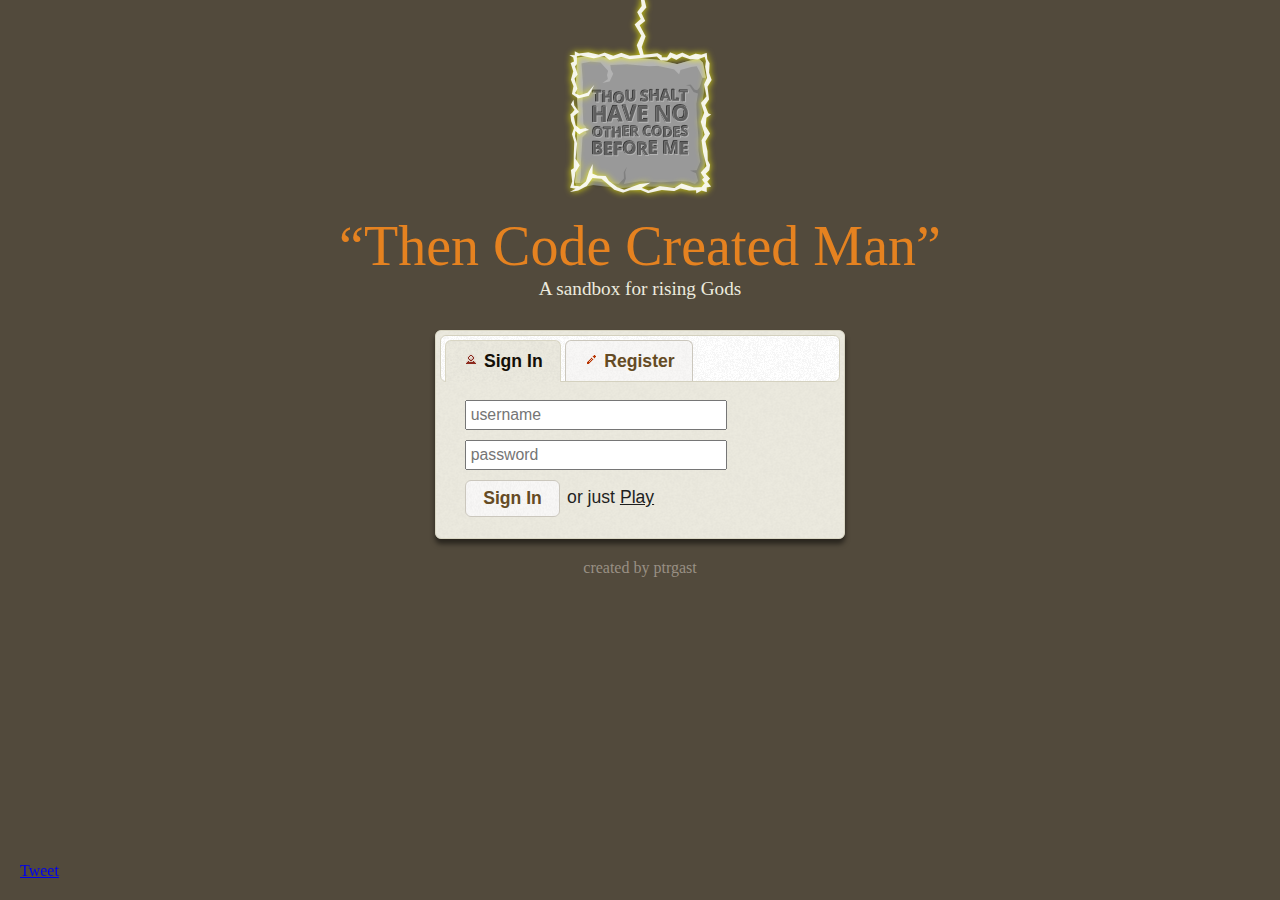
<file: index.html>
<!DOCTYPE html>
<html>
	<head>
		<meta charset="utf-8"/>
		<title>Then Code Created Man</title>
		<link rel="icon" type="image/x-icon" href="./favicon.ico"/>
		<!--stylesheets-->
		<link rel="stylesheet" media="screen" href="http://openfontlibrary.org/face/gidole-regular" rel="stylesheet" type="text/css"/>
		<link rel="stylesheet" media="screen" href="http://openfontlibrary.org/face/bury-caps" rel="stylesheet" type="text/css"/>
		<link href="3rdparty/jquery-ui/jquery-ui.css" rel="stylesheet">
		<link href="tccm/style-index.css" rel="stylesheet">
		<!--scripts-->
		<script src="3rdparty/jquery/jquery-1.11.2.min.js"></script>
		<script src="3rdparty/jquery-ui/jquery-ui.js"></script>
		<script src='https://www.google.com/recaptcha/api.js'></script>
		<!--open graph-->
		<meta property="og:title" content="&quot;Then Code Created Man&quot;" />
		<meta property="og:description" content="A sandbox for rising Gods." />		
		<meta property="og:image" content="./tccm/og-image.png" />
	</head>
	<body>		
		<div id="logo"><img src="tccm/index-logo.png" alt=""/></div>
		<header>
			<h1>&ldquo;Then Code Created Man&rdquo;</h1>
			<p>A sandbox for rising Gods</p>
		</header>
		
		<img id="spinner" src="tccm/spinner.gif" alt="Please wait..."/>
		
		<!----------profile---------->
		<div id="profile-tabs" class="hidden shadow">
			<ul>
				<li><a href="#tab-profile"><span class="ui-icon ui-icon-person inline-block"></span> Profile</a></li>
			</ul>
			<div id="tab-profile">
				<p>
					Welcome <span id="profile-username" class="value"></span>
					<span style="float:right"><a href="javascript:logout()">logout</a></span>
					<br/><span id="profile-email" class="value"></span><br/><br/>
					Levels Completed: <span id="profile-levels" class="value"></span><br/>
					Total Score: <span id="profile-score" class="value"></span>
				</p>
				<a class="button-play" href="./game.html">Play Now</a>
			</div>
		</div>

		<!----------signin/register---------->
		<div id="signin-register-tabs" class="hidden shadow">
			<ul>
				<li><a href="#tab-signin"><span class="ui-icon ui-icon-person inline-block"></span> Sign In</a></li>
				<li><a href="#tab-register"><span class="ui-icon ui-icon-pencil inline-block"></span> Register</a></li>
			</ul>
			<div id="tab-signin">
				<div id="signin-error" class="ui-state-error ui-corner-all hidden"></div>
				<form id="form-signin" action="./users/api.php">
					<input type="hidden" name="action" value="login"/>
					<input id="signin-username" type="text" name="username" placeholder="username"/>
					<input id="signin-password" type="password" name="password" placeholder="password"/>
				</form>
				<button id="button-signin" onclick="signin()">Sign In</button> or just <a href="game.html">Play</a>
			</div>
			<div id="tab-register">
				<div id="register-error" class="ui-state-error ui-corner-all hidden"></div>
				<form id="form-register" action="./users/api.php">
					<input type="hidden" name="action" value="register"/>
					<input id="register-username" type="text" name="username" placeholder="username"/>
					<input id="register-email" type="text" name="email" placeholder="email"/>
					<input id="register-password" type="password" name="password" placeholder="password"/>				
					<div class="g-recaptcha" data-sitekey="6Le0dgYTAAAAAN0tzHUOAg5quGIWQ57OZqRTShYL"></div>
					<button type="button" id="button-register">Create Account</button>
					<div id="register-progress" class="hidden"></div>
				</form>
			</div>
		</div>
		
		<!----------social---------->		
		<div id="social">
			<!--facebook-->
			<div class="fb-share-button" data-href="http://ptrgast.com/then-code-created-man/" data-layout="button_count"></div>
			<!--twitter-->
			<a href="https://twitter.com/share" class="twitter-share-button" data-text="And so learning to #code became #fun" data-related="ptrgast">Tweet</a>
			<script>!function(d,s,id){var js,fjs=d.getElementsByTagName(s)[0],p=/^http:/.test(d.location)?'http':'https';if(!d.getElementById(id)){js=d.createElement(s);js.id=id;js.src=p+'://platform.twitter.com/widgets.js';fjs.parentNode.insertBefore(js,fjs);}}(document, 'script', 'twitter-wjs');</script>
		</div>
		
		<!----------footer---------->		
		<footer>
			created by ptrgast
		</footer>

		<!----------scripts---------->
		<script>
			$("#profile-tabs").tabs();
			$("#signin-register-tabs").tabs({active:0});
			$(".button-play").button();
			$("#button-signin").button();
			var signinErrorBox=$("#signin-error");
			var registerErrorBox=$("#register-error");
			var registerProgress=$("#register-progress").progressbar({value:false});
			var registerButton=$("#button-register");
			registerButton.button().click(function() {
				registerButton.button("option","label","Please wait...");
				registerButton.hide(); //hide the register button
				registerProgress.show(); //show the progress bar
				var registerForm=$("#form-register");
				var formData=registerForm.serialize();
				registerErrorBox.hide();
				$.ajax({
					type: "POST",
					url: registerForm.attr("action"),
					data: formData,
					success: function(response) {
						try {
							var response=JSON.parse(response);
							if(response.status=="error") { //error								
								if(response.body=="robot") {registerErrorBox.html("You failed to complete the captcha test or you are a robot!");}
								else if(response.body=="password") {registerErrorBox.html("The password you provided is too short! Please use a password with at least 8 characters.");}
								else if(response.body=="store-user") {registerErrorBox.html("This username and/or this email are already registered!");}
								registerErrorBox.show();
								//reset the captcha
								grecaptcha.reset();
								//enable the button
								registerButton.button("option","label","Create Account");
								registerProgress.hide(); //hide the progress bar
								registerButton.show(); //show the register button
							} else { //ok
								registerProgress.progressbar("option",{value:100}); //set progress to 100%
								showPanel();
								getprofile();
								registerProgress.hide(); //hide the progress bar
								registerButton.show(); //show the register button
								$("#signin-register-tabs").tabs({active:0});
							}							
						}catch(ex) {
							registerErrorBox.show();
							registerErrorBox.html("Unexpected error!");
						}
					}
				});
			});
			
			//check if the user is already logged in
			function getprofile() {
				$.ajax({
					type: "GET",
					url: "users/api.php?action=getprofile",
					success: function(response) {
						try {
							var response=JSON.parse(response);
							if(response.status=="ok") {
								var profile=response.body;
								$("#profile-username").html(profile.username);
								$("#profile-email").html(profile.email);
								var score=0;
								var levels=0;
								for(var i=0;i<profile.achievements.length;i++) {
									score+=profile.achievements[i].score;
									if(profile.achievements[i].score>0) {levels++;}
								}
								$("#profile-score").html(score);
								$("#profile-levels").html(levels);
								showPanel("#profile-tabs");
								return;
							}
						} catch(ex) {}
						showPanel("#signin-register-tabs");
					},
					error: function() {
						showPanel("#signin-register-tabs");
					}
				});
			}
			
			getprofile();
			
			function showPanel(selector) {
				if(!selector) {
					$("#signin-register-tabs").hide();
					$("#profile-tabs").hide();
					$("#spinner").show();					
				} else {
					$("#spinner").hide();
					if(selector=="#signin-register-tabs") {
						$("#profile-tabs").hide();
						$(selector).show();
					} else if(selector=="#profile-tabs") {
						$("#signin-register-tabs").hide();
						$(selector).show();
					}
				}				
			}
			
			function signin() {
				var signinForm=$("#form-signin");
				var formData=signinForm.serialize();
				signinErrorBox.hide();
				$.ajax({
					type: "POST",
					url: signinForm.attr("action"),
					data: formData,
					success: function(response) {
						try {
							var response=JSON.parse(response);
							if(response.status=="ok") {
								showPanel();
								getprofile();
							} else {
								signinErrorBox.show();
								signinErrorBox.html("Invalid credentials!");
							}
						} catch(ex) {
							signinErrorBox.show();
							signinErrorBox.html("Unexpected error!");
						}
					}
				});			
			}
			
			function logout() {
				$.ajax({
					type: "GET",
					url: "users/api.php?action=logout",
					success: function(response) {
						try {
							var response=JSON.parse(response);
							if(response.status=="ok") {
								showPanel("#signin-register-tabs");
							}
						} catch(ex) {}
					}
				});
			}
		</script>
		
		<!--facebook sdk-->
		<div id="fb-root"></div>
		<script>(function(d, s, id) {
		  var js, fjs = d.getElementsByTagName(s)[0];
		  if (d.getElementById(id)) return;
		  js = d.createElement(s); js.id = id;
		  js.src = "//connect.facebook.net/en_US/sdk.js#xfbml=1&version=v2.3";
		  fjs.parentNode.insertBefore(js, fjs);
		}(document, 'script', 'facebook-jssdk'));
		</script>		
	</body>
</html>
</file>
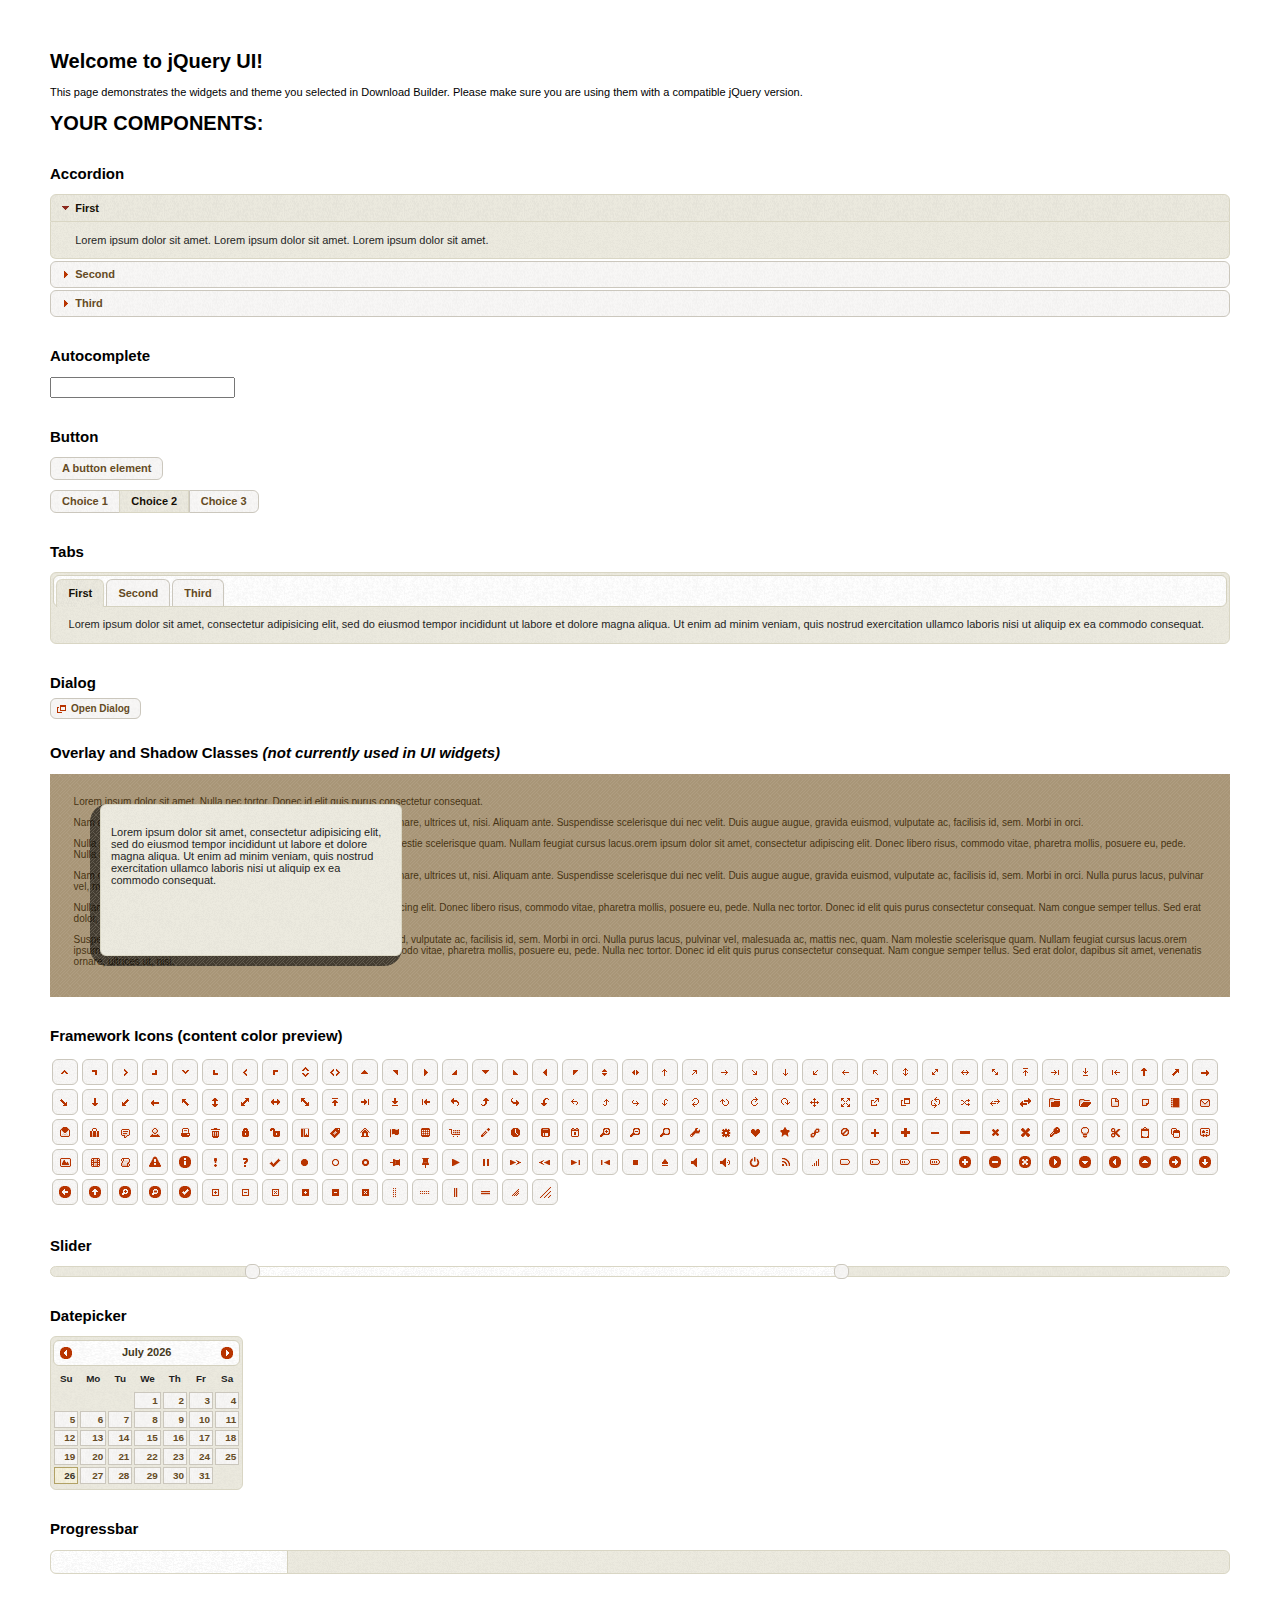
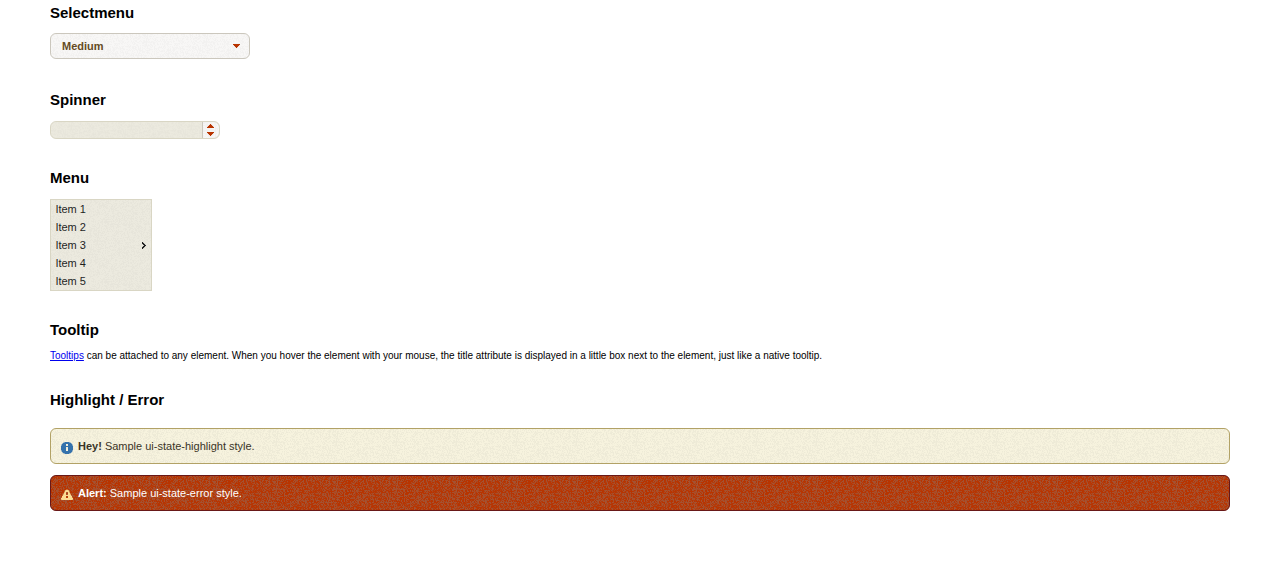
<file: 3rdparty/jquery-ui/index.html>
<!doctype html>
<html lang="us">
<head>
	<meta charset="utf-8">
	<title>jQuery UI Example Page</title>
	<link href="jquery-ui.css" rel="stylesheet">
	<style>
	body{
		font: 62.5% "Trebuchet MS", sans-serif;
		margin: 50px;
	}
	.demoHeaders {
		margin-top: 2em;
	}
	#dialog-link {
		padding: .4em 1em .4em 20px;
		text-decoration: none;
		position: relative;
	}
	#dialog-link span.ui-icon {
		margin: 0 5px 0 0;
		position: absolute;
		left: .2em;
		top: 50%;
		margin-top: -8px;
	}
	#icons {
		margin: 0;
		padding: 0;
	}
	#icons li {
		margin: 2px;
		position: relative;
		padding: 4px 0;
		cursor: pointer;
		float: left;
		list-style: none;
	}
	#icons span.ui-icon {
		float: left;
		margin: 0 4px;
	}
	.fakewindowcontain .ui-widget-overlay {
		position: absolute;
	}
	select {
		width: 200px;
	}
	</style>
</head>
<body>

<h1>Welcome to jQuery UI!</h1>

<div class="ui-widget">
	<p>This page demonstrates the widgets and theme you selected in Download Builder. Please make sure you are using them with a compatible jQuery version.</p>
</div>

<h1>YOUR COMPONENTS:</h1>


<!-- Accordion -->
<h2 class="demoHeaders">Accordion</h2>
<div id="accordion">
	<h3>First</h3>
	<div>Lorem ipsum dolor sit amet. Lorem ipsum dolor sit amet. Lorem ipsum dolor sit amet.</div>
	<h3>Second</h3>
	<div>Phasellus mattis tincidunt nibh.</div>
	<h3>Third</h3>
	<div>Nam dui erat, auctor a, dignissim quis.</div>
</div>



<!-- Autocomplete -->
<h2 class="demoHeaders">Autocomplete</h2>
<div>
	<input id="autocomplete" title="type &quot;a&quot;">
</div>



<!-- Button -->
<h2 class="demoHeaders">Button</h2>
<button id="button">A button element</button>
<form style="margin-top: 1em;">
	<div id="radioset">
		<input type="radio" id="radio1" name="radio"><label for="radio1">Choice 1</label>
		<input type="radio" id="radio2" name="radio" checked="checked"><label for="radio2">Choice 2</label>
		<input type="radio" id="radio3" name="radio"><label for="radio3">Choice 3</label>
	</div>
</form>



<!-- Tabs -->
<h2 class="demoHeaders">Tabs</h2>
<div id="tabs">
	<ul>
		<li><a href="#tabs-1">First</a></li>
		<li><a href="#tabs-2">Second</a></li>
		<li><a href="#tabs-3">Third</a></li>
	</ul>
	<div id="tabs-1">Lorem ipsum dolor sit amet, consectetur adipisicing elit, sed do eiusmod tempor incididunt ut labore et dolore magna aliqua. Ut enim ad minim veniam, quis nostrud exercitation ullamco laboris nisi ut aliquip ex ea commodo consequat.</div>
	<div id="tabs-2">Phasellus mattis tincidunt nibh. Cras orci urna, blandit id, pretium vel, aliquet ornare, felis. Maecenas scelerisque sem non nisl. Fusce sed lorem in enim dictum bibendum.</div>
	<div id="tabs-3">Nam dui erat, auctor a, dignissim quis, sollicitudin eu, felis. Pellentesque nisi urna, interdum eget, sagittis et, consequat vestibulum, lacus. Mauris porttitor ullamcorper augue.</div>
</div>



<!-- Dialog NOTE: Dialog is not generated by UI in this demo so it can be visually styled in themeroller-->
<h2 class="demoHeaders">Dialog</h2>
<p><a href="#" id="dialog-link" class="ui-state-default ui-corner-all"><span class="ui-icon ui-icon-newwin"></span>Open Dialog</a></p>

<h2 class="demoHeaders">Overlay and Shadow Classes <em>(not currently used in UI widgets)</em></h2>
<div style="position: relative; width: 96%; height: 200px; padding:1% 2%; overflow:hidden;" class="fakewindowcontain">
	<p>Lorem ipsum dolor sit amet,  Nulla nec tortor. Donec id elit quis purus consectetur consequat. </p><p>Nam congue semper tellus. Sed erat dolor, dapibus sit amet, venenatis ornare, ultrices ut, nisi. Aliquam ante. Suspendisse scelerisque dui nec velit. Duis augue augue, gravida euismod, vulputate ac, facilisis id, sem. Morbi in orci. </p><p>Nulla purus lacus, pulvinar vel, malesuada ac, mattis nec, quam. Nam molestie scelerisque quam. Nullam feugiat cursus lacus.orem ipsum dolor sit amet, consectetur adipiscing elit. Donec libero risus, commodo vitae, pharetra mollis, posuere eu, pede. Nulla nec tortor. Donec id elit quis purus consectetur consequat. </p><p>Nam congue semper tellus. Sed erat dolor, dapibus sit amet, venenatis ornare, ultrices ut, nisi. Aliquam ante. Suspendisse scelerisque dui nec velit. Duis augue augue, gravida euismod, vulputate ac, facilisis id, sem. Morbi in orci. Nulla purus lacus, pulvinar vel, malesuada ac, mattis nec, quam. Nam molestie scelerisque quam. </p><p>Nullam feugiat cursus lacus.orem ipsum dolor sit amet, consectetur adipiscing elit. Donec libero risus, commodo vitae, pharetra mollis, posuere eu, pede. Nulla nec tortor. Donec id elit quis purus consectetur consequat. Nam congue semper tellus. Sed erat dolor, dapibus sit amet, venenatis ornare, ultrices ut, nisi. Aliquam ante. </p><p>Suspendisse scelerisque dui nec velit. Duis augue augue, gravida euismod, vulputate ac, facilisis id, sem. Morbi in orci. Nulla purus lacus, pulvinar vel, malesuada ac, mattis nec, quam. Nam molestie scelerisque quam. Nullam feugiat cursus lacus.orem ipsum dolor sit amet, consectetur adipiscing elit. Donec libero risus, commodo vitae, pharetra mollis, posuere eu, pede. Nulla nec tortor. Donec id elit quis purus consectetur consequat. Nam congue semper tellus. Sed erat dolor, dapibus sit amet, venenatis ornare, ultrices ut, nisi. </p>

	<!-- ui-dialog -->
	<div class="ui-overlay"><div class="ui-widget-overlay"></div><div class="ui-widget-shadow ui-corner-all" style="width: 302px; height: 152px; position: absolute; left: 50px; top: 30px;"></div></div>
	<div style="position: absolute; width: 280px; height: 130px;left: 50px; top: 30px; padding: 10px;" class="ui-widget ui-widget-content ui-corner-all">
		<div class="ui-dialog-content ui-widget-content" style="background: none; border: 0;">
			<p>Lorem ipsum dolor sit amet, consectetur adipisicing elit, sed do eiusmod tempor incididunt ut labore et dolore magna aliqua. Ut enim ad minim veniam, quis nostrud exercitation ullamco laboris nisi ut aliquip ex ea commodo consequat.</p>
		</div>
	</div>

</div>

<!-- ui-dialog -->
<div id="dialog" title="Dialog Title">
	<p>Lorem ipsum dolor sit amet, consectetur adipisicing elit, sed do eiusmod tempor incididunt ut labore et dolore magna aliqua. Ut enim ad minim veniam, quis nostrud exercitation ullamco laboris nisi ut aliquip ex ea commodo consequat.</p>
</div>



<h2 class="demoHeaders">Framework Icons (content color preview)</h2>
<ul id="icons" class="ui-widget ui-helper-clearfix">
	<li class="ui-state-default ui-corner-all" title=".ui-icon-carat-1-n"><span class="ui-icon ui-icon-carat-1-n"></span></li>
	<li class="ui-state-default ui-corner-all" title=".ui-icon-carat-1-ne"><span class="ui-icon ui-icon-carat-1-ne"></span></li>
	<li class="ui-state-default ui-corner-all" title=".ui-icon-carat-1-e"><span class="ui-icon ui-icon-carat-1-e"></span></li>
	<li class="ui-state-default ui-corner-all" title=".ui-icon-carat-1-se"><span class="ui-icon ui-icon-carat-1-se"></span></li>
	<li class="ui-state-default ui-corner-all" title=".ui-icon-carat-1-s"><span class="ui-icon ui-icon-carat-1-s"></span></li>
	<li class="ui-state-default ui-corner-all" title=".ui-icon-carat-1-sw"><span class="ui-icon ui-icon-carat-1-sw"></span></li>
	<li class="ui-state-default ui-corner-all" title=".ui-icon-carat-1-w"><span class="ui-icon ui-icon-carat-1-w"></span></li>
	<li class="ui-state-default ui-corner-all" title=".ui-icon-carat-1-nw"><span class="ui-icon ui-icon-carat-1-nw"></span></li>
	<li class="ui-state-default ui-corner-all" title=".ui-icon-carat-2-n-s"><span class="ui-icon ui-icon-carat-2-n-s"></span></li>
	<li class="ui-state-default ui-corner-all" title=".ui-icon-carat-2-e-w"><span class="ui-icon ui-icon-carat-2-e-w"></span></li>
	<li class="ui-state-default ui-corner-all" title=".ui-icon-triangle-1-n"><span class="ui-icon ui-icon-triangle-1-n"></span></li>
	<li class="ui-state-default ui-corner-all" title=".ui-icon-triangle-1-ne"><span class="ui-icon ui-icon-triangle-1-ne"></span></li>
	<li class="ui-state-default ui-corner-all" title=".ui-icon-triangle-1-e"><span class="ui-icon ui-icon-triangle-1-e"></span></li>
	<li class="ui-state-default ui-corner-all" title=".ui-icon-triangle-1-se"><span class="ui-icon ui-icon-triangle-1-se"></span></li>
	<li class="ui-state-default ui-corner-all" title=".ui-icon-triangle-1-s"><span class="ui-icon ui-icon-triangle-1-s"></span></li>
	<li class="ui-state-default ui-corner-all" title=".ui-icon-triangle-1-sw"><span class="ui-icon ui-icon-triangle-1-sw"></span></li>
	<li class="ui-state-default ui-corner-all" title=".ui-icon-triangle-1-w"><span class="ui-icon ui-icon-triangle-1-w"></span></li>
	<li class="ui-state-default ui-corner-all" title=".ui-icon-triangle-1-nw"><span class="ui-icon ui-icon-triangle-1-nw"></span></li>
	<li class="ui-state-default ui-corner-all" title=".ui-icon-triangle-2-n-s"><span class="ui-icon ui-icon-triangle-2-n-s"></span></li>
	<li class="ui-state-default ui-corner-all" title=".ui-icon-triangle-2-e-w"><span class="ui-icon ui-icon-triangle-2-e-w"></span></li>
	<li class="ui-state-default ui-corner-all" title=".ui-icon-arrow-1-n"><span class="ui-icon ui-icon-arrow-1-n"></span></li>
	<li class="ui-state-default ui-corner-all" title=".ui-icon-arrow-1-ne"><span class="ui-icon ui-icon-arrow-1-ne"></span></li>
	<li class="ui-state-default ui-corner-all" title=".ui-icon-arrow-1-e"><span class="ui-icon ui-icon-arrow-1-e"></span></li>
	<li class="ui-state-default ui-corner-all" title=".ui-icon-arrow-1-se"><span class="ui-icon ui-icon-arrow-1-se"></span></li>
	<li class="ui-state-default ui-corner-all" title=".ui-icon-arrow-1-s"><span class="ui-icon ui-icon-arrow-1-s"></span></li>
	<li class="ui-state-default ui-corner-all" title=".ui-icon-arrow-1-sw"><span class="ui-icon ui-icon-arrow-1-sw"></span></li>
	<li class="ui-state-default ui-corner-all" title=".ui-icon-arrow-1-w"><span class="ui-icon ui-icon-arrow-1-w"></span></li>
	<li class="ui-state-default ui-corner-all" title=".ui-icon-arrow-1-nw"><span class="ui-icon ui-icon-arrow-1-nw"></span></li>
	<li class="ui-state-default ui-corner-all" title=".ui-icon-arrow-2-n-s"><span class="ui-icon ui-icon-arrow-2-n-s"></span></li>
	<li class="ui-state-default ui-corner-all" title=".ui-icon-arrow-2-ne-sw"><span class="ui-icon ui-icon-arrow-2-ne-sw"></span></li>
	<li class="ui-state-default ui-corner-all" title=".ui-icon-arrow-2-e-w"><span class="ui-icon ui-icon-arrow-2-e-w"></span></li>
	<li class="ui-state-default ui-corner-all" title=".ui-icon-arrow-2-se-nw"><span class="ui-icon ui-icon-arrow-2-se-nw"></span></li>
	<li class="ui-state-default ui-corner-all" title=".ui-icon-arrowstop-1-n"><span class="ui-icon ui-icon-arrowstop-1-n"></span></li>
	<li class="ui-state-default ui-corner-all" title=".ui-icon-arrowstop-1-e"><span class="ui-icon ui-icon-arrowstop-1-e"></span></li>
	<li class="ui-state-default ui-corner-all" title=".ui-icon-arrowstop-1-s"><span class="ui-icon ui-icon-arrowstop-1-s"></span></li>
	<li class="ui-state-default ui-corner-all" title=".ui-icon-arrowstop-1-w"><span class="ui-icon ui-icon-arrowstop-1-w"></span></li>
	<li class="ui-state-default ui-corner-all" title=".ui-icon-arrowthick-1-n"><span class="ui-icon ui-icon-arrowthick-1-n"></span></li>
	<li class="ui-state-default ui-corner-all" title=".ui-icon-arrowthick-1-ne"><span class="ui-icon ui-icon-arrowthick-1-ne"></span></li>
	<li class="ui-state-default ui-corner-all" title=".ui-icon-arrowthick-1-e"><span class="ui-icon ui-icon-arrowthick-1-e"></span></li>
	<li class="ui-state-default ui-corner-all" title=".ui-icon-arrowthick-1-se"><span class="ui-icon ui-icon-arrowthick-1-se"></span></li>
	<li class="ui-state-default ui-corner-all" title=".ui-icon-arrowthick-1-s"><span class="ui-icon ui-icon-arrowthick-1-s"></span></li>
	<li class="ui-state-default ui-corner-all" title=".ui-icon-arrowthick-1-sw"><span class="ui-icon ui-icon-arrowthick-1-sw"></span></li>
	<li class="ui-state-default ui-corner-all" title=".ui-icon-arrowthick-1-w"><span class="ui-icon ui-icon-arrowthick-1-w"></span></li>
	<li class="ui-state-default ui-corner-all" title=".ui-icon-arrowthick-1-nw"><span class="ui-icon ui-icon-arrowthick-1-nw"></span></li>
	<li class="ui-state-default ui-corner-all" title=".ui-icon-arrowthick-2-n-s"><span class="ui-icon ui-icon-arrowthick-2-n-s"></span></li>
	<li class="ui-state-default ui-corner-all" title=".ui-icon-arrowthick-2-ne-sw"><span class="ui-icon ui-icon-arrowthick-2-ne-sw"></span></li>
	<li class="ui-state-default ui-corner-all" title=".ui-icon-arrowthick-2-e-w"><span class="ui-icon ui-icon-arrowthick-2-e-w"></span></li>
	<li class="ui-state-default ui-corner-all" title=".ui-icon-arrowthick-2-se-nw"><span class="ui-icon ui-icon-arrowthick-2-se-nw"></span></li>
	<li class="ui-state-default ui-corner-all" title=".ui-icon-arrowthickstop-1-n"><span class="ui-icon ui-icon-arrowthickstop-1-n"></span></li>
	<li class="ui-state-default ui-corner-all" title=".ui-icon-arrowthickstop-1-e"><span class="ui-icon ui-icon-arrowthickstop-1-e"></span></li>
	<li class="ui-state-default ui-corner-all" title=".ui-icon-arrowthickstop-1-s"><span class="ui-icon ui-icon-arrowthickstop-1-s"></span></li>
	<li class="ui-state-default ui-corner-all" title=".ui-icon-arrowthickstop-1-w"><span class="ui-icon ui-icon-arrowthickstop-1-w"></span></li>
	<li class="ui-state-default ui-corner-all" title=".ui-icon-arrowreturnthick-1-w"><span class="ui-icon ui-icon-arrowreturnthick-1-w"></span></li>
	<li class="ui-state-default ui-corner-all" title=".ui-icon-arrowreturnthick-1-n"><span class="ui-icon ui-icon-arrowreturnthick-1-n"></span></li>
	<li class="ui-state-default ui-corner-all" title=".ui-icon-arrowreturnthick-1-e"><span class="ui-icon ui-icon-arrowreturnthick-1-e"></span></li>
	<li class="ui-state-default ui-corner-all" title=".ui-icon-arrowreturnthick-1-s"><span class="ui-icon ui-icon-arrowreturnthick-1-s"></span></li>
	<li class="ui-state-default ui-corner-all" title=".ui-icon-arrowreturn-1-w"><span class="ui-icon ui-icon-arrowreturn-1-w"></span></li>
	<li class="ui-state-default ui-corner-all" title=".ui-icon-arrowreturn-1-n"><span class="ui-icon ui-icon-arrowreturn-1-n"></span></li>
	<li class="ui-state-default ui-corner-all" title=".ui-icon-arrowreturn-1-e"><span class="ui-icon ui-icon-arrowreturn-1-e"></span></li>
	<li class="ui-state-default ui-corner-all" title=".ui-icon-arrowreturn-1-s"><span class="ui-icon ui-icon-arrowreturn-1-s"></span></li>
	<li class="ui-state-default ui-corner-all" title=".ui-icon-arrowrefresh-1-w"><span class="ui-icon ui-icon-arrowrefresh-1-w"></span></li>
	<li class="ui-state-default ui-corner-all" title=".ui-icon-arrowrefresh-1-n"><span class="ui-icon ui-icon-arrowrefresh-1-n"></span></li>
	<li class="ui-state-default ui-corner-all" title=".ui-icon-arrowrefresh-1-e"><span class="ui-icon ui-icon-arrowrefresh-1-e"></span></li>
	<li class="ui-state-default ui-corner-all" title=".ui-icon-arrowrefresh-1-s"><span class="ui-icon ui-icon-arrowrefresh-1-s"></span></li>
	<li class="ui-state-default ui-corner-all" title=".ui-icon-arrow-4"><span class="ui-icon ui-icon-arrow-4"></span></li>
	<li class="ui-state-default ui-corner-all" title=".ui-icon-arrow-4-diag"><span class="ui-icon ui-icon-arrow-4-diag"></span></li>
	<li class="ui-state-default ui-corner-all" title=".ui-icon-extlink"><span class="ui-icon ui-icon-extlink"></span></li>
	<li class="ui-state-default ui-corner-all" title=".ui-icon-newwin"><span class="ui-icon ui-icon-newwin"></span></li>
	<li class="ui-state-default ui-corner-all" title=".ui-icon-refresh"><span class="ui-icon ui-icon-refresh"></span></li>
	<li class="ui-state-default ui-corner-all" title=".ui-icon-shuffle"><span class="ui-icon ui-icon-shuffle"></span></li>
	<li class="ui-state-default ui-corner-all" title=".ui-icon-transfer-e-w"><span class="ui-icon ui-icon-transfer-e-w"></span></li>
	<li class="ui-state-default ui-corner-all" title=".ui-icon-transferthick-e-w"><span class="ui-icon ui-icon-transferthick-e-w"></span></li>
	<li class="ui-state-default ui-corner-all" title=".ui-icon-folder-collapsed"><span class="ui-icon ui-icon-folder-collapsed"></span></li>
	<li class="ui-state-default ui-corner-all" title=".ui-icon-folder-open"><span class="ui-icon ui-icon-folder-open"></span></li>
	<li class="ui-state-default ui-corner-all" title=".ui-icon-document"><span class="ui-icon ui-icon-document"></span></li>
	<li class="ui-state-default ui-corner-all" title=".ui-icon-document-b"><span class="ui-icon ui-icon-document-b"></span></li>
	<li class="ui-state-default ui-corner-all" title=".ui-icon-note"><span class="ui-icon ui-icon-note"></span></li>
	<li class="ui-state-default ui-corner-all" title=".ui-icon-mail-closed"><span class="ui-icon ui-icon-mail-closed"></span></li>
	<li class="ui-state-default ui-corner-all" title=".ui-icon-mail-open"><span class="ui-icon ui-icon-mail-open"></span></li>
	<li class="ui-state-default ui-corner-all" title=".ui-icon-suitcase"><span class="ui-icon ui-icon-suitcase"></span></li>
	<li class="ui-state-default ui-corner-all" title=".ui-icon-comment"><span class="ui-icon ui-icon-comment"></span></li>
	<li class="ui-state-default ui-corner-all" title=".ui-icon-person"><span class="ui-icon ui-icon-person"></span></li>
	<li class="ui-state-default ui-corner-all" title=".ui-icon-print"><span class="ui-icon ui-icon-print"></span></li>
	<li class="ui-state-default ui-corner-all" title=".ui-icon-trash"><span class="ui-icon ui-icon-trash"></span></li>
	<li class="ui-state-default ui-corner-all" title=".ui-icon-locked"><span class="ui-icon ui-icon-locked"></span></li>
	<li class="ui-state-default ui-corner-all" title=".ui-icon-unlocked"><span class="ui-icon ui-icon-unlocked"></span></li>
	<li class="ui-state-default ui-corner-all" title=".ui-icon-bookmark"><span class="ui-icon ui-icon-bookmark"></span></li>
	<li class="ui-state-default ui-corner-all" title=".ui-icon-tag"><span class="ui-icon ui-icon-tag"></span></li>
	<li class="ui-state-default ui-corner-all" title=".ui-icon-home"><span class="ui-icon ui-icon-home"></span></li>
	<li class="ui-state-default ui-corner-all" title=".ui-icon-flag"><span class="ui-icon ui-icon-flag"></span></li>
	<li class="ui-state-default ui-corner-all" title=".ui-icon-calculator"><span class="ui-icon ui-icon-calculator"></span></li>
	<li class="ui-state-default ui-corner-all" title=".ui-icon-cart"><span class="ui-icon ui-icon-cart"></span></li>
	<li class="ui-state-default ui-corner-all" title=".ui-icon-pencil"><span class="ui-icon ui-icon-pencil"></span></li>
	<li class="ui-state-default ui-corner-all" title=".ui-icon-clock"><span class="ui-icon ui-icon-clock"></span></li>
	<li class="ui-state-default ui-corner-all" title=".ui-icon-disk"><span class="ui-icon ui-icon-disk"></span></li>
	<li class="ui-state-default ui-corner-all" title=".ui-icon-calendar"><span class="ui-icon ui-icon-calendar"></span></li>
	<li class="ui-state-default ui-corner-all" title=".ui-icon-zoomin"><span class="ui-icon ui-icon-zoomin"></span></li>
	<li class="ui-state-default ui-corner-all" title=".ui-icon-zoomout"><span class="ui-icon ui-icon-zoomout"></span></li>
	<li class="ui-state-default ui-corner-all" title=".ui-icon-search"><span class="ui-icon ui-icon-search"></span></li>
	<li class="ui-state-default ui-corner-all" title=".ui-icon-wrench"><span class="ui-icon ui-icon-wrench"></span></li>
	<li class="ui-state-default ui-corner-all" title=".ui-icon-gear"><span class="ui-icon ui-icon-gear"></span></li>
	<li class="ui-state-default ui-corner-all" title=".ui-icon-heart"><span class="ui-icon ui-icon-heart"></span></li>
	<li class="ui-state-default ui-corner-all" title=".ui-icon-star"><span class="ui-icon ui-icon-star"></span></li>
	<li class="ui-state-default ui-corner-all" title=".ui-icon-link"><span class="ui-icon ui-icon-link"></span></li>
	<li class="ui-state-default ui-corner-all" title=".ui-icon-cancel"><span class="ui-icon ui-icon-cancel"></span></li>
	<li class="ui-state-default ui-corner-all" title=".ui-icon-plus"><span class="ui-icon ui-icon-plus"></span></li>
	<li class="ui-state-default ui-corner-all" title=".ui-icon-plusthick"><span class="ui-icon ui-icon-plusthick"></span></li>
	<li class="ui-state-default ui-corner-all" title=".ui-icon-minus"><span class="ui-icon ui-icon-minus"></span></li>
	<li class="ui-state-default ui-corner-all" title=".ui-icon-minusthick"><span class="ui-icon ui-icon-minusthick"></span></li>
	<li class="ui-state-default ui-corner-all" title=".ui-icon-close"><span class="ui-icon ui-icon-close"></span></li>
	<li class="ui-state-default ui-corner-all" title=".ui-icon-closethick"><span class="ui-icon ui-icon-closethick"></span></li>
	<li class="ui-state-default ui-corner-all" title=".ui-icon-key"><span class="ui-icon ui-icon-key"></span></li>
	<li class="ui-state-default ui-corner-all" title=".ui-icon-lightbulb"><span class="ui-icon ui-icon-lightbulb"></span></li>
	<li class="ui-state-default ui-corner-all" title=".ui-icon-scissors"><span class="ui-icon ui-icon-scissors"></span></li>
	<li class="ui-state-default ui-corner-all" title=".ui-icon-clipboard"><span class="ui-icon ui-icon-clipboard"></span></li>
	<li class="ui-state-default ui-corner-all" title=".ui-icon-copy"><span class="ui-icon ui-icon-copy"></span></li>
	<li class="ui-state-default ui-corner-all" title=".ui-icon-contact"><span class="ui-icon ui-icon-contact"></span></li>
	<li class="ui-state-default ui-corner-all" title=".ui-icon-image"><span class="ui-icon ui-icon-image"></span></li>
	<li class="ui-state-default ui-corner-all" title=".ui-icon-video"><span class="ui-icon ui-icon-video"></span></li>
	<li class="ui-state-default ui-corner-all" title=".ui-icon-script"><span class="ui-icon ui-icon-script"></span></li>
	<li class="ui-state-default ui-corner-all" title=".ui-icon-alert"><span class="ui-icon ui-icon-alert"></span></li>
	<li class="ui-state-default ui-corner-all" title=".ui-icon-info"><span class="ui-icon ui-icon-info"></span></li>
	<li class="ui-state-default ui-corner-all" title=".ui-icon-notice"><span class="ui-icon ui-icon-notice"></span></li>
	<li class="ui-state-default ui-corner-all" title=".ui-icon-help"><span class="ui-icon ui-icon-help"></span></li>
	<li class="ui-state-default ui-corner-all" title=".ui-icon-check"><span class="ui-icon ui-icon-check"></span></li>
	<li class="ui-state-default ui-corner-all" title=".ui-icon-bullet"><span class="ui-icon ui-icon-bullet"></span></li>
	<li class="ui-state-default ui-corner-all" title=".ui-icon-radio-off"><span class="ui-icon ui-icon-radio-off"></span></li>
	<li class="ui-state-default ui-corner-all" title=".ui-icon-radio-on"><span class="ui-icon ui-icon-radio-on"></span></li>
	<li class="ui-state-default ui-corner-all" title=".ui-icon-pin-w"><span class="ui-icon ui-icon-pin-w"></span></li>
	<li class="ui-state-default ui-corner-all" title=".ui-icon-pin-s"><span class="ui-icon ui-icon-pin-s"></span></li>
	<li class="ui-state-default ui-corner-all" title=".ui-icon-play"><span class="ui-icon ui-icon-play"></span></li>
	<li class="ui-state-default ui-corner-all" title=".ui-icon-pause"><span class="ui-icon ui-icon-pause"></span></li>
	<li class="ui-state-default ui-corner-all" title=".ui-icon-seek-next"><span class="ui-icon ui-icon-seek-next"></span></li>
	<li class="ui-state-default ui-corner-all" title=".ui-icon-seek-prev"><span class="ui-icon ui-icon-seek-prev"></span></li>
	<li class="ui-state-default ui-corner-all" title=".ui-icon-seek-end"><span class="ui-icon ui-icon-seek-end"></span></li>
	<li class="ui-state-default ui-corner-all" title=".ui-icon-seek-first"><span class="ui-icon ui-icon-seek-first"></span></li>
	<li class="ui-state-default ui-corner-all" title=".ui-icon-stop"><span class="ui-icon ui-icon-stop"></span></li>
	<li class="ui-state-default ui-corner-all" title=".ui-icon-eject"><span class="ui-icon ui-icon-eject"></span></li>
	<li class="ui-state-default ui-corner-all" title=".ui-icon-volume-off"><span class="ui-icon ui-icon-volume-off"></span></li>
	<li class="ui-state-default ui-corner-all" title=".ui-icon-volume-on"><span class="ui-icon ui-icon-volume-on"></span></li>
	<li class="ui-state-default ui-corner-all" title=".ui-icon-power"><span class="ui-icon ui-icon-power"></span></li>
	<li class="ui-state-default ui-corner-all" title=".ui-icon-signal-diag"><span class="ui-icon ui-icon-signal-diag"></span></li>
	<li class="ui-state-default ui-corner-all" title=".ui-icon-signal"><span class="ui-icon ui-icon-signal"></span></li>
	<li class="ui-state-default ui-corner-all" title=".ui-icon-battery-0"><span class="ui-icon ui-icon-battery-0"></span></li>
	<li class="ui-state-default ui-corner-all" title=".ui-icon-battery-1"><span class="ui-icon ui-icon-battery-1"></span></li>
	<li class="ui-state-default ui-corner-all" title=".ui-icon-battery-2"><span class="ui-icon ui-icon-battery-2"></span></li>
	<li class="ui-state-default ui-corner-all" title=".ui-icon-battery-3"><span class="ui-icon ui-icon-battery-3"></span></li>
	<li class="ui-state-default ui-corner-all" title=".ui-icon-circle-plus"><span class="ui-icon ui-icon-circle-plus"></span></li>
	<li class="ui-state-default ui-corner-all" title=".ui-icon-circle-minus"><span class="ui-icon ui-icon-circle-minus"></span></li>
	<li class="ui-state-default ui-corner-all" title=".ui-icon-circle-close"><span class="ui-icon ui-icon-circle-close"></span></li>
	<li class="ui-state-default ui-corner-all" title=".ui-icon-circle-triangle-e"><span class="ui-icon ui-icon-circle-triangle-e"></span></li>
	<li class="ui-state-default ui-corner-all" title=".ui-icon-circle-triangle-s"><span class="ui-icon ui-icon-circle-triangle-s"></span></li>
	<li class="ui-state-default ui-corner-all" title=".ui-icon-circle-triangle-w"><span class="ui-icon ui-icon-circle-triangle-w"></span></li>
	<li class="ui-state-default ui-corner-all" title=".ui-icon-circle-triangle-n"><span class="ui-icon ui-icon-circle-triangle-n"></span></li>
	<li class="ui-state-default ui-corner-all" title=".ui-icon-circle-arrow-e"><span class="ui-icon ui-icon-circle-arrow-e"></span></li>
	<li class="ui-state-default ui-corner-all" title=".ui-icon-circle-arrow-s"><span class="ui-icon ui-icon-circle-arrow-s"></span></li>
	<li class="ui-state-default ui-corner-all" title=".ui-icon-circle-arrow-w"><span class="ui-icon ui-icon-circle-arrow-w"></span></li>
	<li class="ui-state-default ui-corner-all" title=".ui-icon-circle-arrow-n"><span class="ui-icon ui-icon-circle-arrow-n"></span></li>
	<li class="ui-state-default ui-corner-all" title=".ui-icon-circle-zoomin"><span class="ui-icon ui-icon-circle-zoomin"></span></li>
	<li class="ui-state-default ui-corner-all" title=".ui-icon-circle-zoomout"><span class="ui-icon ui-icon-circle-zoomout"></span></li>
	<li class="ui-state-default ui-corner-all" title=".ui-icon-circle-check"><span class="ui-icon ui-icon-circle-check"></span></li>
	<li class="ui-state-default ui-corner-all" title=".ui-icon-circlesmall-plus"><span class="ui-icon ui-icon-circlesmall-plus"></span></li>
	<li class="ui-state-default ui-corner-all" title=".ui-icon-circlesmall-minus"><span class="ui-icon ui-icon-circlesmall-minus"></span></li>
	<li class="ui-state-default ui-corner-all" title=".ui-icon-circlesmall-close"><span class="ui-icon ui-icon-circlesmall-close"></span></li>
	<li class="ui-state-default ui-corner-all" title=".ui-icon-squaresmall-plus"><span class="ui-icon ui-icon-squaresmall-plus"></span></li>
	<li class="ui-state-default ui-corner-all" title=".ui-icon-squaresmall-minus"><span class="ui-icon ui-icon-squaresmall-minus"></span></li>
	<li class="ui-state-default ui-corner-all" title=".ui-icon-squaresmall-close"><span class="ui-icon ui-icon-squaresmall-close"></span></li>
	<li class="ui-state-default ui-corner-all" title=".ui-icon-grip-dotted-vertical"><span class="ui-icon ui-icon-grip-dotted-vertical"></span></li>
	<li class="ui-state-default ui-corner-all" title=".ui-icon-grip-dotted-horizontal"><span class="ui-icon ui-icon-grip-dotted-horizontal"></span></li>
	<li class="ui-state-default ui-corner-all" title=".ui-icon-grip-solid-vertical"><span class="ui-icon ui-icon-grip-solid-vertical"></span></li>
	<li class="ui-state-default ui-corner-all" title=".ui-icon-grip-solid-horizontal"><span class="ui-icon ui-icon-grip-solid-horizontal"></span></li>
	<li class="ui-state-default ui-corner-all" title=".ui-icon-gripsmall-diagonal-se"><span class="ui-icon ui-icon-gripsmall-diagonal-se"></span></li>
	<li class="ui-state-default ui-corner-all" title=".ui-icon-grip-diagonal-se"><span class="ui-icon ui-icon-grip-diagonal-se"></span></li>
</ul>


<!-- Slider -->
<h2 class="demoHeaders">Slider</h2>
<div id="slider"></div>



<!-- Datepicker -->
<h2 class="demoHeaders">Datepicker</h2>
<div id="datepicker"></div>



<!-- Progressbar -->
<h2 class="demoHeaders">Progressbar</h2>
<div id="progressbar"></div>



<!-- Progressbar -->
<h2 class="demoHeaders">Selectmenu</h2>
<select id="selectmenu">
	<option>Slower</option>
	<option>Slow</option>
	<option selected="selected">Medium</option>
	<option>Fast</option>
	<option>Faster</option>
</select>



<!-- Spinner -->
<h2 class="demoHeaders">Spinner</h2>
<input id="spinner">



<!-- Menu -->
<h2 class="demoHeaders">Menu</h2>
<ul style="width:100px;" id="menu">
	<li>Item 1</li>
	<li>Item 2</li>
	<li>Item 3
		<ul>
			<li>Item 3-1</li>
			<li>Item 3-2</li>
			<li>Item 3-3</li>
			<li>Item 3-4</li>
			<li>Item 3-5</li>
		</ul>
	</li>
	<li>Item 4</li>
	<li>Item 5</li>
</ul>



<!-- Tooltip -->
<h2 class="demoHeaders">Tooltip</h2>
<p id="tooltip">
	<a href="#" title="That&apos;s what this widget is">Tooltips</a> can be attached to any element. When you hover
the element with your mouse, the title attribute is displayed in a little box next to the element, just like a native tooltip.
</p>


<!-- Highlight / Error -->
<h2 class="demoHeaders">Highlight / Error</h2>
<div class="ui-widget">
	<div class="ui-state-highlight ui-corner-all" style="margin-top: 20px; padding: 0 .7em;">
		<p><span class="ui-icon ui-icon-info" style="float: left; margin-right: .3em;"></span>
		<strong>Hey!</strong> Sample ui-state-highlight style.</p>
	</div>
</div>
<br>
<div class="ui-widget">
	<div class="ui-state-error ui-corner-all" style="padding: 0 .7em;">
		<p><span class="ui-icon ui-icon-alert" style="float: left; margin-right: .3em;"></span>
		<strong>Alert:</strong> Sample ui-state-error style.</p>
	</div>
</div>

<script src="external/jquery/jquery.js"></script>
<script src="jquery-ui.js"></script>
<script>

$( "#accordion" ).accordion();



var availableTags = [
	"ActionScript",
	"AppleScript",
	"Asp",
	"BASIC",
	"C",
	"C++",
	"Clojure",
	"COBOL",
	"ColdFusion",
	"Erlang",
	"Fortran",
	"Groovy",
	"Haskell",
	"Java",
	"JavaScript",
	"Lisp",
	"Perl",
	"PHP",
	"Python",
	"Ruby",
	"Scala",
	"Scheme"
];
$( "#autocomplete" ).autocomplete({
	source: availableTags
});



$( "#button" ).button();
$( "#radioset" ).buttonset();



$( "#tabs" ).tabs();



$( "#dialog" ).dialog({
	autoOpen: false,
	width: 400,
	buttons: [
		{
			text: "Ok",
			click: function() {
				$( this ).dialog( "close" );
			}
		},
		{
			text: "Cancel",
			click: function() {
				$( this ).dialog( "close" );
			}
		}
	]
});

// Link to open the dialog
$( "#dialog-link" ).click(function( event ) {
	$( "#dialog" ).dialog( "open" );
	event.preventDefault();
});



$( "#datepicker" ).datepicker({
	inline: true
});



$( "#slider" ).slider({
	range: true,
	values: [ 17, 67 ]
});



$( "#progressbar" ).progressbar({
	value: 20
});



$( "#spinner" ).spinner();



$( "#menu" ).menu();



$( "#tooltip" ).tooltip();



$( "#selectmenu" ).selectmenu();


// Hover states on the static widgets
$( "#dialog-link, #icons li" ).hover(
	function() {
		$( this ).addClass( "ui-state-hover" );
	},
	function() {
		$( this ).removeClass( "ui-state-hover" );
	}
);
</script>
</body>
</html>
</file>
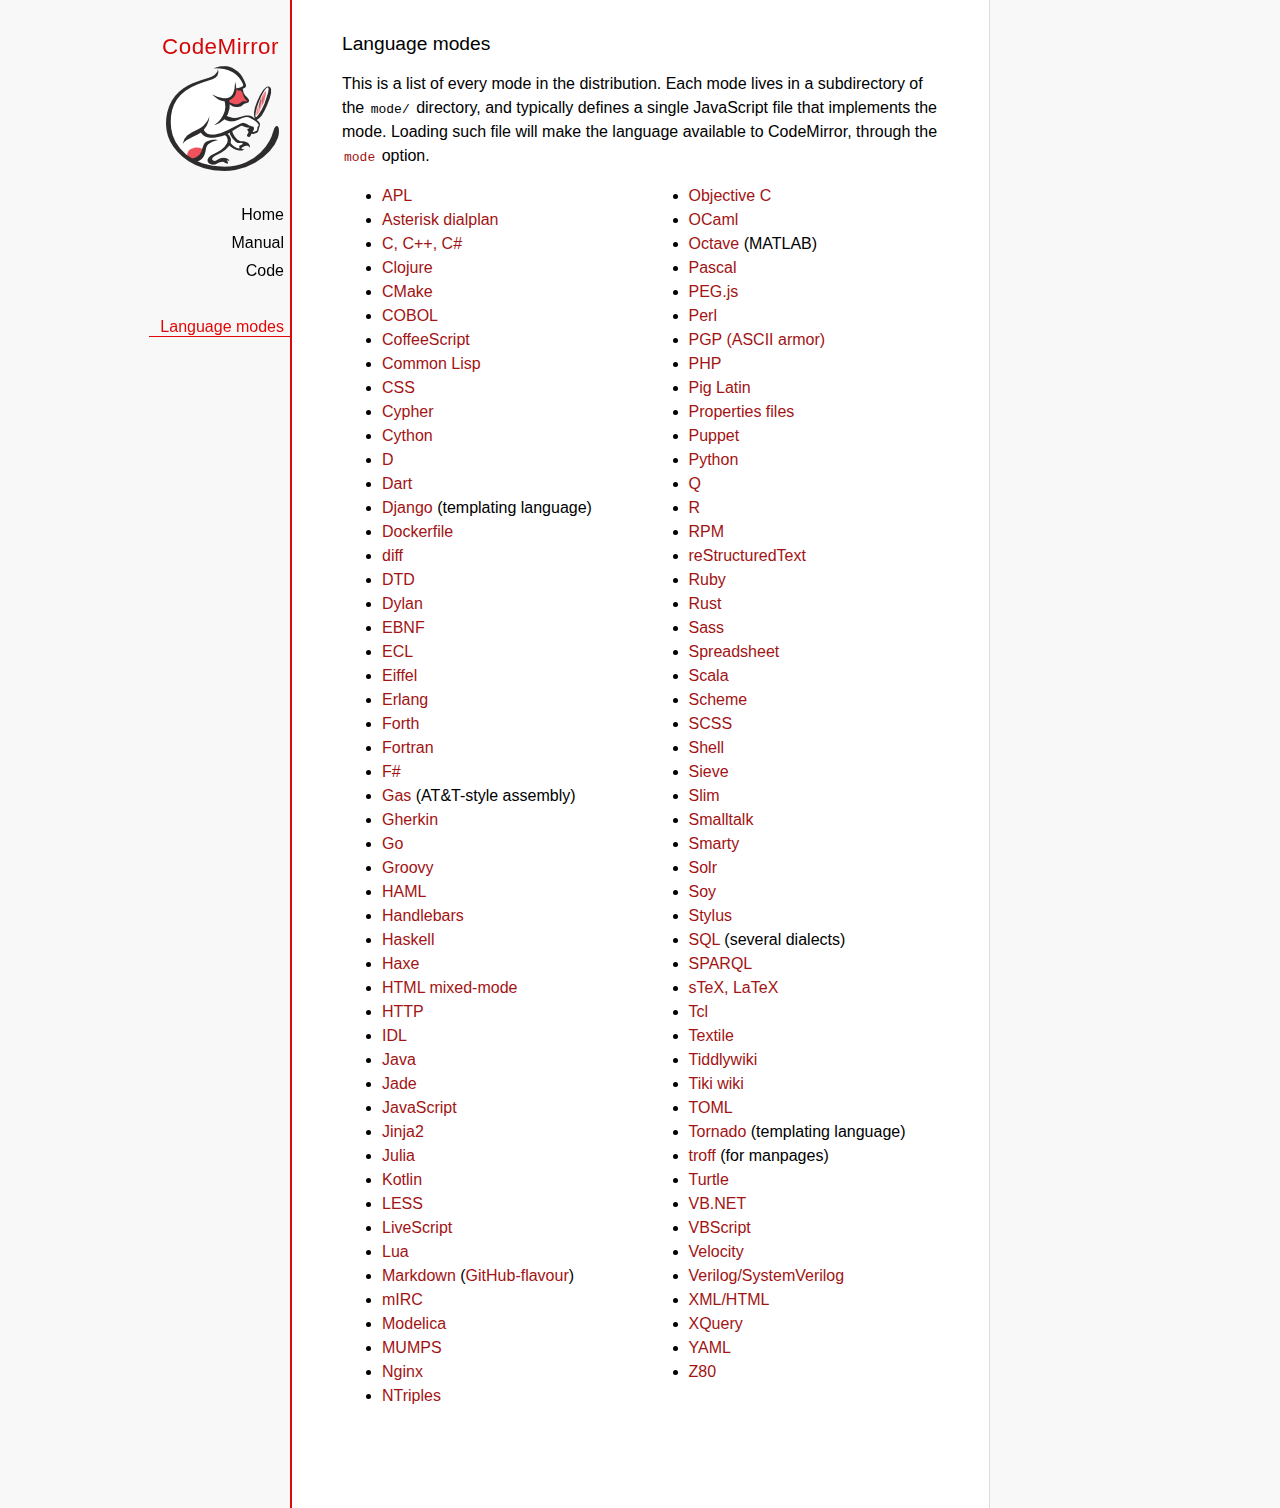
<file: 3rdparty/codemirror-5.2/mode/index.html>
<!doctype html>

<title>CodeMirror: Language Modes</title>
<meta charset="utf-8"/>
<link rel=stylesheet href="../doc/docs.css">

<div id=nav>
  <a href="http://codemirror.net"><h1>CodeMirror</h1><img id=logo src="../doc/logo.png"></a>

  <ul>
    <li><a href="../index.html">Home</a>
    <li><a href="../doc/manual.html">Manual</a>
    <li><a href="https://github.com/codemirror/codemirror">Code</a>
  </ul>
  <ul>
    <li><a class=active href="#">Language modes</a>
  </ul>
</div>

<article>

  <h2>Language modes</h2>

  <p>This is a list of every mode in the distribution. Each mode lives
in a subdirectory of the <code>mode/</code> directory, and typically
defines a single JavaScript file that implements the mode. Loading
such file will make the language available to CodeMirror, through
the <a href="../doc/manual.html#option_mode"><code>mode</code></a>
option.</p>

  <div style="-webkit-columns: 100px 2; -moz-columns: 100px 2; columns: 100px 2;">
    <ul style="margin-top: 0">
      <li><a href="apl/index.html">APL</a></li>
      <li><a href="asterisk/index.html">Asterisk dialplan</a></li>
      <li><a href="clike/index.html">C, C++, C#</a></li>
      <li><a href="clojure/index.html">Clojure</a></li>
      <li><a href="cmake/index.html">CMake</a></li>
      <li><a href="cobol/index.html">COBOL</a></li>
      <li><a href="coffeescript/index.html">CoffeeScript</a></li>
      <li><a href="commonlisp/index.html">Common Lisp</a></li>
      <li><a href="css/index.html">CSS</a></li>
      <li><a href="cypher/index.html">Cypher</a></li>
      <li><a href="python/index.html">Cython</a></li>
      <li><a href="d/index.html">D</a></li>
      <li><a href="dart/index.html">Dart</a></li>
      <li><a href="django/index.html">Django</a> (templating language)</li>
      <li><a href="dockerfile/index.html">Dockerfile</a></li>
      <li><a href="diff/index.html">diff</a></li>
      <li><a href="dtd/index.html">DTD</a></li>
      <li><a href="dylan/index.html">Dylan</a></li>
      <li><a href="ebnf/index.html">EBNF</a></li>
      <li><a href="ecl/index.html">ECL</a></li>
      <li><a href="eiffel/index.html">Eiffel</a></li>
      <li><a href="erlang/index.html">Erlang</a></li>
      <li><a href="forth/index.html">Forth</a></li>
      <li><a href="fortran/index.html">Fortran</a></li>
      <li><a href="mllike/index.html">F#</a></li>
      <li><a href="gas/index.html">Gas</a> (AT&amp;T-style assembly)</li>
      <li><a href="gherkin/index.html">Gherkin</a></li>
      <li><a href="go/index.html">Go</a></li>
      <li><a href="groovy/index.html">Groovy</a></li>
      <li><a href="haml/index.html">HAML</a></li>
      <li><a href="handlebars/index.html">Handlebars</a></li>
      <li><a href="haskell/index.html">Haskell</a></li>
      <li><a href="haxe/index.html">Haxe</a></li>
      <li><a href="htmlmixed/index.html">HTML mixed-mode</a></li>
      <li><a href="http/index.html">HTTP</a></li>
      <li><a href="idl/index.html">IDL</a></li>
      <li><a href="clike/index.html">Java</a></li>
      <li><a href="jade/index.html">Jade</a></li>
      <li><a href="javascript/index.html">JavaScript</a></li>
      <li><a href="jinja2/index.html">Jinja2</a></li>
      <li><a href="julia/index.html">Julia</a></li>
      <li><a href="kotlin/index.html">Kotlin</a></li>
      <li><a href="css/less.html">LESS</a></li>
      <li><a href="livescript/index.html">LiveScript</a></li>
      <li><a href="lua/index.html">Lua</a></li>
      <li><a href="markdown/index.html">Markdown</a> (<a href="gfm/index.html">GitHub-flavour</a>)</li>
      <li><a href="mirc/index.html">mIRC</a></li>
      <li><a href="modelica/index.html">Modelica</a></li>
      <li><a href="mumps/index.html">MUMPS</a></li>
      <li><a href="nginx/index.html">Nginx</a></li>
      <li><a href="ntriples/index.html">NTriples</a></li>
      <li><a href="clike/index.html">Objective C</a></li>
      <li><a href="mllike/index.html">OCaml</a></li>
      <li><a href="octave/index.html">Octave</a> (MATLAB)</li>
      <li><a href="pascal/index.html">Pascal</a></li>
      <li><a href="pegjs/index.html">PEG.js</a></li>
      <li><a href="perl/index.html">Perl</a></li>
      <li><a href="asciiarmor/index.html">PGP (ASCII armor)</a></li>
      <li><a href="php/index.html">PHP</a></li>
      <li><a href="pig/index.html">Pig Latin</a></li>
      <li><a href="properties/index.html">Properties files</a></li>
      <li><a href="puppet/index.html">Puppet</a></li>
      <li><a href="python/index.html">Python</a></li>
      <li><a href="q/index.html">Q</a></li>
      <li><a href="r/index.html">R</a></li>
      <li><a href="rpm/index.html">RPM</a></li>
      <li><a href="rst/index.html">reStructuredText</a></li>
      <li><a href="ruby/index.html">Ruby</a></li>
      <li><a href="rust/index.html">Rust</a></li>
      <li><a href="sass/index.html">Sass</a></li>
      <li><a href="spreadsheet/index.html">Spreadsheet</a></li>
      <li><a href="clike/scala.html">Scala</a></li>
      <li><a href="scheme/index.html">Scheme</a></li>
      <li><a href="css/scss.html">SCSS</a></li>
      <li><a href="shell/index.html">Shell</a></li>
      <li><a href="sieve/index.html">Sieve</a></li>
      <li><a href="slim/index.html">Slim</a></li>
      <li><a href="smalltalk/index.html">Smalltalk</a></li>
      <li><a href="smarty/index.html">Smarty</a></li>
      <li><a href="solr/index.html">Solr</a></li>
      <li><a href="soy/index.html">Soy</a></li>
      <li><a href="stylus/index.html">Stylus</a></li>
      <li><a href="sql/index.html">SQL</a> (several dialects)</li>
      <li><a href="sparql/index.html">SPARQL</a></li>
      <li><a href="stex/index.html">sTeX, LaTeX</a></li>
      <li><a href="tcl/index.html">Tcl</a></li>
      <li><a href="textile/index.html">Textile</a></li>
      <li><a href="tiddlywiki/index.html">Tiddlywiki</a></li>
      <li><a href="tiki/index.html">Tiki wiki</a></li>
      <li><a href="toml/index.html">TOML</a></li>
      <li><a href="tornado/index.html">Tornado</a> (templating language)</li>
      <li><a href="troff/index.html">troff</a> (for manpages)</li>
      <li><a href="turtle/index.html">Turtle</a></li>
      <li><a href="vb/index.html">VB.NET</a></li>
      <li><a href="vbscript/index.html">VBScript</a></li>
      <li><a href="velocity/index.html">Velocity</a></li>
      <li><a href="verilog/index.html">Verilog/SystemVerilog</a></li>
      <li><a href="xml/index.html">XML/HTML</a></li>
      <li><a href="xquery/index.html">XQuery</a></li>
      <li><a href="yaml/index.html">YAML</a></li>
      <li><a href="z80/index.html">Z80</a></li>
    </ul>
  </div>

</article>
</file>
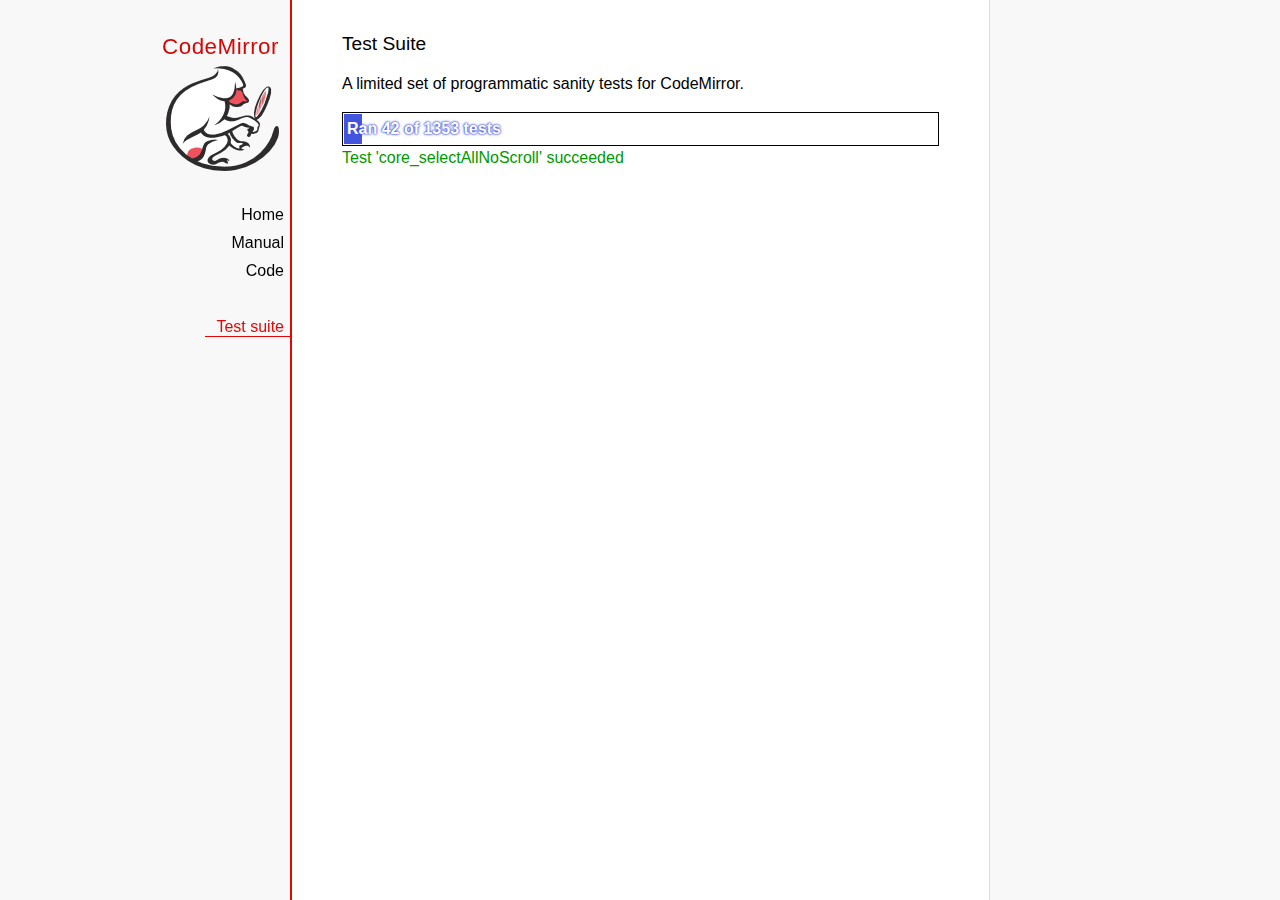
<file: 3rdparty/codemirror-5.2/test/index.html>
<!doctype html>

<meta charset="utf-8"/>
<title>CodeMirror: Test Suite</title>
<link rel=stylesheet href="../doc/docs.css">

<link rel="stylesheet" href="../lib/codemirror.css">
<link rel="stylesheet" href="mode_test.css">
<script src="../doc/activebookmark.js"></script>
<script src="../lib/codemirror.js"></script>
<script src="../addon/mode/overlay.js"></script>
<script src="../addon/mode/multiplex.js"></script>
<script src="../addon/search/searchcursor.js"></script>
<script src="../addon/dialog/dialog.js"></script>
<script src="../addon/edit/matchbrackets.js"></script>
<script src="../addon/hint/sql-hint.js"></script>
<script src="../addon/comment/comment.js"></script>
<script src="../mode/css/css.js"></script>
<script src="../mode/clike/clike.js"></script>
<!-- clike must be after css or vim and sublime tests will fail -->
<script src="../mode/gfm/gfm.js"></script>
<script src="../mode/haml/haml.js"></script>
<script src="../mode/htmlmixed/htmlmixed.js"></script>
<script src="../mode/javascript/javascript.js"></script>
<script src="../mode/markdown/markdown.js"></script>
<script src="../mode/php/php.js"></script>
<script src="../mode/ruby/ruby.js"></script>
<script src="../mode/shell/shell.js"></script>
<script src="../mode/slim/slim.js"></script>
<script src="../mode/sql/sql.js"></script>
<script src="../mode/stex/stex.js"></script>
<script src="../mode/textile/textile.js"></script>
<script src="../mode/verilog/verilog.js"></script>
<script src="../mode/xml/xml.js"></script>
<script src="../mode/xquery/xquery.js"></script>
<script src="../keymap/emacs.js"></script>
<script src="../keymap/sublime.js"></script>
<script src="../keymap/vim.js"></script>

<style type="text/css">
  .ok {color: #090;}
  .fail {color: #e00;}
  .error {color: #c90;}
  .done {font-weight: bold;}
  #progress {
  background: #45d;
  color: white;
  text-shadow: 0 0 1px #45d, 0 0 2px #45d, 0 0 3px #45d;
  font-weight: bold;
  white-space: pre;
  }
  #testground {
  visibility: hidden;
  }
  #testground.offscreen {
  visibility: visible;
  position: absolute;
  left: -10000px;
  top: -10000px;
  }
  .CodeMirror { border: 1px solid black; }
</style>

<div id=nav>
  <a href="http://codemirror.net"><h1>CodeMirror</h1><img id=logo src="../doc/logo.png"></a>

  <ul>
    <li><a href="../index.html">Home</a>
    <li><a href="../doc/manual.html">Manual</a>
    <li><a href="https://github.com/codemirror/codemirror">Code</a>
  </ul>
  <ul>
    <li><a class=active href="#">Test suite</a>
  </ul>
</div>

<article>
  <h2>Test Suite</h2>

    <p>A limited set of programmatic sanity tests for CodeMirror.</p>

    <div style="border: 1px solid black; padding: 1px; max-width: 700px;">
      <div style="width: 0px;" id=progress><div style="padding: 3px;">Ran <span id="progress_ran">0</span><span id="progress_total"> of 0</span> tests</div></div>
    </div>
    <p id=status>Please enable JavaScript...</p>
    <div id=output></div>

    <div id=testground></div>

    <script src="driver.js"></script>
    <script src="test.js"></script>
    <script src="doc_test.js"></script>
    <script src="multi_test.js"></script>
    <script src="scroll_test.js"></script>
    <script src="comment_test.js"></script>
    <script src="search_test.js"></script>
    <script src="mode_test.js"></script>

    <script src="../mode/css/test.js"></script>
    <script src="../mode/css/scss_test.js"></script>
    <script src="../mode/css/less_test.js"></script>
    <script src="../mode/gfm/test.js"></script>
    <script src="../mode/haml/test.js"></script>
    <script src="../mode/javascript/test.js"></script>
    <script src="../mode/markdown/test.js"></script>
    <script src="../mode/php/test.js"></script>
    <script src="../mode/ruby/test.js"></script>
    <script src="../mode/shell/test.js"></script>
    <script src="../mode/slim/test.js"></script>
    <script src="../mode/stex/test.js"></script>
    <script src="../mode/textile/test.js"></script>
    <script src="../mode/verilog/test.js"></script>
    <script src="../mode/xml/test.js"></script>
    <script src="../mode/xquery/test.js"></script>
    <script src="../addon/mode/multiplex_test.js"></script>
    <script src="emacs_test.js"></script>
    <script src="sql-hint-test.js"></script>
    <script src="sublime_test.js"></script>
    <script src="vim_test.js"></script>
    <script>
      window.onload = runHarness;
      CodeMirror.on(window, 'hashchange', runHarness);

      function esc(str) {
        return str.replace(/[<&]/, function(ch) { return ch == "<" ? "&lt;" : "&amp;"; });
      }

      var output = document.getElementById("output"),
          progress = document.getElementById("progress"),
          progressRan = document.getElementById("progress_ran").childNodes[0],
          progressTotal = document.getElementById("progress_total").childNodes[0];
      var count = 0,
          failed = 0,
          skipped = 0,
          bad = "",
          running = false, // Flag that states tests are running
          quit = false, // Flag to quit tests ASAP
          verbose = false; // Adds message for *every* test to output

      function runHarness(){
        if (running) {
          quit = true;
          setStatus("Restarting tests...", '', true);
          setTimeout(function(){runHarness();}, 500);
          return;
        }
        filters = [];
        verbose = false;
        if (window.location.hash.substr(1)){
          var strings = window.location.hash.substr(1).split(",");
          while (strings.length) {
            var s = strings.shift();
            if (s === "verbose")
              verbose = true;
            else
              filters.push(parseTestFilter(decodeURIComponent(s)));
          }
        }
        quit = false;
        running = true;
        setStatus("Loading tests...");
        count = 0;
        failed = 0;
        skipped = 0;
        bad = "";
        totalTests = countTests();
        progressTotal.nodeValue = " of " + totalTests;
        progressRan.nodeValue = count;
        output.innerHTML = '';
        document.getElementById("testground").innerHTML = "<form>" +
          "<textarea id=\"code\" name=\"code\"></textarea>" +
          "<input type=submit value=ok name=submit>" +
          "</form>";
        runTests(displayTest);
      }

      function setStatus(message, className, force){
        if (quit && !force) return;
        if (!message) throw("must provide message");
        var status = document.getElementById("status").childNodes[0];
        status.nodeValue = message;
        status.parentNode.className = className;
      }
      function addOutput(name, className, code){
        var newOutput = document.createElement("dl");
        var newTitle = document.createElement("dt");
        newTitle.className = className;
        newTitle.appendChild(document.createTextNode(name));
        newOutput.appendChild(newTitle);
        var newMessage = document.createElement("dd");
        newMessage.innerHTML = code;
        newOutput.appendChild(newTitle);
        newOutput.appendChild(newMessage);
        output.appendChild(newOutput);
      }
      function displayTest(type, name, customMessage) {
        var message = "???";
        if (type != "done" && type != "skipped") ++count;
        progress.style.width = (count * (progress.parentNode.clientWidth - 2) / totalTests) + "px";
        progressRan.nodeValue = count;
        if (type == "ok") {
          message = "Test '" + name + "' succeeded";
          if (!verbose) customMessage = false;
        } else if (type == "skipped") {
          message = "Test '" + name + "' skipped";
          ++skipped;
          if (!verbose) customMessage = false;
        } else if (type == "expected") {
          message = "Test '" + name + "' failed as expected";
          if (!verbose) customMessage = false;
        } else if (type == "error" || type == "fail") {
          ++failed;
          message = "Test '" + name + "' failed";
        } else if (type == "done") {
          if (failed) {
            type += " fail";
            message = failed + " failure" + (failed > 1 ? "s" : "");
          } else if (count < totalTests) {
            failed = totalTests - count;
            type += " fail";
            message = failed + " failure" + (failed > 1 ? "s" : "");
          } else {
            type += " ok";
            message = "All passed";
            if (skipped) {
              message += " (" + skipped + " skipped)";
            }
          }
          progressTotal.nodeValue = '';
          customMessage = true; // Hack to avoid adding to output
        }
        if (verbose && !customMessage)  customMessage = message;
        setStatus(message, type);
        if (customMessage && customMessage.length > 0) {
          addOutput(name, type, customMessage);
        }
      }
    </script>

</article>
</file>
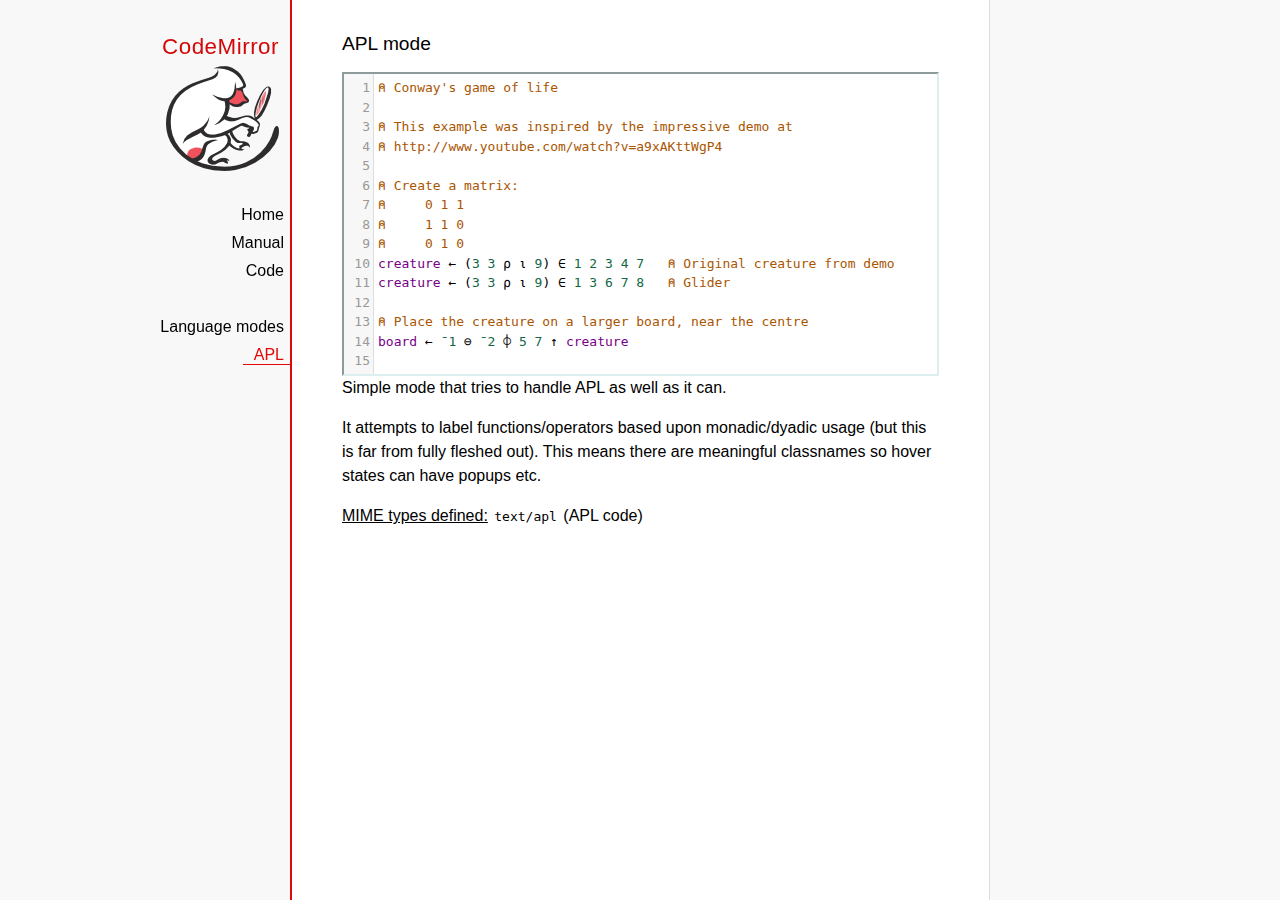
<file: 3rdparty/codemirror-5.2/mode/apl/index.html>
<!doctype html>

<title>CodeMirror: APL mode</title>
<meta charset="utf-8"/>
<link rel=stylesheet href="../../doc/docs.css">

<link rel="stylesheet" href="../../lib/codemirror.css">
<script src="../../lib/codemirror.js"></script>
<script src="../../addon/edit/matchbrackets.js"></script>
<script src="./apl.js"></script>
<style>
	.CodeMirror { border: 2px inset #dee; }
    </style>
<div id=nav>
  <a href="http://codemirror.net"><h1>CodeMirror</h1><img id=logo src="../../doc/logo.png"></a>

  <ul>
    <li><a href="../../index.html">Home</a>
    <li><a href="../../doc/manual.html">Manual</a>
    <li><a href="https://github.com/codemirror/codemirror">Code</a>
  </ul>
  <ul>
    <li><a href="../index.html">Language modes</a>
    <li><a class=active href="#">APL</a>
  </ul>
</div>

<article>
<h2>APL mode</h2>
<form><textarea id="code" name="code">
⍝ Conway's game of life

⍝ This example was inspired by the impressive demo at
⍝ http://www.youtube.com/watch?v=a9xAKttWgP4

⍝ Create a matrix:
⍝     0 1 1
⍝     1 1 0
⍝     0 1 0
creature ← (3 3 ⍴ ⍳ 9) ∈ 1 2 3 4 7   ⍝ Original creature from demo
creature ← (3 3 ⍴ ⍳ 9) ∈ 1 3 6 7 8   ⍝ Glider

⍝ Place the creature on a larger board, near the centre
board ← ¯1 ⊖ ¯2 ⌽ 5 7 ↑ creature

⍝ A function to move from one generation to the next
life ← {∨/ 1 ⍵ ∧ 3 4 = ⊂+/ +⌿ 1 0 ¯1 ∘.⊖ 1 0 ¯1 ⌽¨ ⊂⍵}

⍝ Compute n-th generation and format it as a
⍝ character matrix
gen ← {' #'[(life ⍣ ⍵) board]}

⍝ Show first three generations
(gen 1) (gen 2) (gen 3)
</textarea></form>

    <script>
      var editor = CodeMirror.fromTextArea(document.getElementById("code"), {
        lineNumbers: true,
        matchBrackets: true,
        mode: "text/apl"
      });
    </script>

    <p>Simple mode that tries to handle APL as well as it can.</p>
    <p>It attempts to label functions/operators based upon
    monadic/dyadic usage (but this is far from fully fleshed out).
    This means there are meaningful classnames so hover states can
    have popups etc.</p>

    <p><strong>MIME types defined:</strong> <code>text/apl</code> (APL code)</p>
  </article>
</file>
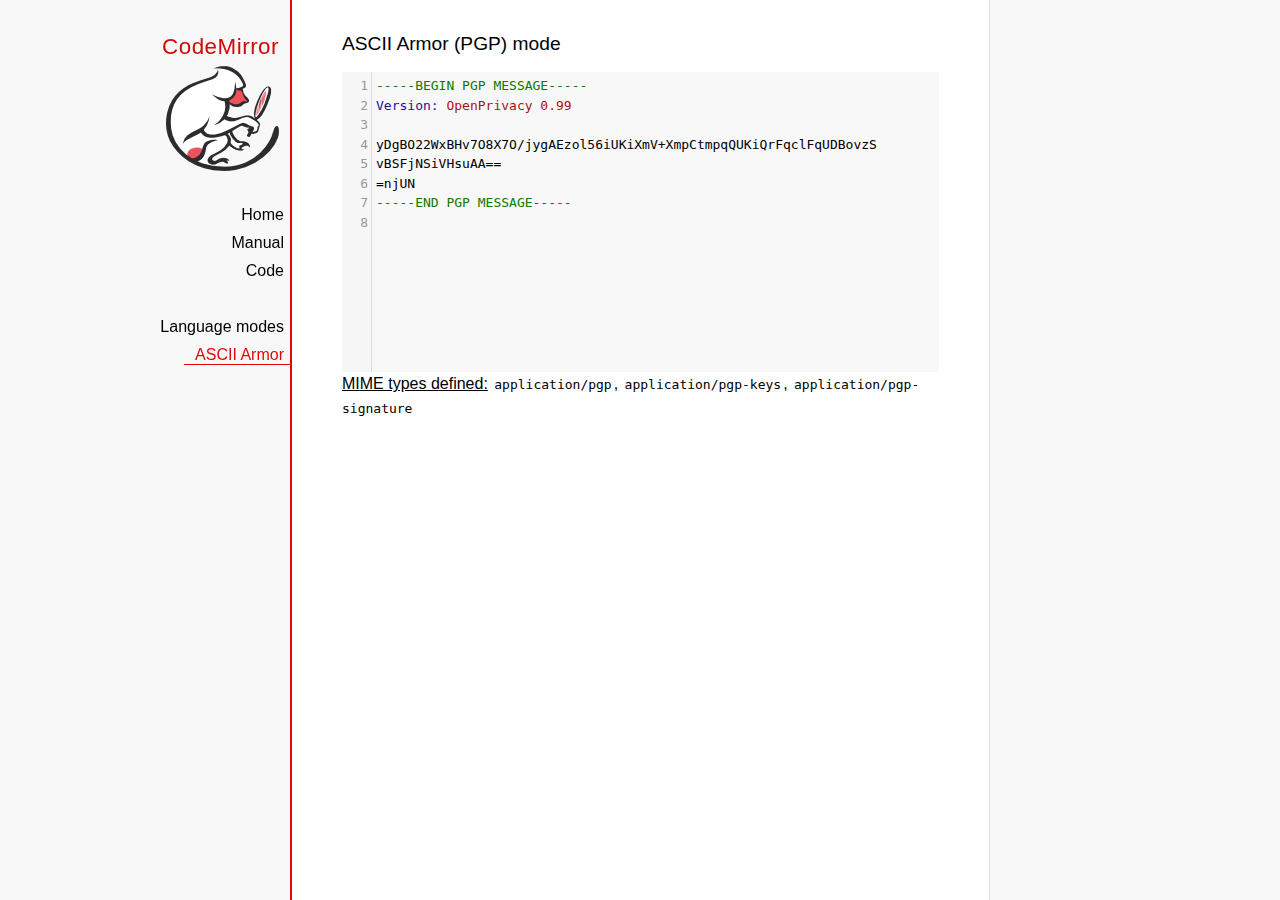
<file: 3rdparty/codemirror-5.2/mode/asciiarmor/index.html>
<!doctype html>

<title>CodeMirror: ASCII Armor (PGP) mode</title>
<meta charset="utf-8"/>
<link rel=stylesheet href="../../doc/docs.css">

<link rel="stylesheet" href="../../lib/codemirror.css">
<script src="../../lib/codemirror.js"></script>
<script src="asciiarmor.js"></script>
<style>.CodeMirror {background: #f8f8f8;}</style>
<div id=nav>
  <a href="http://codemirror.net"><h1>CodeMirror</h1><img id=logo src="../../doc/logo.png"></a>

  <ul>
    <li><a href="../../index.html">Home</a>
    <li><a href="../../doc/manual.html">Manual</a>
    <li><a href="https://github.com/codemirror/codemirror">Code</a>
  </ul>
  <ul>
    <li><a href="../index.html">Language modes</a>
    <li><a class=active href="#">ASCII Armor</a>
  </ul>
</div>

<article>
<h2>ASCII Armor (PGP) mode</h2>
<form><textarea id="code" name="code">
-----BEGIN PGP MESSAGE-----
Version: OpenPrivacy 0.99

yDgBO22WxBHv7O8X7O/jygAEzol56iUKiXmV+XmpCtmpqQUKiQrFqclFqUDBovzS
vBSFjNSiVHsuAA==
=njUN
-----END PGP MESSAGE-----
</textarea></form>

<script>
var editor = CodeMirror.fromTextArea(document.getElementById("code"), {
  lineNumbers: true
});
</script>

<p><strong>MIME types
defined:</strong> <code>application/pgp</code>, <code>application/pgp-keys</code>, <code>application/pgp-signature</code></p>

</article>
</file>
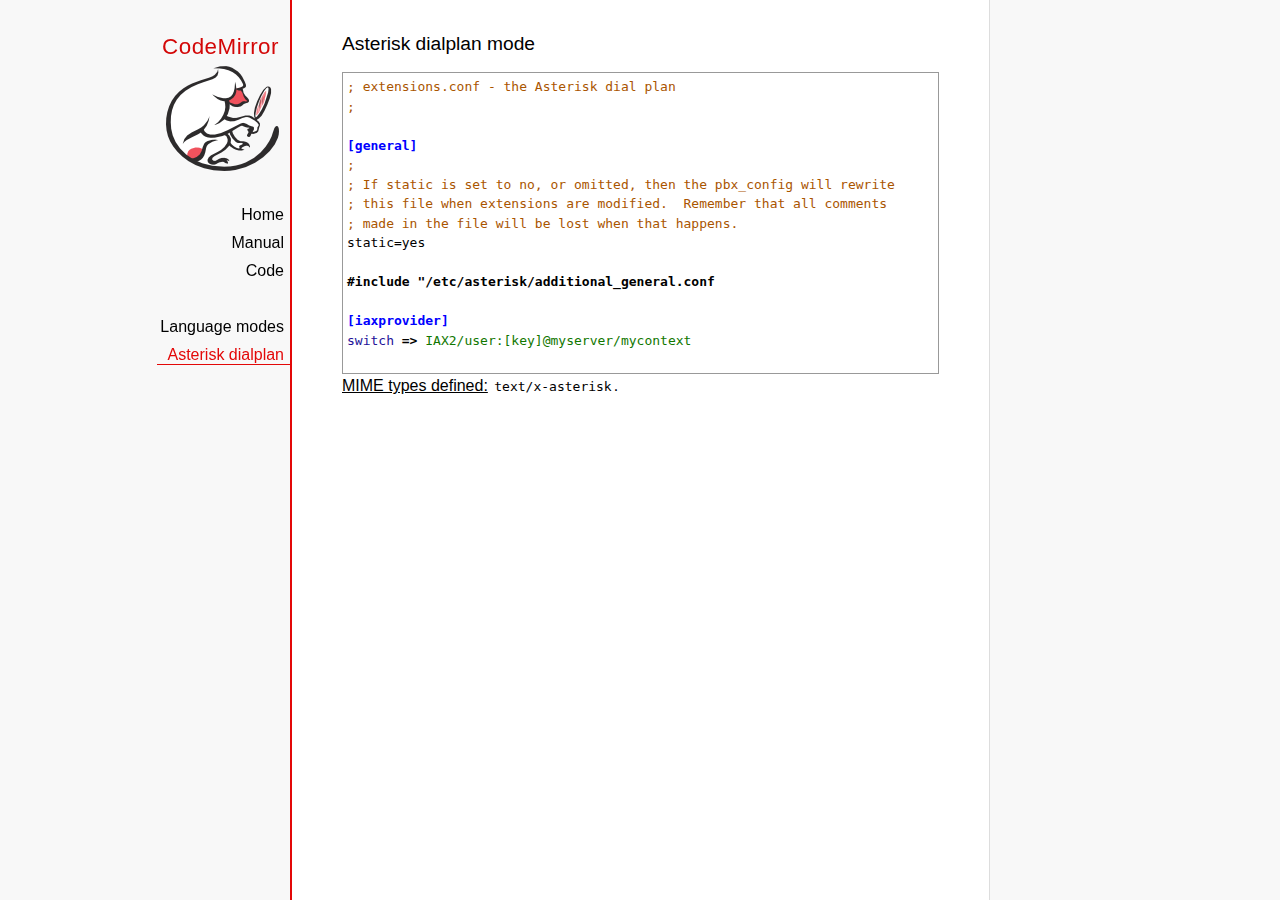
<file: 3rdparty/codemirror-5.2/mode/asterisk/index.html>
<!doctype html>

<title>CodeMirror: Asterisk dialplan mode</title>
<meta charset="utf-8"/>
<link rel=stylesheet href="../../doc/docs.css">

<link rel="stylesheet" href="../../lib/codemirror.css">
<script src="../../lib/codemirror.js"></script>
<script src="asterisk.js"></script>
<style>
      .CodeMirror {border: 1px solid #999;}
      .cm-s-default span.cm-arrow { color: red; }
    </style>
<div id=nav>
  <a href="http://codemirror.net"><h1>CodeMirror</h1><img id=logo src="../../doc/logo.png"></a>

  <ul>
    <li><a href="../../index.html">Home</a>
    <li><a href="../../doc/manual.html">Manual</a>
    <li><a href="https://github.com/codemirror/codemirror">Code</a>
  </ul>
  <ul>
    <li><a href="../index.html">Language modes</a>
    <li><a class=active href="#">Asterisk dialplan</a>
  </ul>
</div>

<article>
<h2>Asterisk dialplan mode</h2>
<form><textarea id="code" name="code">
; extensions.conf - the Asterisk dial plan
;

[general]
;
; If static is set to no, or omitted, then the pbx_config will rewrite
; this file when extensions are modified.  Remember that all comments
; made in the file will be lost when that happens.
static=yes

#include "/etc/asterisk/additional_general.conf

[iaxprovider]
switch => IAX2/user:[key]@myserver/mycontext

[dynamic]
#exec /usr/bin/dynamic-peers.pl

[trunkint]
;
; International long distance through trunk
;
exten => _9011.,1,Macro(dundi-e164,${EXTEN:4})
exten => _9011.,n,Dial(${GLOBAL(TRUNK)}/${FILTER(0-9,${EXTEN:${GLOBAL(TRUNKMSD)}})})

[local]
;
; Master context for local, toll-free, and iaxtel calls only
;
ignorepat => 9
include => default

[demo]
include => stdexten
;
; We start with what to do when a call first comes in.
;
exten => s,1,Wait(1)			; Wait a second, just for fun
same  => n,Answer			; Answer the line
same  => n,Set(TIMEOUT(digit)=5)	; Set Digit Timeout to 5 seconds
same  => n,Set(TIMEOUT(response)=10)	; Set Response Timeout to 10 seconds
same  => n(restart),BackGround(demo-congrats)	; Play a congratulatory message
same  => n(instruct),BackGround(demo-instruct)	; Play some instructions
same  => n,WaitExten			; Wait for an extension to be dialed.

exten => 2,1,BackGround(demo-moreinfo)	; Give some more information.
exten => 2,n,Goto(s,instruct)

exten => 3,1,Set(LANGUAGE()=fr)		; Set language to french
exten => 3,n,Goto(s,restart)		; Start with the congratulations

exten => 1000,1,Goto(default,s,1)
;
; We also create an example user, 1234, who is on the console and has
; voicemail, etc.
;
exten => 1234,1,Playback(transfer,skip)		; "Please hold while..."
					; (but skip if channel is not up)
exten => 1234,n,Gosub(${EXTEN},stdexten(${GLOBAL(CONSOLE)}))
exten => 1234,n,Goto(default,s,1)		; exited Voicemail

exten => 1235,1,Voicemail(1234,u)		; Right to voicemail

exten => 1236,1,Dial(Console/dsp)		; Ring forever
exten => 1236,n,Voicemail(1234,b)		; Unless busy

;
; # for when they're done with the demo
;
exten => #,1,Playback(demo-thanks)	; "Thanks for trying the demo"
exten => #,n,Hangup			; Hang them up.

;
; A timeout and "invalid extension rule"
;
exten => t,1,Goto(#,1)			; If they take too long, give up
exten => i,1,Playback(invalid)		; "That's not valid, try again"

;
; Create an extension, 500, for dialing the
; Asterisk demo.
;
exten => 500,1,Playback(demo-abouttotry); Let them know what's going on
exten => 500,n,Dial(IAX2/guest@pbx.digium.com/s@default)	; Call the Asterisk demo
exten => 500,n,Playback(demo-nogo)	; Couldn't connect to the demo site
exten => 500,n,Goto(s,6)		; Return to the start over message.

;
; Create an extension, 600, for evaluating echo latency.
;
exten => 600,1,Playback(demo-echotest)	; Let them know what's going on
exten => 600,n,Echo			; Do the echo test
exten => 600,n,Playback(demo-echodone)	; Let them know it's over
exten => 600,n,Goto(s,6)		; Start over

;
;	You can use the Macro Page to intercom a individual user
exten => 76245,1,Macro(page,SIP/Grandstream1)
; or if your peernames are the same as extensions
exten => _7XXX,1,Macro(page,SIP/${EXTEN})
;
;
; System Wide Page at extension 7999
;
exten => 7999,1,Set(TIMEOUT(absolute)=60)
exten => 7999,2,Page(Local/Grandstream1@page&Local/Xlite1@page&Local/1234@page/n,d)

; Give voicemail at extension 8500
;
exten => 8500,1,VoicemailMain
exten => 8500,n,Goto(s,6)

    </textarea></form>
    <script>
      var editor = CodeMirror.fromTextArea(document.getElementById("code"), {
        mode: "text/x-asterisk",
        matchBrackets: true,
        lineNumber: true
      });
    </script>

    <p><strong>MIME types defined:</strong> <code>text/x-asterisk</code>.</p>

  </article>
</file>
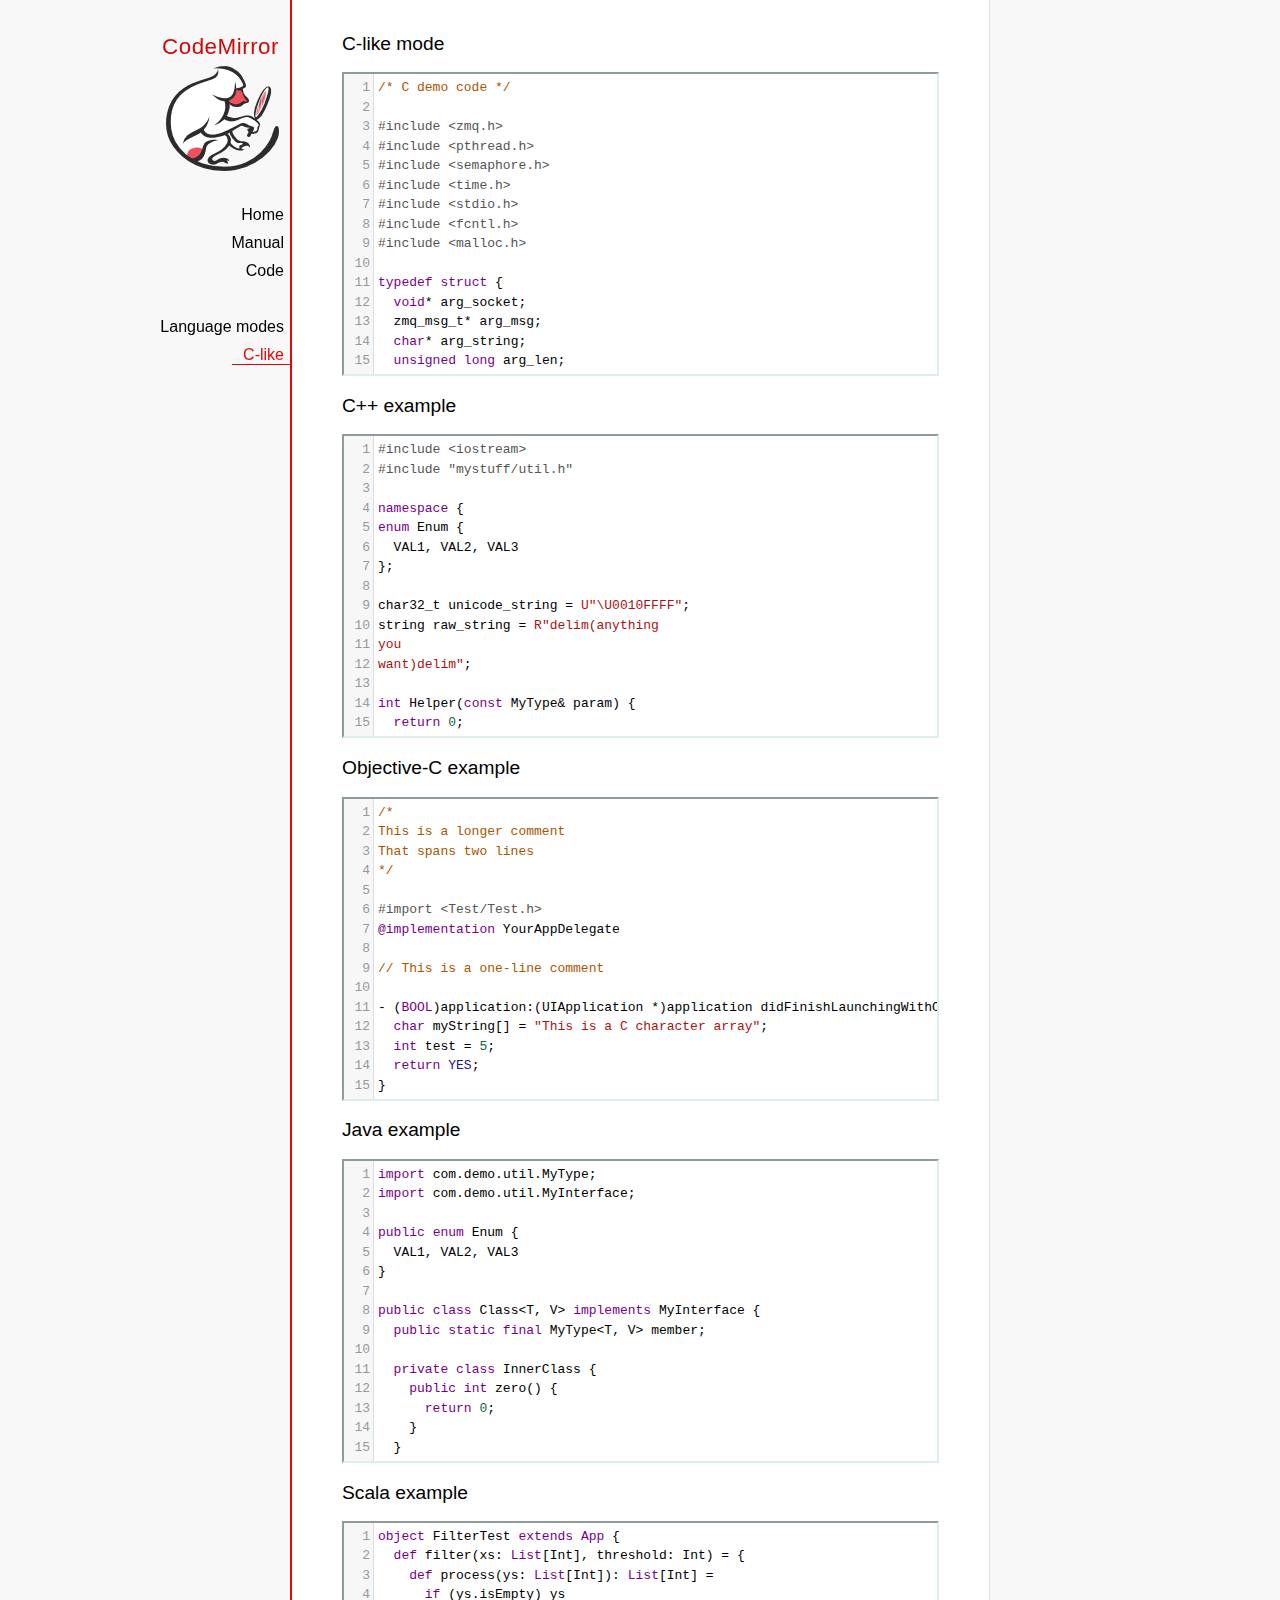
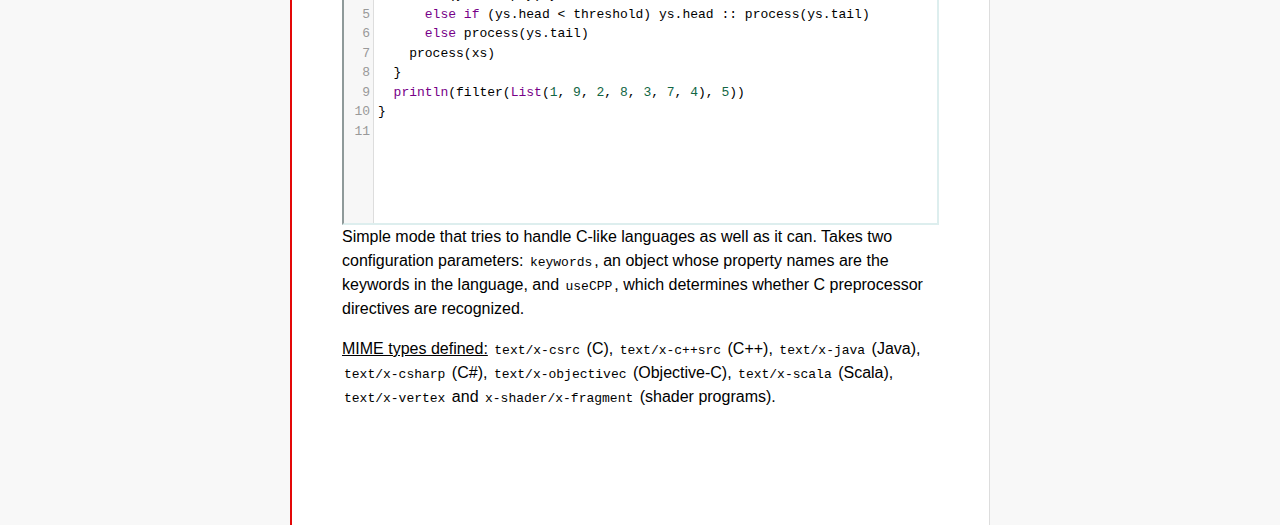
<file: 3rdparty/codemirror-5.2/mode/clike/index.html>
<!doctype html>

<title>CodeMirror: C-like mode</title>
<meta charset="utf-8"/>
<link rel=stylesheet href="../../doc/docs.css">

<link rel="stylesheet" href="../../lib/codemirror.css">
<script src="../../lib/codemirror.js"></script>
<script src="../../addon/edit/matchbrackets.js"></script>
<link rel="stylesheet" href="../../addon/hint/show-hint.css">
<script src="../../addon/hint/show-hint.js"></script>
<script src="clike.js"></script>
<style>.CodeMirror {border: 2px inset #dee;}</style>
<div id=nav>
  <a href="http://codemirror.net"><h1>CodeMirror</h1><img id=logo src="../../doc/logo.png"></a>

  <ul>
    <li><a href="../../index.html">Home</a>
    <li><a href="../../doc/manual.html">Manual</a>
    <li><a href="https://github.com/codemirror/codemirror">Code</a>
  </ul>
  <ul>
    <li><a href="../index.html">Language modes</a>
    <li><a class=active href="#">C-like</a>
  </ul>
</div>

<article>
<h2>C-like mode</h2>

<div><textarea id="c-code">
/* C demo code */

#include <zmq.h>
#include <pthread.h>
#include <semaphore.h>
#include <time.h>
#include <stdio.h>
#include <fcntl.h>
#include <malloc.h>

typedef struct {
  void* arg_socket;
  zmq_msg_t* arg_msg;
  char* arg_string;
  unsigned long arg_len;
  int arg_int, arg_command;

  int signal_fd;
  int pad;
  void* context;
  sem_t sem;
} acl_zmq_context;

#define p(X) (context->arg_##X)

void* zmq_thread(void* context_pointer) {
  acl_zmq_context* context = (acl_zmq_context*)context_pointer;
  char ok = 'K', err = 'X';
  int res;

  while (1) {
    while ((res = sem_wait(&amp;context->sem)) == EINTR);
    if (res) {write(context->signal_fd, &amp;err, 1); goto cleanup;}
    switch(p(command)) {
    case 0: goto cleanup;
    case 1: p(socket) = zmq_socket(context->context, p(int)); break;
    case 2: p(int) = zmq_close(p(socket)); break;
    case 3: p(int) = zmq_bind(p(socket), p(string)); break;
    case 4: p(int) = zmq_connect(p(socket), p(string)); break;
    case 5: p(int) = zmq_getsockopt(p(socket), p(int), (void*)p(string), &amp;p(len)); break;
    case 6: p(int) = zmq_setsockopt(p(socket), p(int), (void*)p(string), p(len)); break;
    case 7: p(int) = zmq_send(p(socket), p(msg), p(int)); break;
    case 8: p(int) = zmq_recv(p(socket), p(msg), p(int)); break;
    case 9: p(int) = zmq_poll(p(socket), p(int), p(len)); break;
    }
    p(command) = errno;
    write(context->signal_fd, &amp;ok, 1);
  }
 cleanup:
  close(context->signal_fd);
  free(context_pointer);
  return 0;
}

void* zmq_thread_init(void* zmq_context, int signal_fd) {
  acl_zmq_context* context = malloc(sizeof(acl_zmq_context));
  pthread_t thread;

  context->context = zmq_context;
  context->signal_fd = signal_fd;
  sem_init(&amp;context->sem, 1, 0);
  pthread_create(&amp;thread, 0, &amp;zmq_thread, context);
  pthread_detach(thread);
  return context;
}
</textarea></div>

<h2>C++ example</h2>

<div><textarea id="cpp-code">
#include <iostream>
#include "mystuff/util.h"

namespace {
enum Enum {
  VAL1, VAL2, VAL3
};

char32_t unicode_string = U"\U0010FFFF";
string raw_string = R"delim(anything
you
want)delim";

int Helper(const MyType& param) {
  return 0;
}
} // namespace

class ForwardDec;

template <class T, class V>
class Class : public BaseClass {
  const MyType<T, V> member_;

 public:
  const MyType<T, V>& Method() const {
    return member_;
  }

  void Method2(MyType<T, V>* value);
}

template <class T, class V>
void Class::Method2(MyType<T, V>* value) {
  std::out << 1 >> method();
  value->Method3(member_);
  member_ = value;
}
</textarea></div>

<h2>Objective-C example</h2>

<div><textarea id="objectivec-code">
/*
This is a longer comment
That spans two lines
*/

#import <Test/Test.h>
@implementation YourAppDelegate

// This is a one-line comment

- (BOOL)application:(UIApplication *)application didFinishLaunchingWithOptions:(NSDictionary *)launchOptions{
  char myString[] = "This is a C character array";
  int test = 5;
  return YES;
}
</textarea></div>

<h2>Java example</h2>

<div><textarea id="java-code">
import com.demo.util.MyType;
import com.demo.util.MyInterface;

public enum Enum {
  VAL1, VAL2, VAL3
}

public class Class<T, V> implements MyInterface {
  public static final MyType<T, V> member;
  
  private class InnerClass {
    public int zero() {
      return 0;
    }
  }

  @Override
  public MyType method() {
    return member;
  }

  public void method2(MyType<T, V> value) {
    method();
    value.method3();
    member = value;
  }
}
</textarea></div>

<h2>Scala example</h2>

<div><textarea id="scala-code">
object FilterTest extends App {
  def filter(xs: List[Int], threshold: Int) = {
    def process(ys: List[Int]): List[Int] =
      if (ys.isEmpty) ys
      else if (ys.head < threshold) ys.head :: process(ys.tail)
      else process(ys.tail)
    process(xs)
  }
  println(filter(List(1, 9, 2, 8, 3, 7, 4), 5))
}
</textarea></div>

    <script>
      var cEditor = CodeMirror.fromTextArea(document.getElementById("c-code"), {
        lineNumbers: true,
        matchBrackets: true,
        mode: "text/x-csrc"
      });
      var cppEditor = CodeMirror.fromTextArea(document.getElementById("cpp-code"), {
        lineNumbers: true,
        matchBrackets: true,
        mode: "text/x-c++src"
      });
      var javaEditor = CodeMirror.fromTextArea(document.getElementById("java-code"), {
        lineNumbers: true,
        matchBrackets: true,
        mode: "text/x-java"
      });
      var objectivecEditor = CodeMirror.fromTextArea(document.getElementById("objectivec-code"), {
        lineNumbers: true,
        matchBrackets: true,
        mode: "text/x-objectivec"
      });
      var scalaEditor = CodeMirror.fromTextArea(document.getElementById("scala-code"), {
        lineNumbers: true,
        matchBrackets: true,
        mode: "text/x-scala"
      });
      var mac = CodeMirror.keyMap.default == CodeMirror.keyMap.macDefault;
      CodeMirror.keyMap.default[(mac ? "Cmd" : "Ctrl") + "-Space"] = "autocomplete";
    </script>

    <p>Simple mode that tries to handle C-like languages as well as it
    can. Takes two configuration parameters: <code>keywords</code>, an
    object whose property names are the keywords in the language,
    and <code>useCPP</code>, which determines whether C preprocessor
    directives are recognized.</p>

    <p><strong>MIME types defined:</strong> <code>text/x-csrc</code>
    (C), <code>text/x-c++src</code> (C++), <code>text/x-java</code>
    (Java), <code>text/x-csharp</code> (C#),
    <code>text/x-objectivec</code> (Objective-C),
    <code>text/x-scala</code> (Scala), <code>text/x-vertex</code>
    and <code>x-shader/x-fragment</code> (shader programs).</p>
</article>
</file>
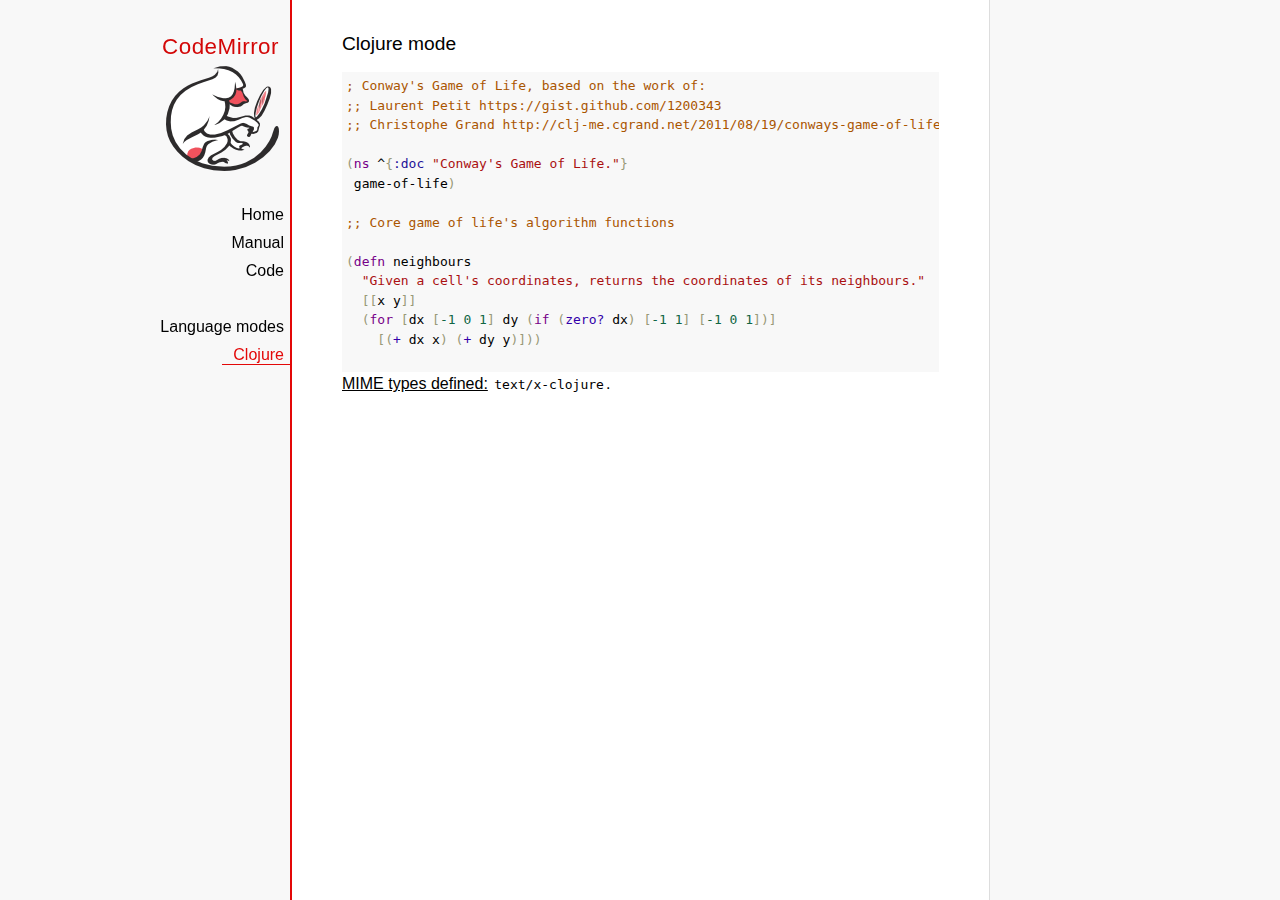
<file: 3rdparty/codemirror-5.2/mode/clojure/index.html>
<!doctype html>

<title>CodeMirror: Clojure mode</title>
<meta charset="utf-8"/>
<link rel=stylesheet href="../../doc/docs.css">

<link rel="stylesheet" href="../../lib/codemirror.css">
<script src="../../lib/codemirror.js"></script>
<script src="clojure.js"></script>
<style>.CodeMirror {background: #f8f8f8;}</style>
<div id=nav>
  <a href="http://codemirror.net"><h1>CodeMirror</h1><img id=logo src="../../doc/logo.png"></a>

  <ul>
    <li><a href="../../index.html">Home</a>
    <li><a href="../../doc/manual.html">Manual</a>
    <li><a href="https://github.com/codemirror/codemirror">Code</a>
  </ul>
  <ul>
    <li><a href="../index.html">Language modes</a>
    <li><a class=active href="#">Clojure</a>
  </ul>
</div>

<article>
<h2>Clojure mode</h2>
<form><textarea id="code" name="code">
; Conway's Game of Life, based on the work of:
;; Laurent Petit https://gist.github.com/1200343
;; Christophe Grand http://clj-me.cgrand.net/2011/08/19/conways-game-of-life

(ns ^{:doc "Conway's Game of Life."}
 game-of-life)

;; Core game of life's algorithm functions

(defn neighbours
  "Given a cell's coordinates, returns the coordinates of its neighbours."
  [[x y]]
  (for [dx [-1 0 1] dy (if (zero? dx) [-1 1] [-1 0 1])]
    [(+ dx x) (+ dy y)]))

(defn step
  "Given a set of living cells, computes the new set of living cells."
  [cells]
  (set (for [[cell n] (frequencies (mapcat neighbours cells))
             :when (or (= n 3) (and (= n 2) (cells cell)))]
         cell)))

;; Utility methods for displaying game on a text terminal

(defn print-board
  "Prints a board on *out*, representing a step in the game."
  [board w h]
  (doseq [x (range (inc w)) y (range (inc h))]
    (if (= y 0) (print "\n"))
    (print (if (board [x y]) "[X]" " . "))))

(defn display-grids
  "Prints a squence of boards on *out*, representing several steps."
  [grids w h]
  (doseq [board grids]
    (print-board board w h)
    (print "\n")))

;; Launches an example board

(def
  ^{:doc "board represents the initial set of living cells"}
   board #{[2 1] [2 2] [2 3]})

(display-grids (take 3 (iterate step board)) 5 5)

;; Let's play with characters
(println \1 \a \# \\
         \" \( \newline
         \} \" \space
         \tab \return \backspace
         \u1000 \uAaAa \u9F9F)

</textarea></form>
    <script>
      var editor = CodeMirror.fromTextArea(document.getElementById("code"), {});
    </script>

    <p><strong>MIME types defined:</strong> <code>text/x-clojure</code>.</p>

  </article>
</file>
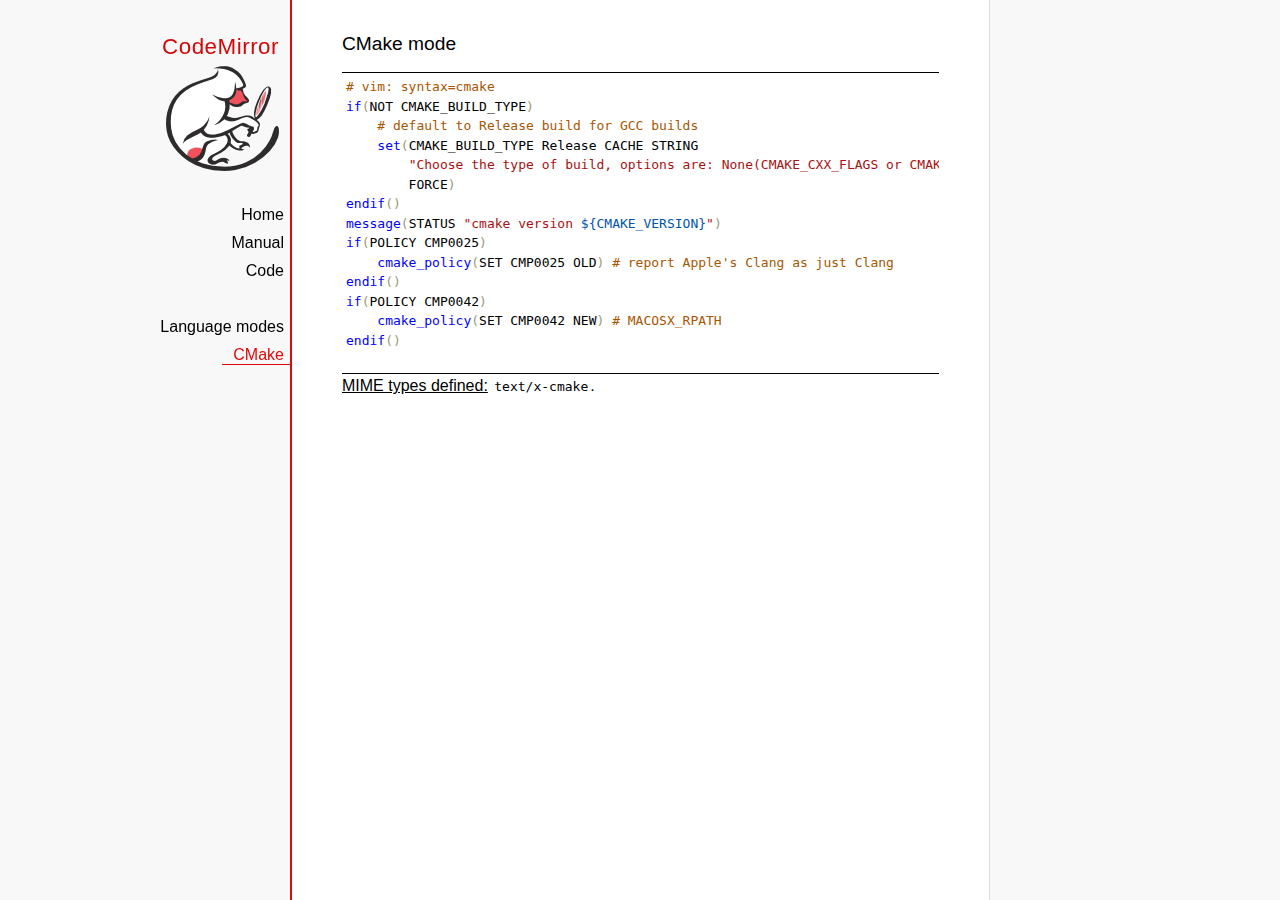
<file: 3rdparty/codemirror-5.2/mode/cmake/index.html>
<!doctype html>

<title>CodeMirror: CMake mode</title>
<meta charset="utf-8"/>
<link rel=stylesheet href="../../doc/docs.css">

<link rel="stylesheet" href="../../lib/codemirror.css">
<script src="../../lib/codemirror.js"></script>
<script src="../../addon/edit/matchbrackets.js"></script>
<script src="cmake.js"></script>
<style>
      .CodeMirror {border-top: 1px solid black; border-bottom: 1px solid black;}
      .cm-s-default span.cm-arrow { color: red; }
    </style>
<div id=nav>
  <a href="http://codemirror.net"><h1>CodeMirror</h1><img id=logo src="../../doc/logo.png"></a>

  <ul>
    <li><a href="../../index.html">Home</a>
    <li><a href="../../doc/manual.html">Manual</a>
    <li><a href="https://github.com/codemirror/codemirror">Code</a>
  </ul>
  <ul>
    <li><a href="../index.html">Language modes</a>
    <li><a class=active href="#">CMake</a>
  </ul>
</div>

<article>
<h2>CMake mode</h2>
<form><textarea id="code" name="code">
# vim: syntax=cmake
if(NOT CMAKE_BUILD_TYPE)
    # default to Release build for GCC builds
    set(CMAKE_BUILD_TYPE Release CACHE STRING
        "Choose the type of build, options are: None(CMAKE_CXX_FLAGS or CMAKE_C_FLAGS used) Debug Release RelWithDebInfo MinSizeRel."
        FORCE)
endif()
message(STATUS "cmake version ${CMAKE_VERSION}")
if(POLICY CMP0025)
    cmake_policy(SET CMP0025 OLD) # report Apple's Clang as just Clang
endif()
if(POLICY CMP0042)
    cmake_policy(SET CMP0042 NEW) # MACOSX_RPATH
endif()

project (x265)
cmake_minimum_required (VERSION 2.8.8) # OBJECT libraries require 2.8.8
include(CheckIncludeFiles)
include(CheckFunctionExists)
include(CheckSymbolExists)
include(CheckCXXCompilerFlag)

# X265_BUILD must be incremented each time the public API is changed
set(X265_BUILD 48)
configure_file("${PROJECT_SOURCE_DIR}/x265.def.in"
               "${PROJECT_BINARY_DIR}/x265.def")
configure_file("${PROJECT_SOURCE_DIR}/x265_config.h.in"
               "${PROJECT_BINARY_DIR}/x265_config.h")

SET(CMAKE_MODULE_PATH "${PROJECT_SOURCE_DIR}/cmake" "${CMAKE_MODULE_PATH}")

# System architecture detection
string(TOLOWER "${CMAKE_SYSTEM_PROCESSOR}" SYSPROC)
set(X86_ALIASES x86 i386 i686 x86_64 amd64)
list(FIND X86_ALIASES "${SYSPROC}" X86MATCH)
if("${SYSPROC}" STREQUAL "" OR X86MATCH GREATER "-1")
    message(STATUS "Detected x86 target processor")
    set(X86 1)
    add_definitions(-DX265_ARCH_X86=1)
    if("${CMAKE_SIZEOF_VOID_P}" MATCHES 8)
        set(X64 1)
        add_definitions(-DX86_64=1)
    endif()
elseif(${SYSPROC} STREQUAL "armv6l")
    message(STATUS "Detected ARM target processor")
    set(ARM 1)
    add_definitions(-DX265_ARCH_ARM=1 -DHAVE_ARMV6=1)
else()
    message(STATUS "CMAKE_SYSTEM_PROCESSOR value `${CMAKE_SYSTEM_PROCESSOR}` is unknown")
    message(STATUS "Please add this value near ${CMAKE_CURRENT_LIST_FILE}:${CMAKE_CURRENT_LIST_LINE}")
endif()

if(UNIX)
    list(APPEND PLATFORM_LIBS pthread)
    find_library(LIBRT rt)
    if(LIBRT)
        list(APPEND PLATFORM_LIBS rt)
    endif()
    find_package(Numa)
    if(NUMA_FOUND)
        list(APPEND CMAKE_REQUIRED_LIBRARIES ${NUMA_LIBRARY})
        check_symbol_exists(numa_node_of_cpu numa.h NUMA_V2)
        if(NUMA_V2)
            add_definitions(-DHAVE_LIBNUMA)
            message(STATUS "libnuma found, building with support for NUMA nodes")
            list(APPEND PLATFORM_LIBS ${NUMA_LIBRARY})
            link_directories(${NUMA_LIBRARY_DIR})
            include_directories(${NUMA_INCLUDE_DIR})
        endif()
    endif()
    mark_as_advanced(LIBRT NUMA_FOUND)
endif(UNIX)

if(X64 AND NOT WIN32)
    option(ENABLE_PIC "Enable Position Independent Code" ON)
else()
    option(ENABLE_PIC "Enable Position Independent Code" OFF)
endif(X64 AND NOT WIN32)

# Compiler detection
if(CMAKE_GENERATOR STREQUAL "Xcode")
  set(XCODE 1)
endif()
if (APPLE)
  add_definitions(-DMACOS)
endif()
</textarea></form>
    <script>
      var editor = CodeMirror.fromTextArea(document.getElementById("code"), {
        mode: "text/x-cmake",
        matchBrackets: true,
        indentUnit: 4
      });
    </script>

    <p><strong>MIME types defined:</strong> <code>text/x-cmake</code>.</p>

  </article>
</file>
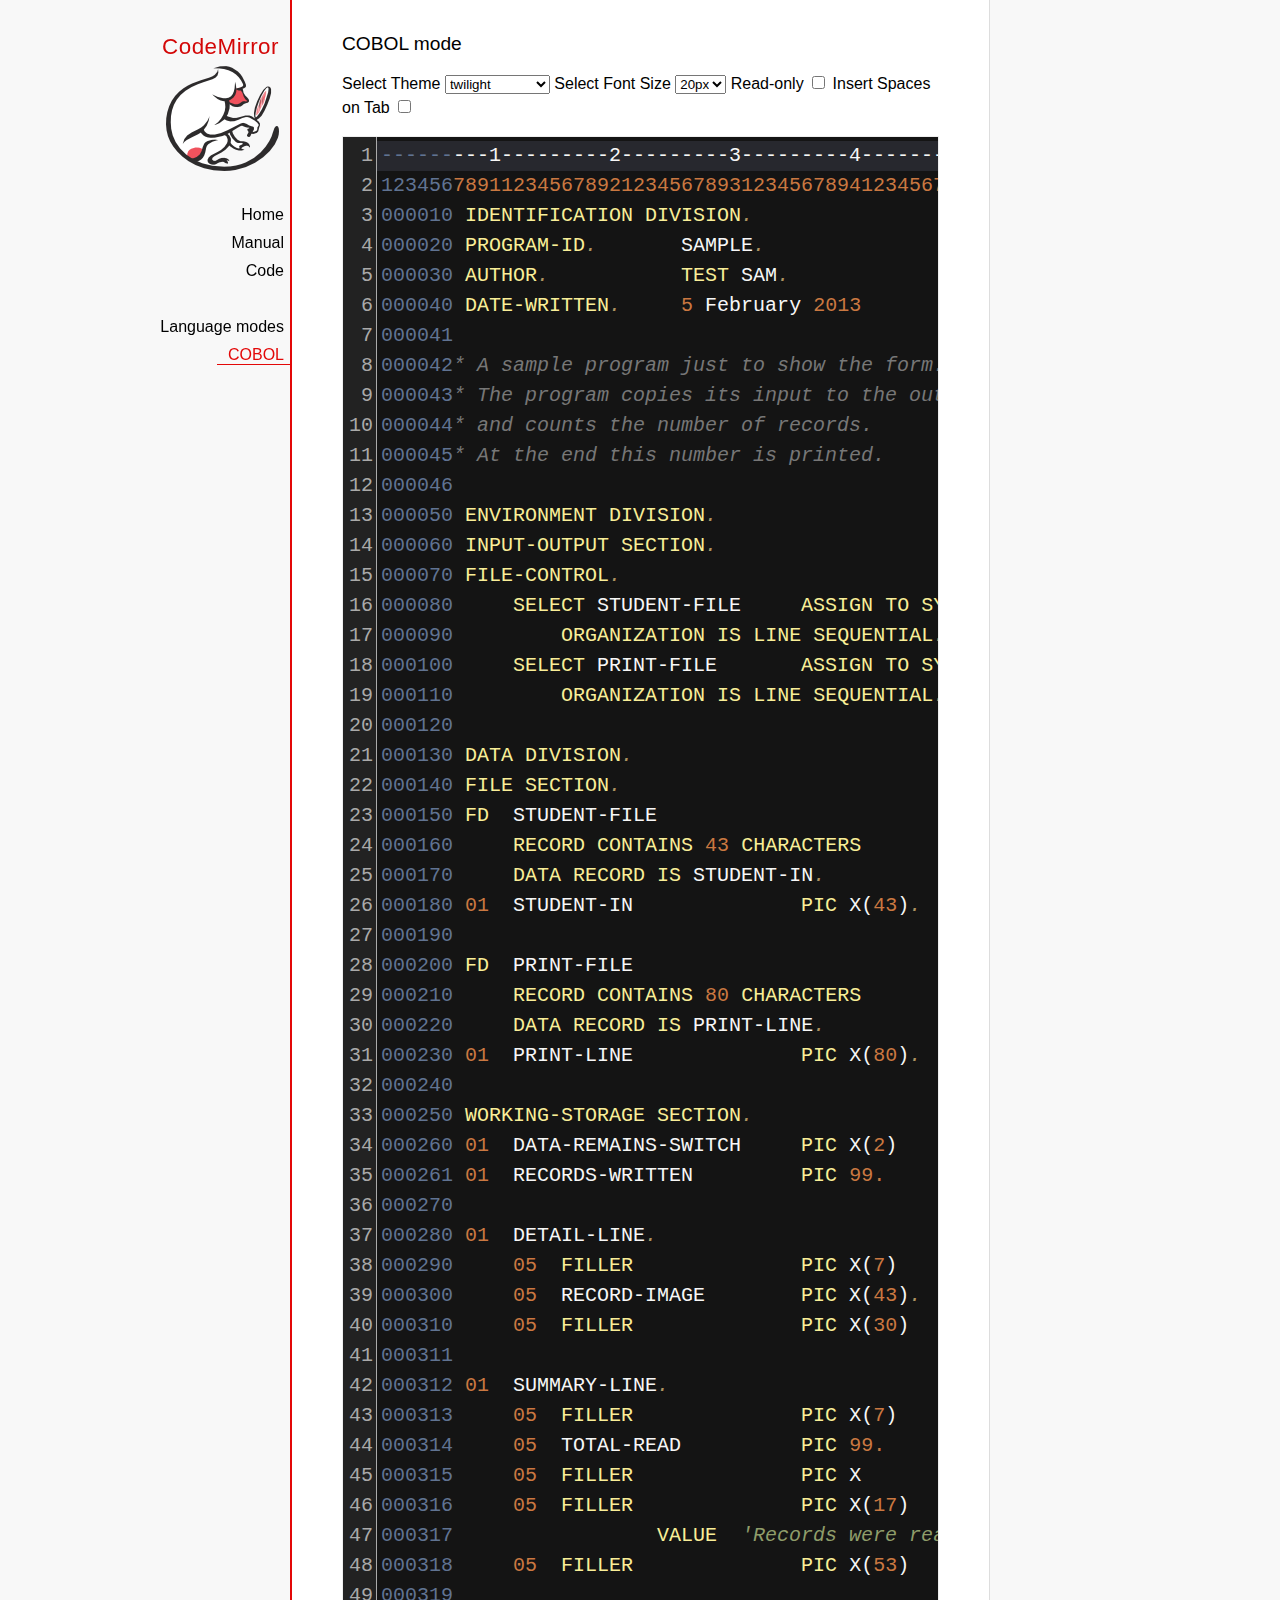
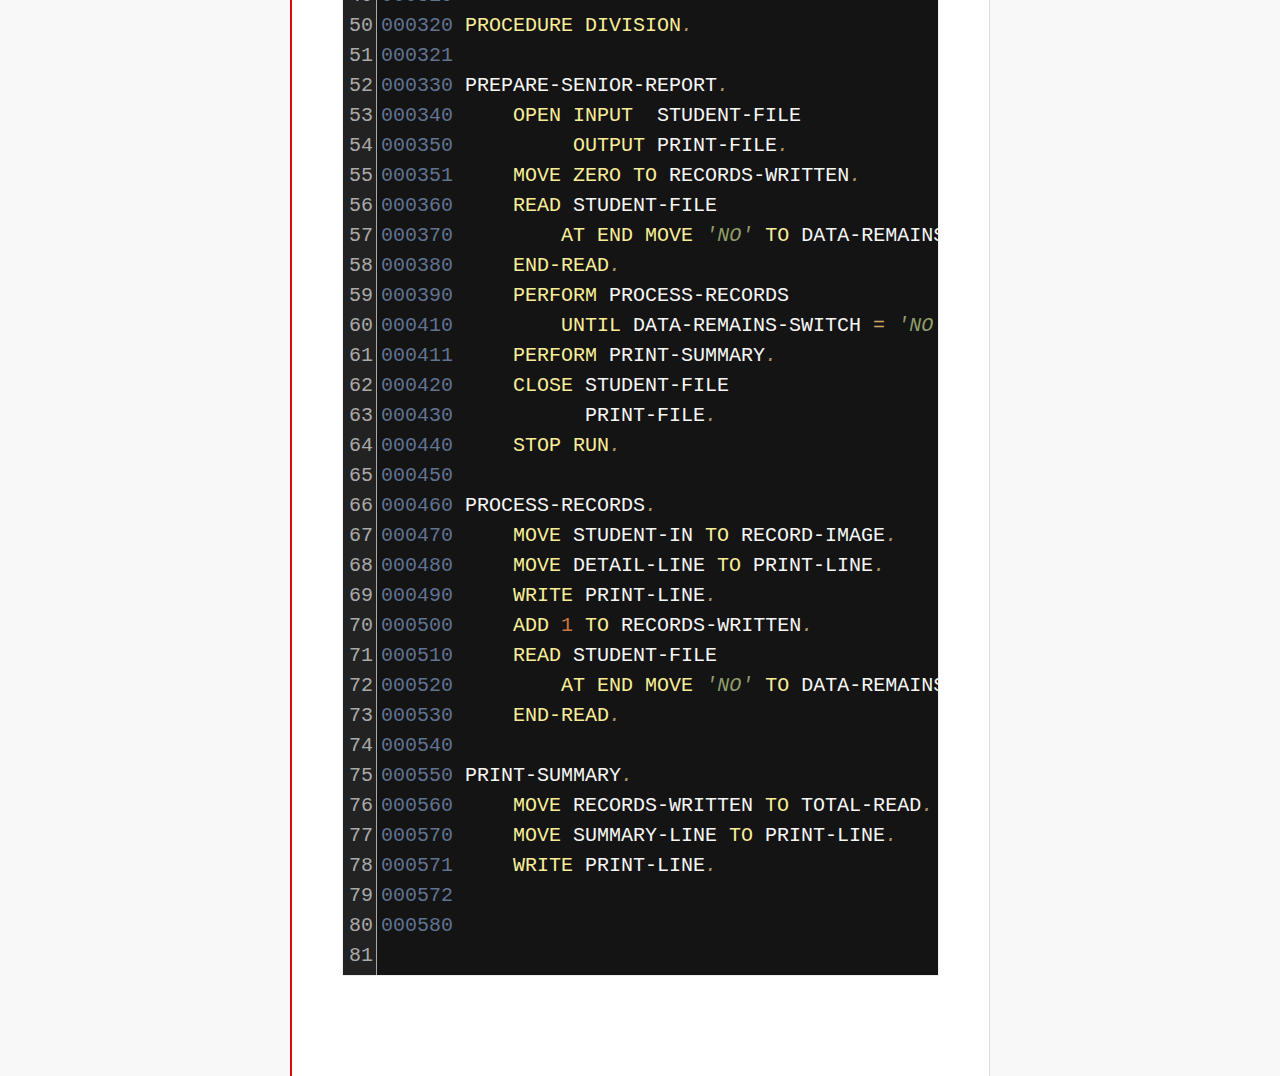
<file: 3rdparty/codemirror-5.2/mode/cobol/index.html>
<!doctype html>

<title>CodeMirror: COBOL mode</title>
<meta charset="utf-8"/>
<link rel=stylesheet href="../../doc/docs.css">

<link rel="stylesheet" href="../../lib/codemirror.css">
<link rel="stylesheet" href="../../theme/neat.css">
<link rel="stylesheet" href="../../theme/elegant.css">
<link rel="stylesheet" href="../../theme/erlang-dark.css">
<link rel="stylesheet" href="../../theme/night.css">
<link rel="stylesheet" href="../../theme/monokai.css">
<link rel="stylesheet" href="../../theme/cobalt.css">
<link rel="stylesheet" href="../../theme/eclipse.css">
<link rel="stylesheet" href="../../theme/rubyblue.css">
<link rel="stylesheet" href="../../theme/lesser-dark.css">
<link rel="stylesheet" href="../../theme/xq-dark.css">
<link rel="stylesheet" href="../../theme/xq-light.css">
<link rel="stylesheet" href="../../theme/ambiance.css">
<link rel="stylesheet" href="../../theme/blackboard.css">
<link rel="stylesheet" href="../../theme/vibrant-ink.css">
<link rel="stylesheet" href="../../theme/solarized.css">
<link rel="stylesheet" href="../../theme/twilight.css">
<link rel="stylesheet" href="../../theme/midnight.css">
<link rel="stylesheet" href="../../addon/dialog/dialog.css">
<script src="../../lib/codemirror.js"></script>
<script src="../../addon/edit/matchbrackets.js"></script>
<script src="cobol.js"></script>
<script src="../../addon/selection/active-line.js"></script>
<script src="../../addon/search/search.js"></script>
<script src="../../addon/dialog/dialog.js"></script>
<script src="../../addon/search/searchcursor.js"></script>
<style>
        .CodeMirror {
          border: 1px solid #eee;
          font-size : 20px;
          height : auto !important;
        }
        .CodeMirror-activeline-background {background: #555555 !important;}
    </style>
<div id=nav>
  <a href="http://codemirror.net"><h1>CodeMirror</h1><img id=logo src="../../doc/logo.png"></a>

  <ul>
    <li><a href="../../index.html">Home</a>
    <li><a href="../../doc/manual.html">Manual</a>
    <li><a href="https://github.com/codemirror/codemirror">Code</a>
  </ul>
  <ul>
    <li><a href="../index.html">Language modes</a>
    <li><a class=active href="#">COBOL</a>
  </ul>
</div>

<article>
<h2>COBOL mode</h2>

    <p> Select Theme <select onchange="selectTheme()" id="selectTheme">
        <option>default</option>
        <option>ambiance</option>
        <option>blackboard</option>
        <option>cobalt</option>
        <option>eclipse</option>
        <option>elegant</option>
        <option>erlang-dark</option>
        <option>lesser-dark</option>
        <option>midnight</option>
        <option>monokai</option>
        <option>neat</option>
        <option>night</option>
        <option>rubyblue</option>
        <option>solarized dark</option>
        <option>solarized light</option>
        <option selected>twilight</option>
        <option>vibrant-ink</option>
        <option>xq-dark</option>
        <option>xq-light</option>
    </select>    Select Font Size <select onchange="selectFontsize()" id="selectFontSize">
          <option value="13px">13px</option>
          <option value="14px">14px</option>
          <option value="16px">16px</option>
          <option value="18px">18px</option>
          <option value="20px" selected="selected">20px</option>
          <option value="24px">24px</option>
          <option value="26px">26px</option>
          <option value="28px">28px</option>
          <option value="30px">30px</option>
          <option value="32px">32px</option>
          <option value="34px">34px</option>
          <option value="36px">36px</option>
        </select>
<label for="checkBoxReadOnly">Read-only</label>
<input type="checkbox" id="checkBoxReadOnly" onchange="selectReadOnly()">
<label for="id_tabToIndentSpace">Insert Spaces on Tab</label>
<input type="checkbox" id="id_tabToIndentSpace" onchange="tabToIndentSpace()">
</p>
<textarea id="code" name="code">
---------1---------2---------3---------4---------5---------6---------7---------8
12345678911234567892123456789312345678941234567895123456789612345678971234567898
000010 IDENTIFICATION DIVISION.                                        MODTGHERE
000020 PROGRAM-ID.       SAMPLE.
000030 AUTHOR.           TEST SAM. 
000040 DATE-WRITTEN.     5 February 2013
000041
000042* A sample program just to show the form.
000043* The program copies its input to the output,
000044* and counts the number of records.
000045* At the end this number is printed.
000046
000050 ENVIRONMENT DIVISION.
000060 INPUT-OUTPUT SECTION.
000070 FILE-CONTROL.
000080     SELECT STUDENT-FILE     ASSIGN TO SYSIN
000090         ORGANIZATION IS LINE SEQUENTIAL.
000100     SELECT PRINT-FILE       ASSIGN TO SYSOUT
000110         ORGANIZATION IS LINE SEQUENTIAL.
000120
000130 DATA DIVISION.
000140 FILE SECTION.
000150 FD  STUDENT-FILE
000160     RECORD CONTAINS 43 CHARACTERS
000170     DATA RECORD IS STUDENT-IN.
000180 01  STUDENT-IN              PIC X(43).
000190
000200 FD  PRINT-FILE
000210     RECORD CONTAINS 80 CHARACTERS
000220     DATA RECORD IS PRINT-LINE.
000230 01  PRINT-LINE              PIC X(80).
000240
000250 WORKING-STORAGE SECTION.
000260 01  DATA-REMAINS-SWITCH     PIC X(2)      VALUE SPACES.
000261 01  RECORDS-WRITTEN         PIC 99.
000270
000280 01  DETAIL-LINE.
000290     05  FILLER              PIC X(7)      VALUE SPACES.
000300     05  RECORD-IMAGE        PIC X(43).
000310     05  FILLER              PIC X(30)     VALUE SPACES.
000311 
000312 01  SUMMARY-LINE.
000313     05  FILLER              PIC X(7)      VALUE SPACES.
000314     05  TOTAL-READ          PIC 99.
000315     05  FILLER              PIC X         VALUE SPACE.
000316     05  FILLER              PIC X(17)     
000317                 VALUE  'Records were read'.
000318     05  FILLER              PIC X(53)     VALUE SPACES.
000319
000320 PROCEDURE DIVISION.
000321
000330 PREPARE-SENIOR-REPORT.
000340     OPEN INPUT  STUDENT-FILE
000350          OUTPUT PRINT-FILE.
000351     MOVE ZERO TO RECORDS-WRITTEN.
000360     READ STUDENT-FILE
000370         AT END MOVE 'NO' TO DATA-REMAINS-SWITCH
000380     END-READ.
000390     PERFORM PROCESS-RECORDS
000410         UNTIL DATA-REMAINS-SWITCH = 'NO'.
000411     PERFORM PRINT-SUMMARY.
000420     CLOSE STUDENT-FILE
000430           PRINT-FILE.
000440     STOP RUN.
000450
000460 PROCESS-RECORDS.
000470     MOVE STUDENT-IN TO RECORD-IMAGE.
000480     MOVE DETAIL-LINE TO PRINT-LINE.
000490     WRITE PRINT-LINE.
000500     ADD 1 TO RECORDS-WRITTEN.
000510     READ STUDENT-FILE
000520         AT END MOVE 'NO' TO DATA-REMAINS-SWITCH
000530     END-READ. 
000540
000550 PRINT-SUMMARY.
000560     MOVE RECORDS-WRITTEN TO TOTAL-READ.
000570     MOVE SUMMARY-LINE TO PRINT-LINE.
000571     WRITE PRINT-LINE. 
000572
000580
</textarea>
    <script>
      var editor = CodeMirror.fromTextArea(document.getElementById("code"), {
        lineNumbers: true,
        matchBrackets: true,
        mode: "text/x-cobol",
        theme : "twilight",
        styleActiveLine: true,
        showCursorWhenSelecting : true,  
      });
      function selectTheme() {
        var themeInput = document.getElementById("selectTheme");
        var theme = themeInput.options[themeInput.selectedIndex].innerHTML;
        editor.setOption("theme", theme);
      }
      function selectFontsize() {
        var fontSizeInput = document.getElementById("selectFontSize");
        var fontSize = fontSizeInput.options[fontSizeInput.selectedIndex].innerHTML;
        editor.getWrapperElement().style.fontSize = fontSize;
        editor.refresh();
      }
      function selectReadOnly() {
        editor.setOption("readOnly", document.getElementById("checkBoxReadOnly").checked);
      }
      function tabToIndentSpace() {
        if (document.getElementById("id_tabToIndentSpace").checked) {
            editor.setOption("extraKeys", {Tab: function(cm) { cm.replaceSelection("    ", "end"); }});
        } else {
            editor.setOption("extraKeys", {Tab: function(cm) { cm.replaceSelection("    ", "end"); }});
        }
      }
    </script>
  </article>
</file>
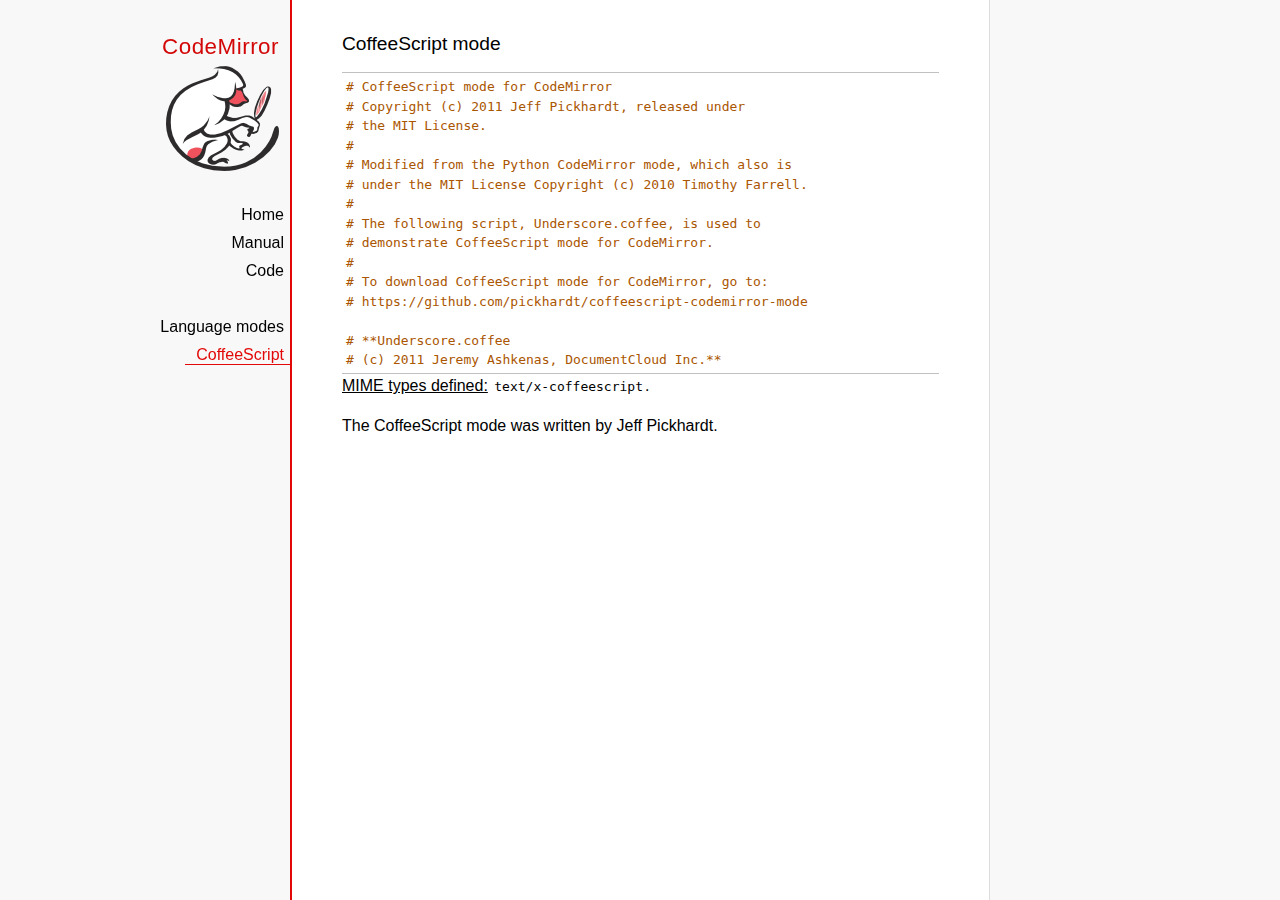
<file: 3rdparty/codemirror-5.2/mode/coffeescript/index.html>
<!doctype html>

<title>CodeMirror: CoffeeScript mode</title>
<meta charset="utf-8"/>
<link rel=stylesheet href="../../doc/docs.css">

<link rel="stylesheet" href="../../lib/codemirror.css">
<script src="../../lib/codemirror.js"></script>
<script src="coffeescript.js"></script>
<style>.CodeMirror {border-top: 1px solid silver; border-bottom: 1px solid silver;}</style>
<div id=nav>
  <a href="http://codemirror.net"><h1>CodeMirror</h1><img id=logo src="../../doc/logo.png"></a>

  <ul>
    <li><a href="../../index.html">Home</a>
    <li><a href="../../doc/manual.html">Manual</a>
    <li><a href="https://github.com/codemirror/codemirror">Code</a>
  </ul>
  <ul>
    <li><a href="../index.html">Language modes</a>
    <li><a class=active href="#">CoffeeScript</a>
  </ul>
</div>

<article>
<h2>CoffeeScript mode</h2>
<form><textarea id="code" name="code">
# CoffeeScript mode for CodeMirror
# Copyright (c) 2011 Jeff Pickhardt, released under
# the MIT License.
#
# Modified from the Python CodeMirror mode, which also is 
# under the MIT License Copyright (c) 2010 Timothy Farrell.
#
# The following script, Underscore.coffee, is used to 
# demonstrate CoffeeScript mode for CodeMirror.
#
# To download CoffeeScript mode for CodeMirror, go to:
# https://github.com/pickhardt/coffeescript-codemirror-mode

# **Underscore.coffee
# (c) 2011 Jeremy Ashkenas, DocumentCloud Inc.**
# Underscore is freely distributable under the terms of the
# [MIT license](http://en.wikipedia.org/wiki/MIT_License).
# Portions of Underscore are inspired by or borrowed from
# [Prototype.js](http://prototypejs.org/api), Oliver Steele's
# [Functional](http://osteele.com), and John Resig's
# [Micro-Templating](http://ejohn.org).
# For all details and documentation:
# http://documentcloud.github.com/underscore/


# Baseline setup
# --------------

# Establish the root object, `window` in the browser, or `global` on the server.
root = this


# Save the previous value of the `_` variable.
previousUnderscore = root._

### Multiline
    comment
###

# Establish the object that gets thrown to break out of a loop iteration.
# `StopIteration` is SOP on Mozilla.
breaker = if typeof(StopIteration) is 'undefined' then '__break__' else StopIteration


#### Docco style single line comment (title)


# Helper function to escape **RegExp** contents, because JS doesn't have one.
escapeRegExp = (string) -> string.replace(/([.*+?^${}()|[\]\/\\])/g, '\\$1')


# Save bytes in the minified (but not gzipped) version:
ArrayProto = Array.prototype
ObjProto = Object.prototype


# Create quick reference variables for speed access to core prototypes.
slice = ArrayProto.slice
unshift = ArrayProto.unshift
toString = ObjProto.toString
hasOwnProperty = ObjProto.hasOwnProperty
propertyIsEnumerable = ObjProto.propertyIsEnumerable


# All **ECMA5** native implementations we hope to use are declared here.
nativeForEach = ArrayProto.forEach
nativeMap = ArrayProto.map
nativeReduce = ArrayProto.reduce
nativeReduceRight = ArrayProto.reduceRight
nativeFilter = ArrayProto.filter
nativeEvery = ArrayProto.every
nativeSome = ArrayProto.some
nativeIndexOf = ArrayProto.indexOf
nativeLastIndexOf = ArrayProto.lastIndexOf
nativeIsArray = Array.isArray
nativeKeys = Object.keys


# Create a safe reference to the Underscore object for use below.
_ = (obj) -> new wrapper(obj)


# Export the Underscore object for **CommonJS**.
if typeof(exports) != 'undefined' then exports._ = _


# Export Underscore to global scope.
root._ = _


# Current version.
_.VERSION = '1.1.0'


# Collection Functions
# --------------------

# The cornerstone, an **each** implementation.
# Handles objects implementing **forEach**, arrays, and raw objects.
_.each = (obj, iterator, context) ->
  try
    if nativeForEach and obj.forEach is nativeForEach
      obj.forEach iterator, context
    else if _.isNumber obj.length
      iterator.call context, obj[i], i, obj for i in [0...obj.length]
    else
      iterator.call context, val, key, obj for own key, val of obj
  catch e
    throw e if e isnt breaker
  obj


# Return the results of applying the iterator to each element. Use JavaScript
# 1.6's version of **map**, if possible.
_.map = (obj, iterator, context) ->
  return obj.map(iterator, context) if nativeMap and obj.map is nativeMap
  results = []
  _.each obj, (value, index, list) ->
    results.push iterator.call context, value, index, list
  results


# **Reduce** builds up a single result from a list of values. Also known as
# **inject**, or **foldl**. Uses JavaScript 1.8's version of **reduce**, if possible.
_.reduce = (obj, iterator, memo, context) ->
  if nativeReduce and obj.reduce is nativeReduce
    iterator = _.bind iterator, context if context
    return obj.reduce iterator, memo
  _.each obj, (value, index, list) ->
    memo = iterator.call context, memo, value, index, list
  memo


# The right-associative version of **reduce**, also known as **foldr**. Uses
# JavaScript 1.8's version of **reduceRight**, if available.
_.reduceRight = (obj, iterator, memo, context) ->
  if nativeReduceRight and obj.reduceRight is nativeReduceRight
    iterator = _.bind iterator, context if context
    return obj.reduceRight iterator, memo
  reversed = _.clone(_.toArray(obj)).reverse()
  _.reduce reversed, iterator, memo, context


# Return the first value which passes a truth test.
_.detect = (obj, iterator, context) ->
  result = null
  _.each obj, (value, index, list) ->
    if iterator.call context, value, index, list
      result = value
      _.breakLoop()
  result


# Return all the elements that pass a truth test. Use JavaScript 1.6's
# **filter**, if it exists.
_.filter = (obj, iterator, context) ->
  return obj.filter iterator, context if nativeFilter and obj.filter is nativeFilter
  results = []
  _.each obj, (value, index, list) ->
    results.push value if iterator.call context, value, index, list
  results


# Return all the elements for which a truth test fails.
_.reject = (obj, iterator, context) ->
  results = []
  _.each obj, (value, index, list) ->
    results.push value if not iterator.call context, value, index, list
  results


# Determine whether all of the elements match a truth test. Delegate to
# JavaScript 1.6's **every**, if it is present.
_.every = (obj, iterator, context) ->
  iterator ||= _.identity
  return obj.every iterator, context if nativeEvery and obj.every is nativeEvery
  result = true
  _.each obj, (value, index, list) ->
    _.breakLoop() unless (result = result and iterator.call(context, value, index, list))
  result


# Determine if at least one element in the object matches a truth test. Use
# JavaScript 1.6's **some**, if it exists.
_.some = (obj, iterator, context) ->
  iterator ||= _.identity
  return obj.some iterator, context if nativeSome and obj.some is nativeSome
  result = false
  _.each obj, (value, index, list) ->
    _.breakLoop() if (result = iterator.call(context, value, index, list))
  result


# Determine if a given value is included in the array or object,
# based on `===`.
_.include = (obj, target) ->
  return _.indexOf(obj, target) isnt -1 if nativeIndexOf and obj.indexOf is nativeIndexOf
  return true for own key, val of obj when val is target
  false


# Invoke a method with arguments on every item in a collection.
_.invoke = (obj, method) ->
  args = _.rest arguments, 2
  (if method then val[method] else val).apply(val, args) for val in obj


# Convenience version of a common use case of **map**: fetching a property.
_.pluck = (obj, key) ->
  _.map(obj, (val) -> val[key])


# Return the maximum item or (item-based computation).
_.max = (obj, iterator, context) ->
  return Math.max.apply(Math, obj) if not iterator and _.isArray(obj)
  result = computed: -Infinity
  _.each obj, (value, index, list) ->
    computed = if iterator then iterator.call(context, value, index, list) else value
    computed >= result.computed and (result = {value: value, computed: computed})
  result.value


# Return the minimum element (or element-based computation).
_.min = (obj, iterator, context) ->
  return Math.min.apply(Math, obj) if not iterator and _.isArray(obj)
  result = computed: Infinity
  _.each obj, (value, index, list) ->
    computed = if iterator then iterator.call(context, value, index, list) else value
    computed < result.computed and (result = {value: value, computed: computed})
  result.value


# Sort the object's values by a criterion produced by an iterator.
_.sortBy = (obj, iterator, context) ->
  _.pluck(((_.map obj, (value, index, list) ->
    {value: value, criteria: iterator.call(context, value, index, list)}
  ).sort((left, right) ->
    a = left.criteria; b = right.criteria
    if a < b then -1 else if a > b then 1 else 0
  )), 'value')


# Use a comparator function to figure out at what index an object should
# be inserted so as to maintain order. Uses binary search.
_.sortedIndex = (array, obj, iterator) ->
  iterator ||= _.identity
  low = 0
  high = array.length
  while low < high
    mid = (low + high) >> 1
    if iterator(array[mid]) < iterator(obj) then low = mid + 1 else high = mid
  low


# Convert anything iterable into a real, live array.
_.toArray = (iterable) ->
  return [] if (!iterable)
  return iterable.toArray() if (iterable.toArray)
  return iterable if (_.isArray(iterable))
  return slice.call(iterable) if (_.isArguments(iterable))
  _.values(iterable)


# Return the number of elements in an object.
_.size = (obj) -> _.toArray(obj).length


# Array Functions
# ---------------

# Get the first element of an array. Passing `n` will return the first N
# values in the array. Aliased as **head**. The `guard` check allows it to work
# with **map**.
_.first = (array, n, guard) ->
  if n and not guard then slice.call(array, 0, n) else array[0]


# Returns everything but the first entry of the array. Aliased as **tail**.
# Especially useful on the arguments object. Passing an `index` will return
# the rest of the values in the array from that index onward. The `guard`
# check allows it to work with **map**.
_.rest = (array, index, guard) ->
  slice.call(array, if _.isUndefined(index) or guard then 1 else index)


# Get the last element of an array.
_.last = (array) -> array[array.length - 1]


# Trim out all falsy values from an array.
_.compact = (array) -> item for item in array when item


# Return a completely flattened version of an array.
_.flatten = (array) ->
  _.reduce array, (memo, value) ->
    return memo.concat(_.flatten(value)) if _.isArray value
    memo.push value
    memo
  , []


# Return a version of the array that does not contain the specified value(s).
_.without = (array) ->
  values = _.rest arguments
  val for val in _.toArray(array) when not _.include values, val


# Produce a duplicate-free version of the array. If the array has already
# been sorted, you have the option of using a faster algorithm.
_.uniq = (array, isSorted) ->
  memo = []
  for el, i in _.toArray array
    memo.push el if i is 0 || (if isSorted is true then _.last(memo) isnt el else not _.include(memo, el))
  memo


# Produce an array that contains every item shared between all the
# passed-in arrays.
_.intersect = (array) ->
  rest = _.rest arguments
  _.select _.uniq(array), (item) ->
    _.all rest, (other) ->
      _.indexOf(other, item) >= 0


# Zip together multiple lists into a single array -- elements that share
# an index go together.
_.zip = ->
  length = _.max _.pluck arguments, 'length'
  results = new Array length
  for i in [0...length]
    results[i] = _.pluck arguments, String i
  results


# If the browser doesn't supply us with **indexOf** (I'm looking at you, MSIE),
# we need this function. Return the position of the first occurrence of an
# item in an array, or -1 if the item is not included in the array.
_.indexOf = (array, item) ->
  return array.indexOf item if nativeIndexOf and array.indexOf is nativeIndexOf
  i = 0; l = array.length
  while l - i
    if array[i] is item then return i else i++
  -1


# Provide JavaScript 1.6's **lastIndexOf**, delegating to the native function,
# if possible.
_.lastIndexOf = (array, item) ->
  return array.lastIndexOf(item) if nativeLastIndexOf and array.lastIndexOf is nativeLastIndexOf
  i = array.length
  while i
    if array[i] is item then return i else i--
  -1


# Generate an integer Array containing an arithmetic progression. A port of
# [the native Python **range** function](http://docs.python.org/library/functions.html#range).
_.range = (start, stop, step) ->
  a = arguments
  solo = a.length <= 1
  i = start = if solo then 0 else a[0]
  stop = if solo then a[0] else a[1]
  step = a[2] or 1
  len = Math.ceil((stop - start) / step)
  return [] if len <= 0
  range = new Array len
  idx = 0
  loop
    return range if (if step > 0 then i - stop else stop - i) >= 0
    range[idx] = i
    idx++
    i+= step


# Function Functions
# ------------------

# Create a function bound to a given object (assigning `this`, and arguments,
# optionally). Binding with arguments is also known as **curry**.
_.bind = (func, obj) ->
  args = _.rest arguments, 2
  -> func.apply obj or root, args.concat arguments


# Bind all of an object's methods to that object. Useful for ensuring that
# all callbacks defined on an object belong to it.
_.bindAll = (obj) ->
  funcs = if arguments.length > 1 then _.rest(arguments) else _.functions(obj)
  _.each funcs, (f) -> obj[f] = _.bind obj[f], obj
  obj


# Delays a function for the given number of milliseconds, and then calls
# it with the arguments supplied.
_.delay = (func, wait) ->
  args = _.rest arguments, 2
  setTimeout((-> func.apply(func, args)), wait)


# Memoize an expensive function by storing its results.
_.memoize = (func, hasher) ->
  memo = {}
  hasher or= _.identity
  ->
    key = hasher.apply this, arguments
    return memo[key] if key of memo
    memo[key] = func.apply this, arguments


# Defers a function, scheduling it to run after the current call stack has
# cleared.
_.defer = (func) ->
  _.delay.apply _, [func, 1].concat _.rest arguments


# Returns the first function passed as an argument to the second,
# allowing you to adjust arguments, run code before and after, and
# conditionally execute the original function.
_.wrap = (func, wrapper) ->
  -> wrapper.apply wrapper, [func].concat arguments


# Returns a function that is the composition of a list of functions, each
# consuming the return value of the function that follows.
_.compose = ->
  funcs = arguments
  ->
    args = arguments
    for i in [funcs.length - 1..0] by -1
      args = [funcs[i].apply(this, args)]
    args[0]


# Object Functions
# ----------------

# Retrieve the names of an object's properties.
_.keys = nativeKeys or (obj) ->
  return _.range 0, obj.length if _.isArray(obj)
  key for key, val of obj


# Retrieve the values of an object's properties.
_.values = (obj) ->
  _.map obj, _.identity


# Return a sorted list of the function names available in Underscore.
_.functions = (obj) ->
  _.filter(_.keys(obj), (key) -> _.isFunction(obj[key])).sort()


# Extend a given object with all of the properties in a source object.
_.extend = (obj) ->
  for source in _.rest(arguments)
    obj[key] = val for key, val of source
  obj


# Create a (shallow-cloned) duplicate of an object.
_.clone = (obj) ->
  return obj.slice 0 if _.isArray obj
  _.extend {}, obj


# Invokes interceptor with the obj, and then returns obj.
# The primary purpose of this method is to "tap into" a method chain,
# in order to perform operations on intermediate results within
 the chain.
_.tap = (obj, interceptor) ->
  interceptor obj
  obj


# Perform a deep comparison to check if two objects are equal.
_.isEqual = (a, b) ->
  # Check object identity.
  return true if a is b
  # Different types?
  atype = typeof(a); btype = typeof(b)
  return false if atype isnt btype
  # Basic equality test (watch out for coercions).
  return true if `a == b`
  # One is falsy and the other truthy.
  return false if (!a and b) or (a and !b)
  # One of them implements an `isEqual()`?
  return a.isEqual(b) if a.isEqual
  # Check dates' integer values.
  return a.getTime() is b.getTime() if _.isDate(a) and _.isDate(b)
  # Both are NaN?
  return false if _.isNaN(a) and _.isNaN(b)
  # Compare regular expressions.
  if _.isRegExp(a) and _.isRegExp(b)
    return a.source is b.source and
           a.global is b.global and
           a.ignoreCase is b.ignoreCase and
           a.multiline is b.multiline
  # If a is not an object by this point, we can't handle it.
  return false if atype isnt 'object'
  # Check for different array lengths before comparing contents.
  return false if a.length and (a.length isnt b.length)
  # Nothing else worked, deep compare the contents.
  aKeys = _.keys(a); bKeys = _.keys(b)
  # Different object sizes?
  return false if aKeys.length isnt bKeys.length
  # Recursive comparison of contents.
  return false for key, val of a when !(key of b) or !_.isEqual(val, b[key])
  true


# Is a given array or object empty?
_.isEmpty = (obj) ->
  return obj.length is 0 if _.isArray(obj) or _.isString(obj)
  return false for own key of obj
  true


# Is a given value a DOM element?
_.isElement = (obj) -> obj and obj.nodeType is 1


# Is a given value an array?
_.isArray = nativeIsArray or (obj) -> !!(obj and obj.concat and obj.unshift and not obj.callee)


# Is a given variable an arguments object?
_.isArguments = (obj) -> obj and obj.callee


# Is the given value a function?
_.isFunction = (obj) -> !!(obj and obj.constructor and obj.call and obj.apply)


# Is the given value a string?
_.isString = (obj) -> !!(obj is '' or (obj and obj.charCodeAt and obj.substr))


# Is a given value a number?
_.isNumber = (obj) -> (obj is +obj) or toString.call(obj) is '[object Number]'


# Is a given value a boolean?
_.isBoolean = (obj) -> obj is true or obj is false


# Is a given value a Date?
_.isDate = (obj) -> !!(obj and obj.getTimezoneOffset and obj.setUTCFullYear)


# Is the given value a regular expression?
_.isRegExp = (obj) -> !!(obj and obj.exec and (obj.ignoreCase or obj.ignoreCase is false))


# Is the given value NaN -- this one is interesting. `NaN != NaN`, and
# `isNaN(undefined) == true`, so we make sure it's a number first.
_.isNaN = (obj) -> _.isNumber(obj) and window.isNaN(obj)


# Is a given value equal to null?
_.isNull = (obj) -> obj is null


# Is a given variable undefined?
_.isUndefined = (obj) -> typeof obj is 'undefined'


# Utility Functions
# -----------------

# Run Underscore.js in noConflict mode, returning the `_` variable to its
# previous owner. Returns a reference to the Underscore object.
_.noConflict = ->
  root._ = previousUnderscore
  this


# Keep the identity function around for default iterators.
_.identity = (value) -> value


# Run a function `n` times.
_.times = (n, iterator, context) ->
  iterator.call context, i for i in [0...n]


# Break out of the middle of an iteration.
_.breakLoop = -> throw breaker


# Add your own custom functions to the Underscore object, ensuring that
# they're correctly added to the OOP wrapper as well.
_.mixin = (obj) ->
  for name in _.functions(obj)
    addToWrapper name, _[name] = obj[name]


# Generate a unique integer id (unique within the entire client session).
# Useful for temporary DOM ids.
idCounter = 0
_.uniqueId = (prefix) ->
  (prefix or '') + idCounter++


# By default, Underscore uses **ERB**-style template delimiters, change the
# following template settings to use alternative delimiters.
_.templateSettings = {
  start: '<%'
  end: '%>'
  interpolate: /<%=(.+?)%>/g
}


# JavaScript templating a-la **ERB**, pilfered from John Resig's
# *Secrets of the JavaScript Ninja*, page 83.
# Single-quote fix from Rick Strahl.
# With alterations for arbitrary delimiters, and to preserve whitespace.
_.template = (str, data) ->
  c = _.templateSettings
  endMatch = new RegExp("'(?=[^"+c.end.substr(0, 1)+"]*"+escapeRegExp(c.end)+")","g")
  fn = new Function 'obj',
    'var p=[],print=function(){p.push.apply(p,arguments);};' +
    'with(obj||{}){p.push(\'' +
    str.replace(/\r/g, '\\r')
       .replace(/\n/g, '\\n')
       .replace(/\t/g, '\\t')
       .replace(endMatch,"���")
       .split("'").join("\\'")
       .split("���").join("'")
       .replace(c.interpolate, "',$1,'")
       .split(c.start).join("');")
       .split(c.end).join("p.push('") +
       "');}return p.join('');"
  if data then fn(data) else fn


# Aliases
# -------

_.forEach = _.each
_.foldl = _.inject = _.reduce
_.foldr = _.reduceRight
_.select = _.filter
_.all = _.every
_.any = _.some
_.contains = _.include
_.head = _.first
_.tail = _.rest
_.methods = _.functions


# Setup the OOP Wrapper
# ---------------------

# If Underscore is called as a function, it returns a wrapped object that
# can be used OO-style. This wrapper holds altered versions of all the
# underscore functions. Wrapped objects may be chained.
wrapper = (obj) ->
  this._wrapped = obj
  this


# Helper function to continue chaining intermediate results.
result = (obj, chain) ->
  if chain then _(obj).chain() else obj


# A method to easily add functions to the OOP wrapper.
addToWrapper = (name, func) ->
  wrapper.prototype[name] = ->
    args = _.toArray arguments
    unshift.call args, this._wrapped
    result func.apply(_, args), this._chain


# Add all ofthe Underscore functions to the wrapper object.
_.mixin _


# Add all mutator Array functions to the wrapper.
_.each ['pop', 'push', 'reverse', 'shift', 'sort', 'splice', 'unshift'], (name) ->
  method = Array.prototype[name]
  wrapper.prototype[name] = ->
    method.apply(this._wrapped, arguments)
    result(this._wrapped, this._chain)


# Add all accessor Array functions to the wrapper.
_.each ['concat', 'join', 'slice'], (name) ->
  method = Array.prototype[name]
  wrapper.prototype[name] = ->
    result(method.apply(this._wrapped, arguments), this._chain)


# Start chaining a wrapped Underscore object.
wrapper::chain = ->
  this._chain = true
  this


# Extracts the result from a wrapped and chained object.
wrapper::value = -> this._wrapped
</textarea></form>
    <script>
      var editor = CodeMirror.fromTextArea(document.getElementById("code"), {});
    </script>

    <p><strong>MIME types defined:</strong> <code>text/x-coffeescript</code>.</p>

    <p>The CoffeeScript mode was written by Jeff Pickhardt.</p>

  </article>
</file>
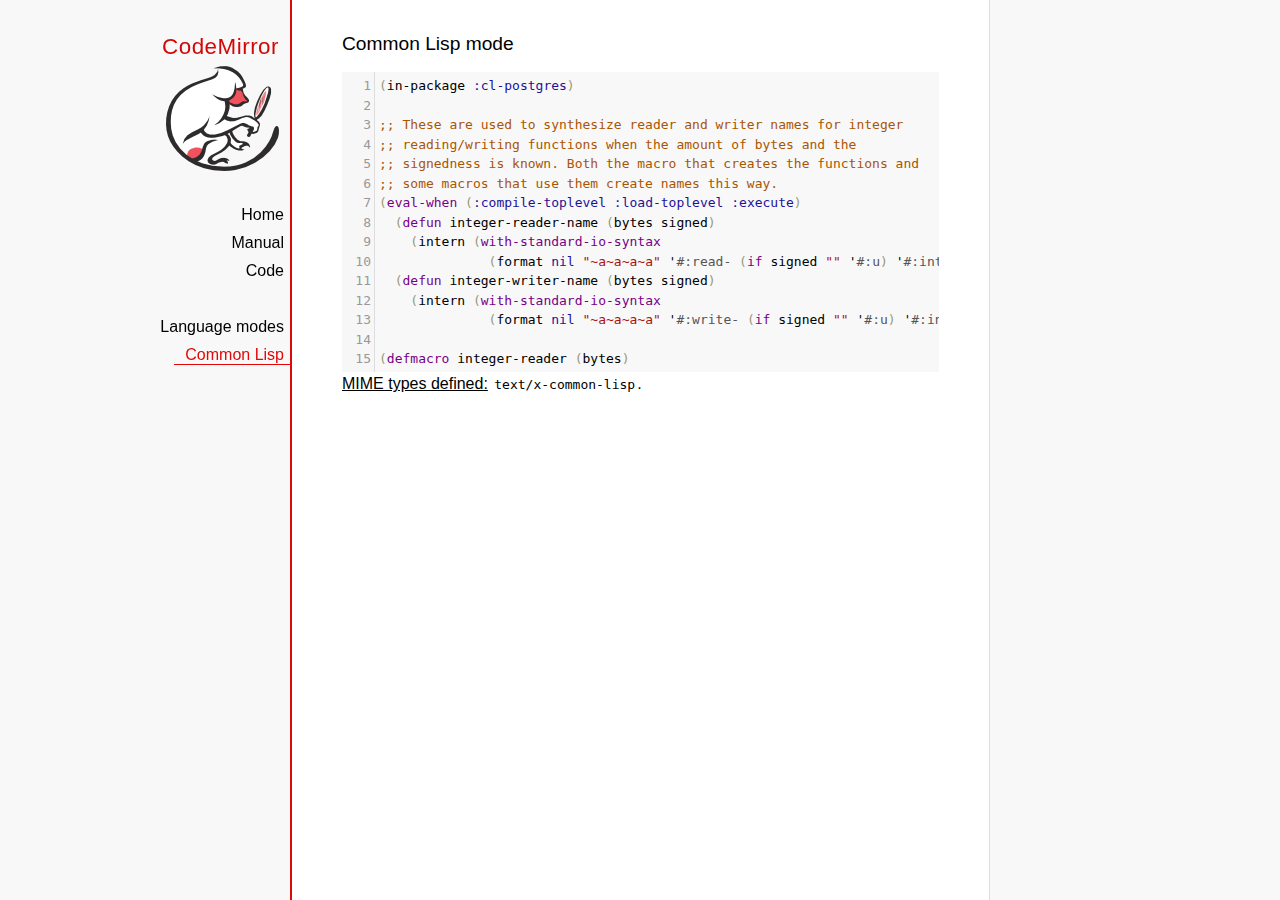
<file: 3rdparty/codemirror-5.2/mode/commonlisp/index.html>
<!doctype html>

<title>CodeMirror: Common Lisp mode</title>
<meta charset="utf-8"/>
<link rel=stylesheet href="../../doc/docs.css">

<link rel="stylesheet" href="../../lib/codemirror.css">
<script src="../../lib/codemirror.js"></script>
<script src="commonlisp.js"></script>
<style>.CodeMirror {background: #f8f8f8;}</style>
<div id=nav>
  <a href="http://codemirror.net"><h1>CodeMirror</h1><img id=logo src="../../doc/logo.png"></a>

  <ul>
    <li><a href="../../index.html">Home</a>
    <li><a href="../../doc/manual.html">Manual</a>
    <li><a href="https://github.com/codemirror/codemirror">Code</a>
  </ul>
  <ul>
    <li><a href="../index.html">Language modes</a>
    <li><a class=active href="#">Common Lisp</a>
  </ul>
</div>

<article>
<h2>Common Lisp mode</h2>
<form><textarea id="code" name="code">(in-package :cl-postgres)

;; These are used to synthesize reader and writer names for integer
;; reading/writing functions when the amount of bytes and the
;; signedness is known. Both the macro that creates the functions and
;; some macros that use them create names this way.
(eval-when (:compile-toplevel :load-toplevel :execute)
  (defun integer-reader-name (bytes signed)
    (intern (with-standard-io-syntax
              (format nil "~a~a~a~a" '#:read- (if signed "" '#:u) '#:int bytes))))
  (defun integer-writer-name (bytes signed)
    (intern (with-standard-io-syntax
              (format nil "~a~a~a~a" '#:write- (if signed "" '#:u) '#:int bytes)))))

(defmacro integer-reader (bytes)
  "Create a function to read integers from a binary stream."
  (let ((bits (* bytes 8)))
    (labels ((return-form (signed)
               (if signed
                   `(if (logbitp ,(1- bits) result)
                        (dpb result (byte ,(1- bits) 0) -1)
                        result)
                   `result))
             (generate-reader (signed)
               `(defun ,(integer-reader-name bytes signed) (socket)
                  (declare (type stream socket)
                           #.*optimize*)
                  ,(if (= bytes 1)
                       `(let ((result (the (unsigned-byte 8) (read-byte socket))))
                          (declare (type (unsigned-byte 8) result))
                          ,(return-form signed))
                       `(let ((result 0))
                          (declare (type (unsigned-byte ,bits) result))
                          ,@(loop :for byte :from (1- bytes) :downto 0
                                   :collect `(setf (ldb (byte 8 ,(* 8 byte)) result)
                                                   (the (unsigned-byte 8) (read-byte socket))))
                          ,(return-form signed))))))
      `(progn
;; This causes weird errors on SBCL in some circumstances. Disabled for now.
;;         (declaim (inline ,(integer-reader-name bytes t)
;;                          ,(integer-reader-name bytes nil)))
         (declaim (ftype (function (t) (signed-byte ,bits))
                         ,(integer-reader-name bytes t)))
         ,(generate-reader t)
         (declaim (ftype (function (t) (unsigned-byte ,bits))
                         ,(integer-reader-name bytes nil)))
         ,(generate-reader nil)))))

(defmacro integer-writer (bytes)
  "Create a function to write integers to a binary stream."
  (let ((bits (* 8 bytes)))
    `(progn
      (declaim (inline ,(integer-writer-name bytes t)
                       ,(integer-writer-name bytes nil)))
      (defun ,(integer-writer-name bytes nil) (socket value)
        (declare (type stream socket)
                 (type (unsigned-byte ,bits) value)
                 #.*optimize*)
        ,@(if (= bytes 1)
              `((write-byte value socket))
              (loop :for byte :from (1- bytes) :downto 0
                    :collect `(write-byte (ldb (byte 8 ,(* byte 8)) value)
                               socket)))
        (values))
      (defun ,(integer-writer-name bytes t) (socket value)
        (declare (type stream socket)
                 (type (signed-byte ,bits) value)
                 #.*optimize*)
        ,@(if (= bytes 1)
              `((write-byte (ldb (byte 8 0) value) socket))
              (loop :for byte :from (1- bytes) :downto 0
                    :collect `(write-byte (ldb (byte 8 ,(* byte 8)) value)
                               socket)))
        (values)))))

;; All the instances of the above that we need.

(integer-reader 1)
(integer-reader 2)
(integer-reader 4)
(integer-reader 8)

(integer-writer 1)
(integer-writer 2)
(integer-writer 4)

(defun write-bytes (socket bytes)
  "Write a byte-array to a stream."
  (declare (type stream socket)
           (type (simple-array (unsigned-byte 8)) bytes)
           #.*optimize*)
  (write-sequence bytes socket))

(defun write-str (socket string)
  "Write a null-terminated string to a stream \(encoding it when UTF-8
support is enabled.)."
  (declare (type stream socket)
           (type string string)
           #.*optimize*)
  (enc-write-string string socket)
  (write-uint1 socket 0))

(declaim (ftype (function (t unsigned-byte)
                          (simple-array (unsigned-byte 8) (*)))
                read-bytes))
(defun read-bytes (socket length)
  "Read a byte array of the given length from a stream."
  (declare (type stream socket)
           (type fixnum length)
           #.*optimize*)
  (let ((result (make-array length :element-type '(unsigned-byte 8))))
    (read-sequence result socket)
    result))

(declaim (ftype (function (t) string) read-str))
(defun read-str (socket)
  "Read a null-terminated string from a stream. Takes care of encoding
when UTF-8 support is enabled."
  (declare (type stream socket)
           #.*optimize*)
  (enc-read-string socket :null-terminated t))

(defun skip-bytes (socket length)
  "Skip a given number of bytes in a binary stream."
  (declare (type stream socket)
           (type (unsigned-byte 32) length)
           #.*optimize*)
  (dotimes (i length)
    (read-byte socket)))

(defun skip-str (socket)
  "Skip a null-terminated string."
  (declare (type stream socket)
           #.*optimize*)
  (loop :for char :of-type fixnum = (read-byte socket)
        :until (zerop char)))

(defun ensure-socket-is-closed (socket &amp;key abort)
  (when (open-stream-p socket)
    (handler-case
        (close socket :abort abort)
      (error (error)
        (warn "Ignoring the error which happened while trying to close PostgreSQL socket: ~A" error)))))
</textarea></form>
    <script>
      var editor = CodeMirror.fromTextArea(document.getElementById("code"), {lineNumbers: true});
    </script>

    <p><strong>MIME types defined:</strong> <code>text/x-common-lisp</code>.</p>

  </article>
</file>
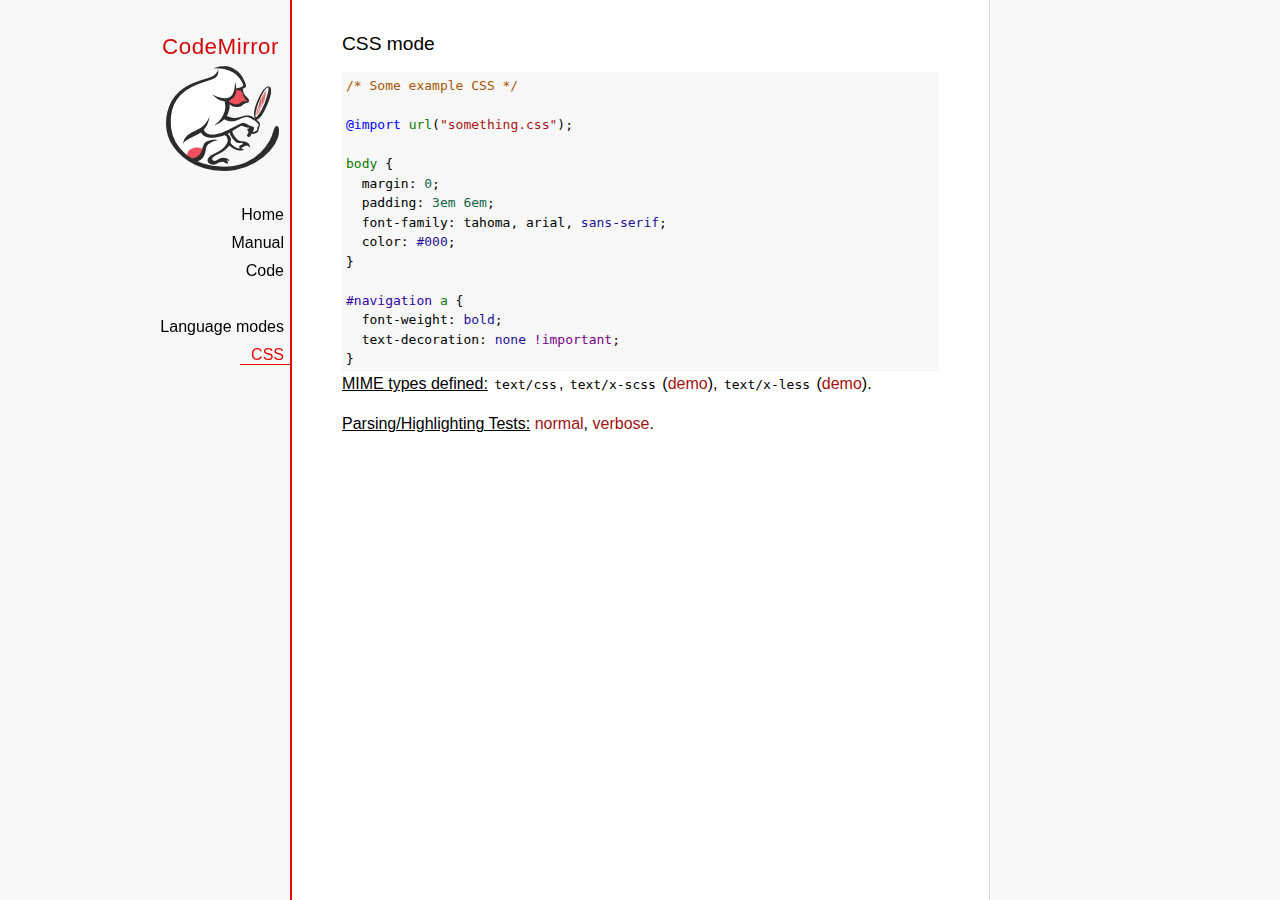
<file: 3rdparty/codemirror-5.2/mode/css/index.html>
<!doctype html>

<title>CodeMirror: CSS mode</title>
<meta charset="utf-8"/>
<link rel=stylesheet href="../../doc/docs.css">

<link rel="stylesheet" href="../../lib/codemirror.css">
<link rel="stylesheet" href="../../addon/hint/show-hint.css">
<script src="../../lib/codemirror.js"></script>
<script src="css.js"></script>
<script src="../../addon/hint/show-hint.js"></script>
<script src="../../addon/hint/css-hint.js"></script>
<style>.CodeMirror {background: #f8f8f8;}</style>
<div id=nav>
  <a href="http://codemirror.net"><h1>CodeMirror</h1><img id=logo src="../../doc/logo.png"></a>

  <ul>
    <li><a href="../../index.html">Home</a>
    <li><a href="../../doc/manual.html">Manual</a>
    <li><a href="https://github.com/codemirror/codemirror">Code</a>
  </ul>
  <ul>
    <li><a href="../index.html">Language modes</a>
    <li><a class=active href="#">CSS</a>
  </ul>
</div>

<article>
<h2>CSS mode</h2>
<form><textarea id="code" name="code">
/* Some example CSS */

@import url("something.css");

body {
  margin: 0;
  padding: 3em 6em;
  font-family: tahoma, arial, sans-serif;
  color: #000;
}

#navigation a {
  font-weight: bold;
  text-decoration: none !important;
}

h1 {
  font-size: 2.5em;
}

h2 {
  font-size: 1.7em;
}

h1:before, h2:before {
  content: "::";
}

code {
  font-family: courier, monospace;
  font-size: 80%;
  color: #418A8A;
}
</textarea></form>
    <script>
      var editor = CodeMirror.fromTextArea(document.getElementById("code"), {
        extraKeys: {"Ctrl-Space": "autocomplete"},
      });
    </script>

    <p><strong>MIME types defined:</strong> <code>text/css</code>, <code>text/x-scss</code> (<a href="scss.html">demo</a>), <code>text/x-less</code> (<a href="less.html">demo</a>).</p>

    <p><strong>Parsing/Highlighting Tests:</strong> <a href="../../test/index.html#css_*">normal</a>,  <a href="../../test/index.html#verbose,css_*">verbose</a>.</p>

  </article>
</file>
<file: tccm/style-index.css>
body {
	padding: 0 30px 30px 30px;
	margin: 0;
	background-color: #524A3C;
	font-family: 'GidoleRegular'; 
	font-weight: normal; 
	font-style: normal; 
	font-size: 1em;
	min-height: 100%;
	z-index: 1;
	color: #999084;
}

h1, h2 ,h3 {
	font-family: 'BuryCapsMedium'; 
	font-weight: normal; 
	font-style: normal;
	color: #a45b13;
}

h2 ,h3 {
	margin: 0.5em 0px;
}

body>header {
	text-align: center;
	margin-bottom: 30px;
}

header>h1 {
	font-size: 3.5em;
	margin:10px 0 0 0;
	color: #E58220;
}

header>h1 + p {
	margin-top:0px;	
	color: #eceadf;
	font-size: 1.2em;
}

body>footer {
	margin-top: 20px;
	text-align: center;			
}

.shadow {
	box-shadow: 0px 5px 5px rgba(0,0,0,0.5);
}

#profile-tabs, #signin-register-tabs {
	max-width: 400px;
	margin:auto;
}

#signin-register-tabs input {
	width: 250px;
	padding: 4px;
	margin-bottom: 10px;
	font-size: 0.9em;
}

#signin-register-tabs .g-recaptcha {
	margin-bottom: 10px;
}

.inline-block {
	display: inline-block;
}

#logo {
	text-align: center;
}

.hidden {display: none;}

#signin-error, #register-error {
	padding: 0.5em;
	margin-bottom: 10px;
}

#register-progress {
	height: 15px;
}

.no-close .ui-dialog-titlebar-close {
	display: none;
}

#spinner {
	display: block;
	margin: auto;
}

.button-play {
	width: 100%;
}

#social {
	position: fixed;
	bottom: 0px;
	left: 0px;
	padding: 20px;
}

.value {
	color: #681818;
}

.fb-share-button {
	position: relative;
	top: -3px;
	margin-right: 10px;
}
</file>
<file: 3rdparty/codemirror-5.2/doc/docs.css>
@font-face {
  font-family: 'Source Sans Pro';
  font-style: normal;
  font-weight: 400;
  src: local('Source Sans Pro'), local('SourceSansPro-Regular'), url(//themes.googleusercontent.com/static/fonts/sourcesanspro/v5/ODelI1aHBYDBqgeIAH2zlBM0YzuT7MdOe03otPbuUS0.woff) format('woff');
}

body, html { margin: 0; padding: 0; height: 100%; }
section, article { display: block; padding: 0; }

body {
  background: #f8f8f8;
  font-family: 'Source Sans Pro', Helvetica, Arial, sans-serif;
  line-height: 1.5;
}

p { margin-top: 0; }

h2, h3, h1 {
  font-weight: normal;
  margin-bottom: .7em;
}
h1 { font-size: 140%; }
h2 { font-size: 120%; }
h3 { font-size: 110%; }
article > h2:first-child, section:first-child > h2 { margin-top: 0; }

#nav h1 {
  margin-right: 12px;
  margin-top: 0;
  margin-bottom: 2px;
  color: #d30707;
  letter-spacing: .5px;
}

a, a:visited, a:link, .quasilink {
  color: #A21313;
  text-decoration: none;
}

em {
  padding-right: 2px;
}

.quasilink {
  cursor: pointer;
}

article {
  max-width: 700px;
  margin: 0 0 0 160px;
  border-left: 2px solid #E30808;
  border-right: 1px solid #ddd;
  padding: 30px 50px 100px 50px;
  background: white;
  z-index: 2;
  position: relative;
  min-height: 100%;
  box-sizing: border-box;
  -moz-box-sizing: border-box;
}

#nav {
  position: fixed;
  padding-top: 30px;
  max-height: 100%;
  box-sizing: -moz-border-box;
  box-sizing: border-box;
  overflow-y: auto;
  left: 0; right: none;
  width: 160px;
  text-align: right;
  z-index: 1;
}

@media screen and (min-width: 1000px) {
  article {
    margin: 0 auto;
  }
  #nav {
    right: 50%;
    width: auto;
    border-right: 349px solid transparent;
  }
}

#nav ul {
  display: block;
  margin: 0; padding: 0;
  margin-bottom: 32px;
}

#nav li {
  display: block;
  margin-bottom: 4px;
}

#nav li ul {
  font-size: 80%;
  margin-bottom: 0;
  display: none;
}

#nav li.active ul {
  display: block;
}

#nav li li a {
  padding-right: 20px;
  display: inline-block;
}

#nav ul a {
  color: black;
  padding: 0 7px 1px 11px;
}

#nav ul a.active, #nav ul a:hover {
  border-bottom: 1px solid #E30808;
  margin-bottom: -1px;
  color: #E30808;
}

#logo {
  border: 0;
  margin-right: 12px;
  margin-bottom: 25px;
}

section {
  border-top: 1px solid #E30808;
  margin: 1.5em 0;
}

section.first {
  border: none;
  margin-top: 0;
}

#demo {
  position: relative;
}

#demolist {
  position: absolute;
  right: 5px;
  top: 5px;
  z-index: 25;
}

.yinyang {
  position: absolute;
  top: -10px;
  left: 0; right: 0;
  margin: auto;
  display: block;
  height: 120px;
}

.actions {
  margin: 1em 0 0;
  min-height: 100px;
  position: relative;
}

.actionspicture {
  pointer-events: none;
  position: absolute;
  height: 100px;
  top: 0; left: 0; right: 0;
}

.actionlink {
  pointer-events: auto;
  font-family: arial;
  font-size: 80%;
  font-weight: bold;
  position: absolute;
  top: 0; bottom: 0;
  line-height: 1;
  height: 1em;
  margin: auto;
}

.actionlink.download {
  color: white;
  right: 50%;
  margin-right: 13px;
  text-shadow: -1px 1px 3px #b00, -1px -1px 3px #b00, 1px 0px 3px #b00;
}

.actionlink.fund {
  color: #b00;
  left: 50%;
  margin-left: 15px;
}

.actionlink:hover {
  text-decoration: underline;
}

.actionlink a {
  color: inherit;
}

.actionsleft {
  float: left;
}

.actionsright {
  float: right;
  text-align: right;
}

@media screen and (max-width: 800px) {
  .actions {
    padding-top: 120px;
  }
  .actionsleft, .actionsright {
    float: none;
    text-align: left;
    margin-bottom: 1em;
  }
}

th {
  text-decoration: underline;
  font-weight: normal;
  text-align: left;
}

#features ul {
  list-style: none;
  margin: 0 0 1em;
  padding: 0 0 0 1.2em;
}

#features li:before {
  content: "-";
  width: 1em;
  display: inline-block;
  padding: 0;
  margin: 0;
  margin-left: -1em;
}

.rel {
  margin-bottom: 0;
}
.rel-note {
  margin-top: 0;
  color: #555;
}

pre {
  padding-left: 15px;
  border-left: 2px solid #ddd;
}

code {
  padding: 0 2px;
}

strong {
  text-decoration: underline;
  font-weight: normal;
}

.field {
  border: 1px solid #A21313;
}
</file>
<file: 3rdparty/codemirror-5.2/lib/codemirror.css>
/* BASICS */

.CodeMirror {
  /* Set height, width, borders, and global font properties here */
  font-family: monospace;
  height: 300px;
  color: black;
}

/* PADDING */

.CodeMirror-lines {
  padding: 4px 0; /* Vertical padding around content */
}
.CodeMirror pre {
  padding: 0 4px; /* Horizontal padding of content */
}

.CodeMirror-scrollbar-filler, .CodeMirror-gutter-filler {
  background-color: white; /* The little square between H and V scrollbars */
}

/* GUTTER */

.CodeMirror-gutters {
  border-right: 1px solid #ddd;
  background-color: #f7f7f7;
  white-space: nowrap;
}
.CodeMirror-linenumbers {}
.CodeMirror-linenumber {
  padding: 0 3px 0 5px;
  min-width: 20px;
  text-align: right;
  color: #999;
  white-space: nowrap;
}

.CodeMirror-guttermarker { color: black; }
.CodeMirror-guttermarker-subtle { color: #999; }

/* CURSOR */

.CodeMirror div.CodeMirror-cursor {
  border-left: 1px solid black;
}
/* Shown when moving in bi-directional text */
.CodeMirror div.CodeMirror-secondarycursor {
  border-left: 1px solid silver;
}
.CodeMirror.cm-fat-cursor div.CodeMirror-cursor {
  width: auto;
  border: 0;
  background: #7e7;
}
.CodeMirror.cm-fat-cursor div.CodeMirror-cursors {
  z-index: 1;
}

.cm-animate-fat-cursor {
  width: auto;
  border: 0;
  -webkit-animation: blink 1.06s steps(1) infinite;
  -moz-animation: blink 1.06s steps(1) infinite;
  animation: blink 1.06s steps(1) infinite;
}
@-moz-keyframes blink {
  0% { background: #7e7; }
  50% { background: none; }
  100% { background: #7e7; }
}
@-webkit-keyframes blink {
  0% { background: #7e7; }
  50% { background: none; }
  100% { background: #7e7; }
}
@keyframes blink {
  0% { background: #7e7; }
  50% { background: none; }
  100% { background: #7e7; }
}

/* Can style cursor different in overwrite (non-insert) mode */
div.CodeMirror-overwrite div.CodeMirror-cursor {}

.cm-tab { display: inline-block; text-decoration: inherit; }

.CodeMirror-ruler {
  border-left: 1px solid #ccc;
  position: absolute;
}

/* DEFAULT THEME */

.cm-s-default .cm-keyword {color: #708;}
.cm-s-default .cm-atom {color: #219;}
.cm-s-default .cm-number {color: #164;}
.cm-s-default .cm-def {color: #00f;}
.cm-s-default .cm-variable,
.cm-s-default .cm-punctuation,
.cm-s-default .cm-property,
.cm-s-default .cm-operator {}
.cm-s-default .cm-variable-2 {color: #05a;}
.cm-s-default .cm-variable-3 {color: #085;}
.cm-s-default .cm-comment {color: #a50;}
.cm-s-default .cm-string {color: #a11;}
.cm-s-default .cm-string-2 {color: #f50;}
.cm-s-default .cm-meta {color: #555;}
.cm-s-default .cm-qualifier {color: #555;}
.cm-s-default .cm-builtin {color: #30a;}
.cm-s-default .cm-bracket {color: #997;}
.cm-s-default .cm-tag {color: #170;}
.cm-s-default .cm-attribute {color: #00c;}
.cm-s-default .cm-header {color: blue;}
.cm-s-default .cm-quote {color: #090;}
.cm-s-default .cm-hr {color: #999;}
.cm-s-default .cm-link {color: #00c;}

.cm-negative {color: #d44;}
.cm-positive {color: #292;}
.cm-header, .cm-strong {font-weight: bold;}
.cm-em {font-style: italic;}
.cm-link {text-decoration: underline;}
.cm-strikethrough {text-decoration: line-through;}

.cm-s-default .cm-error {color: #f00;}
.cm-invalidchar {color: #f00;}

.CodeMirror-composing { border-bottom: 2px solid; }

/* Default styles for common addons */

div.CodeMirror span.CodeMirror-matchingbracket {color: #0f0;}
div.CodeMirror span.CodeMirror-nonmatchingbracket {color: #f22;}
.CodeMirror-matchingtag { background: rgba(255, 150, 0, .3); }
.CodeMirror-activeline-background {background: #e8f2ff;}

/* STOP */

/* The rest of this file contains styles related to the mechanics of
   the editor. You probably shouldn't touch them. */

.CodeMirror {
  position: relative;
  overflow: hidden;
  background: white;
}

.CodeMirror-scroll {
  overflow: scroll !important; /* Things will break if this is overridden */
  /* 30px is the magic margin used to hide the element's real scrollbars */
  /* See overflow: hidden in .CodeMirror */
  margin-bottom: -30px; margin-right: -30px;
  padding-bottom: 30px;
  height: 100%;
  outline: none; /* Prevent dragging from highlighting the element */
  position: relative;
}
.CodeMirror-sizer {
  position: relative;
  border-right: 30px solid transparent;
}

/* The fake, visible scrollbars. Used to force redraw during scrolling
   before actuall scrolling happens, thus preventing shaking and
   flickering artifacts. */
.CodeMirror-vscrollbar, .CodeMirror-hscrollbar, .CodeMirror-scrollbar-filler, .CodeMirror-gutter-filler {
  position: absolute;
  z-index: 6;
  display: none;
}
.CodeMirror-vscrollbar {
  right: 0; top: 0;
  overflow-x: hidden;
  overflow-y: scroll;
}
.CodeMirror-hscrollbar {
  bottom: 0; left: 0;
  overflow-y: hidden;
  overflow-x: scroll;
}
.CodeMirror-scrollbar-filler {
  right: 0; bottom: 0;
}
.CodeMirror-gutter-filler {
  left: 0; bottom: 0;
}

.CodeMirror-gutters {
  position: absolute; left: 0; top: 0;
  z-index: 3;
}
.CodeMirror-gutter {
  white-space: normal;
  height: 100%;
  display: inline-block;
  margin-bottom: -30px;
  /* Hack to make IE7 behave */
  *zoom:1;
  *display:inline;
}
.CodeMirror-gutter-wrapper {
  position: absolute;
  z-index: 4;
  height: 100%;
}
.CodeMirror-gutter-elt {
  position: absolute;
  cursor: default;
  z-index: 4;
}
.CodeMirror-gutter-wrapper {
  -webkit-user-select: none;
  -moz-user-select: none;
  user-select: none;
}

.CodeMirror-lines {
  cursor: text;
  min-height: 1px; /* prevents collapsing before first draw */
}
.CodeMirror pre {
  /* Reset some styles that the rest of the page might have set */
  -moz-border-radius: 0; -webkit-border-radius: 0; border-radius: 0;
  border-width: 0;
  background: transparent;
  font-family: inherit;
  font-size: inherit;
  margin: 0;
  white-space: pre;
  word-wrap: normal;
  line-height: inherit;
  color: inherit;
  z-index: 2;
  position: relative;
  overflow: visible;
  -webkit-tap-highlight-color: transparent;
}
.CodeMirror-wrap pre {
  word-wrap: break-word;
  white-space: pre-wrap;
  word-break: normal;
}

.CodeMirror-linebackground {
  position: absolute;
  left: 0; right: 0; top: 0; bottom: 0;
  z-index: 0;
}

.CodeMirror-linewidget {
  position: relative;
  z-index: 2;
  overflow: auto;
}

.CodeMirror-widget {}

.CodeMirror-code {
  outline: none;
}

/* Force content-box sizing for the elements where we expect it */
.CodeMirror-scroll,
.CodeMirror-sizer,
.CodeMirror-gutter,
.CodeMirror-gutters,
.CodeMirror-linenumber {
  -moz-box-sizing: content-box;
  box-sizing: content-box;
}

.CodeMirror-measure {
  position: absolute;
  width: 100%;
  height: 0;
  overflow: hidden;
  visibility: hidden;
}
.CodeMirror-measure pre { position: static; }

.CodeMirror div.CodeMirror-cursor {
  position: absolute;
  border-right: none;
  width: 0;
}

div.CodeMirror-cursors {
  visibility: hidden;
  position: relative;
  z-index: 3;
}
.CodeMirror-focused div.CodeMirror-cursors {
  visibility: visible;
}

.CodeMirror-selected { background: #d9d9d9; }
.CodeMirror-focused .CodeMirror-selected { background: #d7d4f0; }
.CodeMirror-crosshair { cursor: crosshair; }
.CodeMirror ::selection { background: #d7d4f0; }
.CodeMirror ::-moz-selection { background: #d7d4f0; }

.cm-searching {
  background: #ffa;
  background: rgba(255, 255, 0, .4);
}

/* IE7 hack to prevent it from returning funny offsetTops on the spans */
.CodeMirror span { *vertical-align: text-bottom; }

/* Used to force a border model for a node */
.cm-force-border { padding-right: .1px; }

@media print {
  /* Hide the cursor when printing */
  .CodeMirror div.CodeMirror-cursors {
    visibility: hidden;
  }
}

/* See issue #2901 */
.cm-tab-wrap-hack:after { content: ''; }

/* Help users use markselection to safely style text background */
span.CodeMirror-selectedtext { background: none; }
</file>
<file: 3rdparty/codemirror-5.2/test/mode_test.css>
.mt-output .mt-token {
  border: 1px solid #ddd;
  white-space: pre;
  font-family: "Consolas", monospace;
  text-align: center;
}

.mt-output .mt-style {
  font-size: x-small;
}

.mt-output .mt-state {
  font-size: x-small;
  vertical-align: top;
}

.mt-output .mt-state-row {
  display: none;
}

.mt-state-unhide .mt-output .mt-state-row {
  display: table-row;
}
</file>
<file: 3rdparty/codemirror-5.2/addon/hint/show-hint.css>
.CodeMirror-hints {
  position: absolute;
  z-index: 10;
  overflow: hidden;
  list-style: none;

  margin: 0;
  padding: 2px;

  -webkit-box-shadow: 2px 3px 5px rgba(0,0,0,.2);
  -moz-box-shadow: 2px 3px 5px rgba(0,0,0,.2);
  box-shadow: 2px 3px 5px rgba(0,0,0,.2);
  border-radius: 3px;
  border: 1px solid silver;

  background: white;
  font-size: 90%;
  font-family: monospace;

  max-height: 20em;
  overflow-y: auto;
}

.CodeMirror-hint {
  margin: 0;
  padding: 0 4px;
  border-radius: 2px;
  max-width: 19em;
  overflow: hidden;
  white-space: pre;
  color: black;
  cursor: pointer;
}

li.CodeMirror-hint-active {
  background: #08f;
  color: white;
}
</file>
<file: 3rdparty/codemirror-5.2/theme/neat.css>
.cm-s-neat span.cm-comment { color: #a86; }
.cm-s-neat span.cm-keyword { line-height: 1em; font-weight: bold; color: blue; }
.cm-s-neat span.cm-string { color: #a22; }
.cm-s-neat span.cm-builtin { line-height: 1em; font-weight: bold; color: #077; }
.cm-s-neat span.cm-special { line-height: 1em; font-weight: bold; color: #0aa; }
.cm-s-neat span.cm-variable { color: black; }
.cm-s-neat span.cm-number, .cm-s-neat span.cm-atom { color: #3a3; }
.cm-s-neat span.cm-meta {color: #555;}
.cm-s-neat span.cm-link { color: #3a3; }

.cm-s-neat .CodeMirror-activeline-background {background: #e8f2ff !important;}
.cm-s-neat .CodeMirror-matchingbracket {outline:1px solid grey; color:black !important;}
</file>
<file: 3rdparty/codemirror-5.2/theme/elegant.css>
.cm-s-elegant span.cm-number, .cm-s-elegant span.cm-string, .cm-s-elegant span.cm-atom {color: #762;}
.cm-s-elegant span.cm-comment {color: #262; font-style: italic; line-height: 1em;}
.cm-s-elegant span.cm-meta {color: #555; font-style: italic; line-height: 1em;}
.cm-s-elegant span.cm-variable {color: black;}
.cm-s-elegant span.cm-variable-2 {color: #b11;}
.cm-s-elegant span.cm-qualifier {color: #555;}
.cm-s-elegant span.cm-keyword {color: #730;}
.cm-s-elegant span.cm-builtin {color: #30a;}
.cm-s-elegant span.cm-link {color: #762;}
.cm-s-elegant span.cm-error {background-color: #fdd;}

.cm-s-elegant .CodeMirror-activeline-background {background: #e8f2ff !important;}
.cm-s-elegant .CodeMirror-matchingbracket {outline:1px solid grey; color:black !important;}
</file>
<file: 3rdparty/codemirror-5.2/theme/erlang-dark.css>
.cm-s-erlang-dark.CodeMirror { background: #002240; color: white; }
.cm-s-erlang-dark div.CodeMirror-selected { background: #b36539 !important; }
.cm-s-erlang-dark.CodeMirror ::selection { background: rgba(179, 101, 57, .99); }
.cm-s-erlang-dark.CodeMirror ::-moz-selection { background: rgba(179, 101, 57, .99); }
.cm-s-erlang-dark .CodeMirror-gutters { background: #002240; border-right: 1px solid #aaa; }
.cm-s-erlang-dark .CodeMirror-guttermarker { color: white; }
.cm-s-erlang-dark .CodeMirror-guttermarker-subtle { color: #d0d0d0; }
.cm-s-erlang-dark .CodeMirror-linenumber { color: #d0d0d0; }
.cm-s-erlang-dark .CodeMirror-cursor { border-left: 1px solid white !important; }

.cm-s-erlang-dark span.cm-atom       { color: #f133f1; }
.cm-s-erlang-dark span.cm-attribute  { color: #ff80e1; }
.cm-s-erlang-dark span.cm-bracket    { color: #ff9d00; }
.cm-s-erlang-dark span.cm-builtin    { color: #eaa; }
.cm-s-erlang-dark span.cm-comment    { color: #77f; }
.cm-s-erlang-dark span.cm-def        { color: #e7a; }
.cm-s-erlang-dark span.cm-keyword    { color: #ffee80; }
.cm-s-erlang-dark span.cm-meta       { color: #50fefe; }
.cm-s-erlang-dark span.cm-number     { color: #ffd0d0; }
.cm-s-erlang-dark span.cm-operator   { color: #d55; }
.cm-s-erlang-dark span.cm-property   { color: #ccc; }
.cm-s-erlang-dark span.cm-qualifier  { color: #ccc; }
.cm-s-erlang-dark span.cm-quote      { color: #ccc; }
.cm-s-erlang-dark span.cm-special    { color: #ffbbbb; }
.cm-s-erlang-dark span.cm-string     { color: #3ad900; }
.cm-s-erlang-dark span.cm-string-2   { color: #ccc; }
.cm-s-erlang-dark span.cm-tag        { color: #9effff; }
.cm-s-erlang-dark span.cm-variable   { color: #50fe50; }
.cm-s-erlang-dark span.cm-variable-2 { color: #e0e; }
.cm-s-erlang-dark span.cm-variable-3 { color: #ccc; }
.cm-s-erlang-dark span.cm-error      { color: #9d1e15; }

.cm-s-erlang-dark .CodeMirror-activeline-background {background: #013461 !important;}
.cm-s-erlang-dark .CodeMirror-matchingbracket {outline:1px solid grey; color:white !important;}
</file>
<file: 3rdparty/codemirror-5.2/theme/night.css>
/* Loosely based on the Midnight Textmate theme */

.cm-s-night.CodeMirror { background: #0a001f; color: #f8f8f8; }
.cm-s-night div.CodeMirror-selected { background: #447 !important; }
.cm-s-night.CodeMirror ::selection { background: rgba(68, 68, 119, .99); }
.cm-s-night.CodeMirror ::-moz-selection { background: rgba(68, 68, 119, .99); }
.cm-s-night .CodeMirror-gutters { background: #0a001f; border-right: 1px solid #aaa; }
.cm-s-night .CodeMirror-guttermarker { color: white; }
.cm-s-night .CodeMirror-guttermarker-subtle { color: #bbb; }
.cm-s-night .CodeMirror-linenumber { color: #f8f8f8; }
.cm-s-night .CodeMirror-cursor { border-left: 1px solid white !important; }

.cm-s-night span.cm-comment { color: #6900a1; }
.cm-s-night span.cm-atom { color: #845dc4; }
.cm-s-night span.cm-number, .cm-s-night span.cm-attribute { color: #ffd500; }
.cm-s-night span.cm-keyword { color: #599eff; }
.cm-s-night span.cm-string { color: #37f14a; }
.cm-s-night span.cm-meta { color: #7678e2; }
.cm-s-night span.cm-variable-2, .cm-s-night span.cm-tag { color: #99b2ff; }
.cm-s-night span.cm-variable-3, .cm-s-night span.cm-def { color: white; }
.cm-s-night span.cm-bracket { color: #8da6ce; }
.cm-s-night span.cm-comment { color: #6900a1; }
.cm-s-night span.cm-builtin, .cm-s-night span.cm-special { color: #ff9e59; }
.cm-s-night span.cm-link { color: #845dc4; }
.cm-s-night span.cm-error { color: #9d1e15; }

.cm-s-night .CodeMirror-activeline-background {background: #1C005A !important;}
.cm-s-night .CodeMirror-matchingbracket {outline:1px solid grey; color:white !important;}
</file>
<file: 3rdparty/codemirror-5.2/theme/monokai.css>
/* Based on Sublime Text's Monokai theme */

.cm-s-monokai.CodeMirror {background: #272822; color: #f8f8f2;}
.cm-s-monokai div.CodeMirror-selected {background: #49483E !important;}
.cm-s-monokai.CodeMirror ::selection { background: rgba(73, 72, 62, .99); }
.cm-s-monokai.CodeMirror ::-moz-selection { background: rgba(73, 72, 62, .99); }
.cm-s-monokai .CodeMirror-gutters {background: #272822; border-right: 0px;}
.cm-s-monokai .CodeMirror-guttermarker { color: white; }
.cm-s-monokai .CodeMirror-guttermarker-subtle { color: #d0d0d0; }
.cm-s-monokai .CodeMirror-linenumber {color: #d0d0d0;}
.cm-s-monokai .CodeMirror-cursor {border-left: 1px solid #f8f8f0 !important;}

.cm-s-monokai span.cm-comment {color: #75715e;}
.cm-s-monokai span.cm-atom {color: #ae81ff;}
.cm-s-monokai span.cm-number {color: #ae81ff;}

.cm-s-monokai span.cm-property, .cm-s-monokai span.cm-attribute {color: #a6e22e;}
.cm-s-monokai span.cm-keyword {color: #f92672;}
.cm-s-monokai span.cm-string {color: #e6db74;}

.cm-s-monokai span.cm-variable {color: #f8f8f2;}
.cm-s-monokai span.cm-variable-2 {color: #9effff;}
.cm-s-monokai span.cm-def {color: #fd971f;}
.cm-s-monokai span.cm-bracket {color: #f8f8f2;}
.cm-s-monokai span.cm-tag {color: #f92672;}
.cm-s-monokai span.cm-link {color: #ae81ff;}
.cm-s-monokai span.cm-error {background: #f92672; color: #f8f8f0;}

.cm-s-monokai .CodeMirror-activeline-background {background: #373831 !important;}
.cm-s-monokai .CodeMirror-matchingbracket {
  text-decoration: underline;
  color: white !important;
}
</file>
<file: 3rdparty/codemirror-5.2/theme/cobalt.css>
.cm-s-cobalt.CodeMirror { background: #002240; color: white; }
.cm-s-cobalt div.CodeMirror-selected { background: #b36539 !important; }
.cm-s-cobalt.CodeMirror ::selection { background: rgba(179, 101, 57, .99); }
.cm-s-cobalt.CodeMirror ::-moz-selection { background: rgba(179, 101, 57, .99); }
.cm-s-cobalt .CodeMirror-gutters { background: #002240; border-right: 1px solid #aaa; }
.cm-s-cobalt .CodeMirror-guttermarker { color: #ffee80; }
.cm-s-cobalt .CodeMirror-guttermarker-subtle { color: #d0d0d0; }
.cm-s-cobalt .CodeMirror-linenumber { color: #d0d0d0; }
.cm-s-cobalt .CodeMirror-cursor { border-left: 1px solid white !important; }

.cm-s-cobalt span.cm-comment { color: #08f; }
.cm-s-cobalt span.cm-atom { color: #845dc4; }
.cm-s-cobalt span.cm-number, .cm-s-cobalt span.cm-attribute { color: #ff80e1; }
.cm-s-cobalt span.cm-keyword { color: #ffee80; }
.cm-s-cobalt span.cm-string { color: #3ad900; }
.cm-s-cobalt span.cm-meta { color: #ff9d00; }
.cm-s-cobalt span.cm-variable-2, .cm-s-cobalt span.cm-tag { color: #9effff; }
.cm-s-cobalt span.cm-variable-3, .cm-s-cobalt span.cm-def { color: white; }
.cm-s-cobalt span.cm-bracket { color: #d8d8d8; }
.cm-s-cobalt span.cm-builtin, .cm-s-cobalt span.cm-special { color: #ff9e59; }
.cm-s-cobalt span.cm-link { color: #845dc4; }
.cm-s-cobalt span.cm-error { color: #9d1e15; }

.cm-s-cobalt .CodeMirror-activeline-background {background: #002D57 !important;}
.cm-s-cobalt .CodeMirror-matchingbracket {outline:1px solid grey;color:white !important}
</file>
<file: 3rdparty/codemirror-5.2/theme/eclipse.css>
.cm-s-eclipse span.cm-meta {color: #FF1717;}
.cm-s-eclipse span.cm-keyword { line-height: 1em; font-weight: bold; color: #7F0055; }
.cm-s-eclipse span.cm-atom {color: #219;}
.cm-s-eclipse span.cm-number {color: #164;}
.cm-s-eclipse span.cm-def {color: #00f;}
.cm-s-eclipse span.cm-variable {color: black;}
.cm-s-eclipse span.cm-variable-2 {color: #0000C0;}
.cm-s-eclipse span.cm-variable-3 {color: #0000C0;}
.cm-s-eclipse span.cm-property {color: black;}
.cm-s-eclipse span.cm-operator {color: black;}
.cm-s-eclipse span.cm-comment {color: #3F7F5F;}
.cm-s-eclipse span.cm-string {color: #2A00FF;}
.cm-s-eclipse span.cm-string-2 {color: #f50;}
.cm-s-eclipse span.cm-qualifier {color: #555;}
.cm-s-eclipse span.cm-builtin {color: #30a;}
.cm-s-eclipse span.cm-bracket {color: #cc7;}
.cm-s-eclipse span.cm-tag {color: #170;}
.cm-s-eclipse span.cm-attribute {color: #00c;}
.cm-s-eclipse span.cm-link {color: #219;}
.cm-s-eclipse span.cm-error {color: #f00;}

.cm-s-eclipse .CodeMirror-activeline-background {background: #e8f2ff !important;}
.cm-s-eclipse .CodeMirror-matchingbracket {outline:1px solid grey; color:black !important;}
</file>
<file: 3rdparty/codemirror-5.2/theme/rubyblue.css>
.cm-s-rubyblue.CodeMirror { background: #112435; color: white; }
.cm-s-rubyblue div.CodeMirror-selected { background: #38566F !important; }
.cm-s-rubyblue.CodeMirror ::selection { background: rgba(56, 86, 111, 0.99); }
.cm-s-rubyblue.CodeMirror ::-moz-selection { background: rgba(56, 86, 111, 0.99); }
.cm-s-rubyblue .CodeMirror-gutters { background: #1F4661; border-right: 7px solid #3E7087; }
.cm-s-rubyblue .CodeMirror-guttermarker { color: white; }
.cm-s-rubyblue .CodeMirror-guttermarker-subtle { color: #3E7087; }
.cm-s-rubyblue .CodeMirror-linenumber { color: white; }
.cm-s-rubyblue .CodeMirror-cursor { border-left: 1px solid white !important; }

.cm-s-rubyblue span.cm-comment { color: #999; font-style:italic; line-height: 1em; }
.cm-s-rubyblue span.cm-atom { color: #F4C20B; }
.cm-s-rubyblue span.cm-number, .cm-s-rubyblue span.cm-attribute { color: #82C6E0; }
.cm-s-rubyblue span.cm-keyword { color: #F0F; }
.cm-s-rubyblue span.cm-string { color: #F08047; }
.cm-s-rubyblue span.cm-meta { color: #F0F; }
.cm-s-rubyblue span.cm-variable-2, .cm-s-rubyblue span.cm-tag { color: #7BD827; }
.cm-s-rubyblue span.cm-variable-3, .cm-s-rubyblue span.cm-def { color: white; }
.cm-s-rubyblue span.cm-bracket { color: #F0F; }
.cm-s-rubyblue span.cm-link { color: #F4C20B; }
.cm-s-rubyblue span.CodeMirror-matchingbracket { color:#F0F !important; }
.cm-s-rubyblue span.cm-builtin, .cm-s-rubyblue span.cm-special { color: #FF9D00; }
.cm-s-rubyblue span.cm-error { color: #AF2018; }

.cm-s-rubyblue .CodeMirror-activeline-background {background: #173047 !important;}
</file>
<file: 3rdparty/codemirror-5.2/theme/lesser-dark.css>
/*
http://lesscss.org/ dark theme
Ported to CodeMirror by Peter Kroon
*/
.cm-s-lesser-dark {
  line-height: 1.3em;
}
.cm-s-lesser-dark.CodeMirror { background: #262626; color: #EBEFE7; text-shadow: 0 -1px 1px #262626; }
.cm-s-lesser-dark div.CodeMirror-selected {background: #45443B !important;} /* 33322B*/
.cm-s-lesser-dark.CodeMirror ::selection { background: rgba(69, 68, 59, .99); }
.cm-s-lesser-dark.CodeMirror ::-moz-selection { background: rgba(69, 68, 59, .99); }
.cm-s-lesser-dark .CodeMirror-cursor { border-left: 1px solid white !important; }
.cm-s-lesser-dark pre { padding: 0 8px; }/*editable code holder*/

.cm-s-lesser-dark.CodeMirror span.CodeMirror-matchingbracket { color: #7EFC7E; }/*65FC65*/

.cm-s-lesser-dark .CodeMirror-gutters { background: #262626; border-right:1px solid #aaa; }
.cm-s-lesser-dark .CodeMirror-guttermarker { color: #599eff; }
.cm-s-lesser-dark .CodeMirror-guttermarker-subtle { color: #777; }
.cm-s-lesser-dark .CodeMirror-linenumber { color: #777; }

.cm-s-lesser-dark span.cm-keyword { color: #599eff; }
.cm-s-lesser-dark span.cm-atom { color: #C2B470; }
.cm-s-lesser-dark span.cm-number { color: #B35E4D; }
.cm-s-lesser-dark span.cm-def {color: white;}
.cm-s-lesser-dark span.cm-variable { color:#D9BF8C; }
.cm-s-lesser-dark span.cm-variable-2 { color: #669199; }
.cm-s-lesser-dark span.cm-variable-3 { color: white; }
.cm-s-lesser-dark span.cm-property {color: #92A75C;}
.cm-s-lesser-dark span.cm-operator {color: #92A75C;}
.cm-s-lesser-dark span.cm-comment { color: #666; }
.cm-s-lesser-dark span.cm-string { color: #BCD279; }
.cm-s-lesser-dark span.cm-string-2 {color: #f50;}
.cm-s-lesser-dark span.cm-meta { color: #738C73; }
.cm-s-lesser-dark span.cm-qualifier {color: #555;}
.cm-s-lesser-dark span.cm-builtin { color: #ff9e59; }
.cm-s-lesser-dark span.cm-bracket { color: #EBEFE7; }
.cm-s-lesser-dark span.cm-tag { color: #669199; }
.cm-s-lesser-dark span.cm-attribute {color: #00c;}
.cm-s-lesser-dark span.cm-header {color: #a0a;}
.cm-s-lesser-dark span.cm-quote {color: #090;}
.cm-s-lesser-dark span.cm-hr {color: #999;}
.cm-s-lesser-dark span.cm-link {color: #00c;}
.cm-s-lesser-dark span.cm-error { color: #9d1e15; }

.cm-s-lesser-dark .CodeMirror-activeline-background {background: #3C3A3A !important;}
.cm-s-lesser-dark .CodeMirror-matchingbracket {outline:1px solid grey; color:white !important;}
</file>
<file: 3rdparty/codemirror-5.2/theme/xq-dark.css>
/*
Copyright (C) 2011 by MarkLogic Corporation
Author: Mike Brevoort <mike@brevoort.com>

Permission is hereby granted, free of charge, to any person obtaining a copy
of this software and associated documentation files (the "Software"), to deal
in the Software without restriction, including without limitation the rights
to use, copy, modify, merge, publish, distribute, sublicense, and/or sell
copies of the Software, and to permit persons to whom the Software is
furnished to do so, subject to the following conditions:

The above copyright notice and this permission notice shall be included in
all copies or substantial portions of the Software.

THE SOFTWARE IS PROVIDED "AS IS", WITHOUT WARRANTY OF ANY KIND, EXPRESS OR
IMPLIED, INCLUDING BUT NOT LIMITED TO THE WARRANTIES OF MERCHANTABILITY,
FITNESS FOR A PARTICULAR PURPOSE AND NONINFRINGEMENT. IN NO EVENT SHALL THE
AUTHORS OR COPYRIGHT HOLDERS BE LIABLE FOR ANY CLAIM, DAMAGES OR OTHER
LIABILITY, WHETHER IN AN ACTION OF CONTRACT, TORT OR OTHERWISE, ARISING FROM,
OUT OF OR IN CONNECTION WITH THE SOFTWARE OR THE USE OR OTHER DEALINGS IN
THE SOFTWARE.
*/
.cm-s-xq-dark.CodeMirror { background: #0a001f; color: #f8f8f8; }
.cm-s-xq-dark .CodeMirror-selected { background: #27007A !important; }
.cm-s-xq-dark.CodeMirror ::selection { background: rgba(39, 0, 122, 0.99); }
.cm-s-xq-dark.CodeMirror ::-moz-selection { background: rgba(39, 0, 122, 0.99); }
.cm-s-xq-dark .CodeMirror-gutters { background: #0a001f; border-right: 1px solid #aaa; }
.cm-s-xq-dark .CodeMirror-guttermarker { color: #FFBD40; }
.cm-s-xq-dark .CodeMirror-guttermarker-subtle { color: #f8f8f8; }
.cm-s-xq-dark .CodeMirror-linenumber { color: #f8f8f8; }
.cm-s-xq-dark .CodeMirror-cursor { border-left: 1px solid white !important; }

.cm-s-xq-dark span.cm-keyword {color: #FFBD40;}
.cm-s-xq-dark span.cm-atom {color: #6C8CD5;}
.cm-s-xq-dark span.cm-number {color: #164;}
.cm-s-xq-dark span.cm-def {color: #FFF; text-decoration:underline;}
.cm-s-xq-dark span.cm-variable {color: #FFF;}
.cm-s-xq-dark span.cm-variable-2 {color: #EEE;}
.cm-s-xq-dark span.cm-variable-3 {color: #DDD;}
.cm-s-xq-dark span.cm-property {}
.cm-s-xq-dark span.cm-operator {}
.cm-s-xq-dark span.cm-comment {color: gray;}
.cm-s-xq-dark span.cm-string {color: #9FEE00;}
.cm-s-xq-dark span.cm-meta {color: yellow;}
.cm-s-xq-dark span.cm-qualifier {color: #FFF700;}
.cm-s-xq-dark span.cm-builtin {color: #30a;}
.cm-s-xq-dark span.cm-bracket {color: #cc7;}
.cm-s-xq-dark span.cm-tag {color: #FFBD40;}
.cm-s-xq-dark span.cm-attribute {color: #FFF700;}
.cm-s-xq-dark span.cm-error {color: #f00;}

.cm-s-xq-dark .CodeMirror-activeline-background {background: #27282E !important;}
.cm-s-xq-dark .CodeMirror-matchingbracket {outline:1px solid grey; color:white !important;}
</file>
<file: 3rdparty/codemirror-5.2/theme/xq-light.css>
/*
Copyright (C) 2011 by MarkLogic Corporation
Author: Mike Brevoort <mike@brevoort.com>

Permission is hereby granted, free of charge, to any person obtaining a copy
of this software and associated documentation files (the "Software"), to deal
in the Software without restriction, including without limitation the rights
to use, copy, modify, merge, publish, distribute, sublicense, and/or sell
copies of the Software, and to permit persons to whom the Software is
furnished to do so, subject to the following conditions:

The above copyright notice and this permission notice shall be included in
all copies or substantial portions of the Software.

THE SOFTWARE IS PROVIDED "AS IS", WITHOUT WARRANTY OF ANY KIND, EXPRESS OR
IMPLIED, INCLUDING BUT NOT LIMITED TO THE WARRANTIES OF MERCHANTABILITY,
FITNESS FOR A PARTICULAR PURPOSE AND NONINFRINGEMENT. IN NO EVENT SHALL THE
AUTHORS OR COPYRIGHT HOLDERS BE LIABLE FOR ANY CLAIM, DAMAGES OR OTHER
LIABILITY, WHETHER IN AN ACTION OF CONTRACT, TORT OR OTHERWISE, ARISING FROM,
OUT OF OR IN CONNECTION WITH THE SOFTWARE OR THE USE OR OTHER DEALINGS IN
THE SOFTWARE.
*/
.cm-s-xq-light span.cm-keyword {line-height: 1em; font-weight: bold; color: #5A5CAD; }
.cm-s-xq-light span.cm-atom {color: #6C8CD5;}
.cm-s-xq-light span.cm-number {color: #164;}
.cm-s-xq-light span.cm-def {text-decoration:underline;}
.cm-s-xq-light span.cm-variable {color: black; }
.cm-s-xq-light span.cm-variable-2 {color:black;}
.cm-s-xq-light span.cm-variable-3 {color: black; }
.cm-s-xq-light span.cm-property {}
.cm-s-xq-light span.cm-operator {}
.cm-s-xq-light span.cm-comment {color: #0080FF; font-style: italic;}
.cm-s-xq-light span.cm-string {color: red;}
.cm-s-xq-light span.cm-meta {color: yellow;}
.cm-s-xq-light span.cm-qualifier {color: grey}
.cm-s-xq-light span.cm-builtin {color: #7EA656;}
.cm-s-xq-light span.cm-bracket {color: #cc7;}
.cm-s-xq-light span.cm-tag {color: #3F7F7F;}
.cm-s-xq-light span.cm-attribute {color: #7F007F;}
.cm-s-xq-light span.cm-error {color: #f00;}

.cm-s-xq-light .CodeMirror-activeline-background {background: #e8f2ff !important;}
.cm-s-xq-light .CodeMirror-matchingbracket {outline:1px solid grey;color:black !important;background:yellow;}
</file>
<file: 3rdparty/codemirror-5.2/theme/ambiance.css>
/* ambiance theme for codemirror */

/* Color scheme */

.cm-s-ambiance .cm-keyword { color: #cda869; }
.cm-s-ambiance .cm-atom { color: #CF7EA9; }
.cm-s-ambiance .cm-number { color: #78CF8A; }
.cm-s-ambiance .cm-def { color: #aac6e3; }
.cm-s-ambiance .cm-variable { color: #ffb795; }
.cm-s-ambiance .cm-variable-2 { color: #eed1b3; }
.cm-s-ambiance .cm-variable-3 { color: #faded3; }
.cm-s-ambiance .cm-property { color: #eed1b3; }
.cm-s-ambiance .cm-operator {color: #fa8d6a;}
.cm-s-ambiance .cm-comment { color: #555; font-style:italic; }
.cm-s-ambiance .cm-string { color: #8f9d6a; }
.cm-s-ambiance .cm-string-2 { color: #9d937c; }
.cm-s-ambiance .cm-meta { color: #D2A8A1; }
.cm-s-ambiance .cm-qualifier { color: yellow; }
.cm-s-ambiance .cm-builtin { color: #9999cc; }
.cm-s-ambiance .cm-bracket { color: #24C2C7; }
.cm-s-ambiance .cm-tag { color: #fee4ff }
.cm-s-ambiance .cm-attribute {  color: #9B859D; }
.cm-s-ambiance .cm-header {color: blue;}
.cm-s-ambiance .cm-quote { color: #24C2C7; }
.cm-s-ambiance .cm-hr { color: pink; }
.cm-s-ambiance .cm-link { color: #F4C20B; }
.cm-s-ambiance .cm-special { color: #FF9D00; }
.cm-s-ambiance .cm-error { color: #AF2018; }

.cm-s-ambiance .CodeMirror-matchingbracket { color: #0f0; }
.cm-s-ambiance .CodeMirror-nonmatchingbracket { color: #f22; }

.cm-s-ambiance .CodeMirror-selected { background: rgba(255, 255, 255, 0.15); }
.cm-s-ambiance.CodeMirror-focused .CodeMirror-selected { background: rgba(255, 255, 255, 0.10); }
.cm-s-ambiance.CodeMirror ::selection { background: rgba(255, 255, 255, 0.10); }
.cm-s-ambiance.CodeMirror ::-moz-selection { background: rgba(255, 255, 255, 0.10); }

/* Editor styling */

.cm-s-ambiance.CodeMirror {
  line-height: 1.40em;
  color: #E6E1DC;
  background-color: #202020;
  -webkit-box-shadow: inset 0 0 10px black;
  -moz-box-shadow: inset 0 0 10px black;
  box-shadow: inset 0 0 10px black;
}

.cm-s-ambiance .CodeMirror-gutters {
  background: #3D3D3D;
  border-right: 1px solid #4D4D4D;
  box-shadow: 0 10px 20px black;
}

.cm-s-ambiance .CodeMirror-linenumber {
  text-shadow: 0px 1px 1px #4d4d4d;
  color: #111;
  padding: 0 5px;
}

.cm-s-ambiance .CodeMirror-guttermarker { color: #aaa; }
.cm-s-ambiance .CodeMirror-guttermarker-subtle { color: #111; }

.cm-s-ambiance .CodeMirror-lines .CodeMirror-cursor {
  border-left: 1px solid #7991E8;
}

.cm-s-ambiance .CodeMirror-activeline-background {
  background: none repeat scroll 0% 0% rgba(255, 255, 255, 0.031);
}

.cm-s-ambiance.CodeMirror,
.cm-s-ambiance .CodeMirror-gutters {
  background-image: url("[data-uri]");
}
</file>
<file: 3rdparty/codemirror-5.2/theme/blackboard.css>
/* Port of TextMate's Blackboard theme */

.cm-s-blackboard.CodeMirror { background: #0C1021; color: #F8F8F8; }
.cm-s-blackboard .CodeMirror-selected { background: #253B76 !important; }
.cm-s-blackboard.CodeMirror ::selection { background: rgba(37, 59, 118, .99); }
.cm-s-blackboard.CodeMirror ::-moz-selection { background: rgba(37, 59, 118, .99); }
.cm-s-blackboard .CodeMirror-gutters { background: #0C1021; border-right: 0; }
.cm-s-blackboard .CodeMirror-guttermarker { color: #FBDE2D; }
.cm-s-blackboard .CodeMirror-guttermarker-subtle { color: #888; }
.cm-s-blackboard .CodeMirror-linenumber { color: #888; }
.cm-s-blackboard .CodeMirror-cursor { border-left: 1px solid #A7A7A7 !important; }

.cm-s-blackboard .cm-keyword { color: #FBDE2D; }
.cm-s-blackboard .cm-atom { color: #D8FA3C; }
.cm-s-blackboard .cm-number { color: #D8FA3C; }
.cm-s-blackboard .cm-def { color: #8DA6CE; }
.cm-s-blackboard .cm-variable { color: #FF6400; }
.cm-s-blackboard .cm-operator { color: #FBDE2D;}
.cm-s-blackboard .cm-comment { color: #AEAEAE; }
.cm-s-blackboard .cm-string { color: #61CE3C; }
.cm-s-blackboard .cm-string-2 { color: #61CE3C; }
.cm-s-blackboard .cm-meta { color: #D8FA3C; }
.cm-s-blackboard .cm-builtin { color: #8DA6CE; }
.cm-s-blackboard .cm-tag { color: #8DA6CE; }
.cm-s-blackboard .cm-attribute { color: #8DA6CE; }
.cm-s-blackboard .cm-header { color: #FF6400; }
.cm-s-blackboard .cm-hr { color: #AEAEAE; }
.cm-s-blackboard .cm-link { color: #8DA6CE; }
.cm-s-blackboard .cm-error { background: #9D1E15; color: #F8F8F8; }

.cm-s-blackboard .CodeMirror-activeline-background {background: #3C3636 !important;}
.cm-s-blackboard .CodeMirror-matchingbracket {outline:1px solid grey;color:white !important}
</file>
<file: 3rdparty/codemirror-5.2/theme/vibrant-ink.css>
/* Taken from the popular Visual Studio Vibrant Ink Schema */

.cm-s-vibrant-ink.CodeMirror { background: black; color: white; }
.cm-s-vibrant-ink .CodeMirror-selected { background: #35493c !important; }
.cm-s-vibrant-ink.CodeMirror ::selection { background: rgba(53, 73, 60, 0.99); }
.cm-s-vibrant-ink.CodeMirror ::-moz-selection { background: rgba(53, 73, 60, 0.99); }

.cm-s-vibrant-ink .CodeMirror-gutters { background: #002240; border-right: 1px solid #aaa; }
.cm-s-vibrant-ink .CodeMirror-guttermarker { color: white; }
.cm-s-vibrant-ink .CodeMirror-guttermarker-subtle { color: #d0d0d0; }
.cm-s-vibrant-ink .CodeMirror-linenumber { color: #d0d0d0; }
.cm-s-vibrant-ink .CodeMirror-cursor { border-left: 1px solid white !important; }

.cm-s-vibrant-ink .cm-keyword {  color: #CC7832; }
.cm-s-vibrant-ink .cm-atom { color: #FC0; }
.cm-s-vibrant-ink .cm-number { color:  #FFEE98; }
.cm-s-vibrant-ink .cm-def { color: #8DA6CE; }
.cm-s-vibrant-ink span.cm-variable-2, .cm-s-vibrant span.cm-tag { color: #FFC66D }
.cm-s-vibrant-ink span.cm-variable-3, .cm-s-vibrant span.cm-def { color: #FFC66D }
.cm-s-vibrant-ink .cm-operator { color: #888; }
.cm-s-vibrant-ink .cm-comment { color: gray; font-weight: bold; }
.cm-s-vibrant-ink .cm-string { color:  #A5C25C }
.cm-s-vibrant-ink .cm-string-2 { color: red }
.cm-s-vibrant-ink .cm-meta { color: #D8FA3C; }
.cm-s-vibrant-ink .cm-builtin { color: #8DA6CE; }
.cm-s-vibrant-ink .cm-tag { color: #8DA6CE; }
.cm-s-vibrant-ink .cm-attribute { color: #8DA6CE; }
.cm-s-vibrant-ink .cm-header { color: #FF6400; }
.cm-s-vibrant-ink .cm-hr { color: #AEAEAE; }
.cm-s-vibrant-ink .cm-link { color: blue; }
.cm-s-vibrant-ink .cm-error { border-bottom: 1px solid red; }

.cm-s-vibrant-ink .CodeMirror-activeline-background {background: #27282E !important;}
.cm-s-vibrant-ink .CodeMirror-matchingbracket {outline:1px solid grey; color:white !important;}
</file>
<file: 3rdparty/codemirror-5.2/theme/solarized.css>
/*
Solarized theme for code-mirror
http://ethanschoonover.com/solarized
*/

/*
Solarized color pallet
http://ethanschoonover.com/solarized/img/solarized-palette.png
*/

.solarized.base03 { color: #002b36; }
.solarized.base02 { color: #073642; }
.solarized.base01 { color: #586e75; }
.solarized.base00 { color: #657b83; }
.solarized.base0 { color: #839496; }
.solarized.base1 { color: #93a1a1; }
.solarized.base2 { color: #eee8d5; }
.solarized.base3  { color: #fdf6e3; }
.solarized.solar-yellow  { color: #b58900; }
.solarized.solar-orange  { color: #cb4b16; }
.solarized.solar-red { color: #dc322f; }
.solarized.solar-magenta { color: #d33682; }
.solarized.solar-violet  { color: #6c71c4; }
.solarized.solar-blue { color: #268bd2; }
.solarized.solar-cyan { color: #2aa198; }
.solarized.solar-green { color: #859900; }

/* Color scheme for code-mirror */

.cm-s-solarized {
  line-height: 1.45em;
  color-profile: sRGB;
  rendering-intent: auto;
}
.cm-s-solarized.cm-s-dark {
  color: #839496;
  background-color:  #002b36;
  text-shadow: #002b36 0 1px;
}
.cm-s-solarized.cm-s-light {
  background-color: #fdf6e3;
  color: #657b83;
  text-shadow: #eee8d5 0 1px;
}

.cm-s-solarized .CodeMirror-widget {
  text-shadow: none;
}


.cm-s-solarized .cm-keyword { color: #cb4b16 }
.cm-s-solarized .cm-atom { color: #d33682; }
.cm-s-solarized .cm-number { color: #d33682; }
.cm-s-solarized .cm-def { color: #2aa198; }

.cm-s-solarized .cm-variable { color: #839496; }
.cm-s-solarized .cm-variable-2 { color: #b58900; }
.cm-s-solarized .cm-variable-3 { color: #6c71c4; }

.cm-s-solarized .cm-property { color: #2aa198; }
.cm-s-solarized .cm-operator {color: #6c71c4;}

.cm-s-solarized .cm-comment { color: #586e75; font-style:italic; }

.cm-s-solarized .cm-string { color: #859900; }
.cm-s-solarized .cm-string-2 { color: #b58900; }

.cm-s-solarized .cm-meta { color: #859900; }
.cm-s-solarized .cm-qualifier { color: #b58900; }
.cm-s-solarized .cm-builtin { color: #d33682; }
.cm-s-solarized .cm-bracket { color: #cb4b16; }
.cm-s-solarized .CodeMirror-matchingbracket { color: #859900; }
.cm-s-solarized .CodeMirror-nonmatchingbracket { color: #dc322f; }
.cm-s-solarized .cm-tag { color: #93a1a1 }
.cm-s-solarized .cm-attribute {  color: #2aa198; }
.cm-s-solarized .cm-header { color: #586e75; }
.cm-s-solarized .cm-quote { color: #93a1a1; }
.cm-s-solarized .cm-hr {
  color: transparent;
  border-top: 1px solid #586e75;
  display: block;
}
.cm-s-solarized .cm-link { color: #93a1a1; cursor: pointer; }
.cm-s-solarized .cm-special { color: #6c71c4; }
.cm-s-solarized .cm-em {
  color: #999;
  text-decoration: underline;
  text-decoration-style: dotted;
}
.cm-s-solarized .cm-strong { color: #eee; }
.cm-s-solarized .cm-error,
.cm-s-solarized .cm-invalidchar {
  color: #586e75;
  border-bottom: 1px dotted #dc322f;
}

.cm-s-solarized.cm-s-dark .CodeMirror-selected { background: #073642; }
.cm-s-solarized.cm-s-dark.CodeMirror ::selection { background: rgba(7, 54, 66, 0.99); }
.cm-s-solarized.cm-s-dark.CodeMirror ::-moz-selection { background: rgba(7, 54, 66, 0.99); }

.cm-s-solarized.cm-s-light .CodeMirror-selected { background: #eee8d5; }
.cm-s-solarized.cm-s-light.CodeMirror ::selection { background: #eee8d5; }
.cm-s-solarized.cm-s-lightCodeMirror ::-moz-selection { background: #eee8d5; }

/* Editor styling */



/* Little shadow on the view-port of the buffer view */
.cm-s-solarized.CodeMirror {
  -moz-box-shadow: inset 7px 0 12px -6px #000;
  -webkit-box-shadow: inset 7px 0 12px -6px #000;
  box-shadow: inset 7px 0 12px -6px #000;
}

/* Gutter border and some shadow from it  */
.cm-s-solarized .CodeMirror-gutters {
  border-right: 1px solid;
}

/* Gutter colors and line number styling based of color scheme (dark / light) */

/* Dark */
.cm-s-solarized.cm-s-dark .CodeMirror-gutters {
  background-color:  #002b36;
  border-color: #00232c;
}

.cm-s-solarized.cm-s-dark .CodeMirror-linenumber {
  text-shadow: #021014 0 -1px;
}

/* Light */
.cm-s-solarized.cm-s-light .CodeMirror-gutters {
  background-color: #fdf6e3;
  border-color: #eee8d5;
}

/* Common */
.cm-s-solarized .CodeMirror-linenumber {
  color: #586e75;
  padding: 0 5px;
}
.cm-s-solarized .CodeMirror-guttermarker-subtle { color: #586e75; }
.cm-s-solarized.cm-s-dark .CodeMirror-guttermarker { color: #ddd; }
.cm-s-solarized.cm-s-light .CodeMirror-guttermarker { color: #cb4b16; }

.cm-s-solarized .CodeMirror-gutter .CodeMirror-gutter-text {
  color: #586e75;
}

.cm-s-solarized .CodeMirror-lines .CodeMirror-cursor {
  border-left: 1px solid #819090;
}

/*
Active line. Negative margin compensates left padding of the text in the
view-port
*/
.cm-s-solarized.cm-s-dark .CodeMirror-activeline-background {
  background: rgba(255, 255, 255, 0.10);
}
.cm-s-solarized.cm-s-light .CodeMirror-activeline-background {
  background: rgba(0, 0, 0, 0.10);
}
</file>
<file: 3rdparty/codemirror-5.2/theme/twilight.css>
.cm-s-twilight.CodeMirror { background: #141414; color: #f7f7f7; } /**/
.cm-s-twilight .CodeMirror-selected { background: #323232 !important; } /**/
.cm-s-twilight.CodeMirror ::selection { background: rgba(50, 50, 50, 0.99); }
.cm-s-twilight.CodeMirror ::-moz-selection { background: rgba(50, 50, 50, 0.99); }

.cm-s-twilight .CodeMirror-gutters { background: #222; border-right: 1px solid #aaa; }
.cm-s-twilight .CodeMirror-guttermarker { color: white; }
.cm-s-twilight .CodeMirror-guttermarker-subtle { color: #aaa; }
.cm-s-twilight .CodeMirror-linenumber { color: #aaa; }
.cm-s-twilight .CodeMirror-cursor { border-left: 1px solid white !important; }

.cm-s-twilight .cm-keyword {  color: #f9ee98; } /**/
.cm-s-twilight .cm-atom { color: #FC0; }
.cm-s-twilight .cm-number { color:  #ca7841; } /**/
.cm-s-twilight .cm-def { color: #8DA6CE; }
.cm-s-twilight span.cm-variable-2, .cm-s-twilight span.cm-tag { color: #607392; } /**/
.cm-s-twilight span.cm-variable-3, .cm-s-twilight span.cm-def { color: #607392; } /**/
.cm-s-twilight .cm-operator { color: #cda869; } /**/
.cm-s-twilight .cm-comment { color:#777; font-style:italic; font-weight:normal; } /**/
.cm-s-twilight .cm-string { color:#8f9d6a; font-style:italic; } /**/
.cm-s-twilight .cm-string-2 { color:#bd6b18 } /*?*/
.cm-s-twilight .cm-meta { background-color:#141414; color:#f7f7f7; } /*?*/
.cm-s-twilight .cm-builtin { color: #cda869; } /*?*/
.cm-s-twilight .cm-tag { color: #997643; } /**/
.cm-s-twilight .cm-attribute { color: #d6bb6d; } /*?*/
.cm-s-twilight .cm-header { color: #FF6400; }
.cm-s-twilight .cm-hr { color: #AEAEAE; }
.cm-s-twilight .cm-link {   color:#ad9361; font-style:italic; text-decoration:none; } /**/
.cm-s-twilight .cm-error { border-bottom: 1px solid red; }

.cm-s-twilight .CodeMirror-activeline-background {background: #27282E !important;}
.cm-s-twilight .CodeMirror-matchingbracket {outline:1px solid grey; color:white !important;}
</file>
<file: 3rdparty/codemirror-5.2/theme/midnight.css>
/* Based on the theme at http://bonsaiden.github.com/JavaScript-Garden */

/*<!--match-->*/
.cm-s-midnight span.CodeMirror-matchhighlight { background: #494949; }
.cm-s-midnight.CodeMirror-focused span.CodeMirror-matchhighlight { background: #314D67 !important; }

/*<!--activeline-->*/
.cm-s-midnight .CodeMirror-activeline-background {background: #253540 !important;}

.cm-s-midnight.CodeMirror {
    background: #0F192A;
    color: #D1EDFF;
}

.cm-s-midnight.CodeMirror {border-top: 1px solid black; border-bottom: 1px solid black;}

.cm-s-midnight div.CodeMirror-selected {background: #314D67 !important;}
.cm-s-midnight.CodeMirror ::selection { background: rgba(49, 77, 103, .99); }
.cm-s-midnight.CodeMirror ::-moz-selection { background: rgba(49, 77, 103, .99); }
.cm-s-midnight .CodeMirror-gutters {background: #0F192A; border-right: 1px solid;}
.cm-s-midnight .CodeMirror-guttermarker { color: white; }
.cm-s-midnight .CodeMirror-guttermarker-subtle { color: #d0d0d0; }
.cm-s-midnight .CodeMirror-linenumber {color: #D0D0D0;}
.cm-s-midnight .CodeMirror-cursor {
    border-left: 1px solid #F8F8F0 !important;
}

.cm-s-midnight span.cm-comment {color: #428BDD;}
.cm-s-midnight span.cm-atom {color: #AE81FF;}
.cm-s-midnight span.cm-number {color: #D1EDFF;}

.cm-s-midnight span.cm-property, .cm-s-midnight span.cm-attribute {color: #A6E22E;}
.cm-s-midnight span.cm-keyword {color: #E83737;}
.cm-s-midnight span.cm-string {color: #1DC116;}

.cm-s-midnight span.cm-variable {color: #FFAA3E;}
.cm-s-midnight span.cm-variable-2 {color: #FFAA3E;}
.cm-s-midnight span.cm-def {color: #4DD;}
.cm-s-midnight span.cm-bracket {color: #D1EDFF;}
.cm-s-midnight span.cm-tag {color: #449;}
.cm-s-midnight span.cm-link {color: #AE81FF;}
.cm-s-midnight span.cm-error {background: #F92672; color: #F8F8F0;}

.cm-s-midnight .CodeMirror-matchingbracket {
  text-decoration: underline;
  color: white !important;
}
</file>
<file: 3rdparty/codemirror-5.2/addon/dialog/dialog.css>
.CodeMirror-dialog {
  position: absolute;
  left: 0; right: 0;
  background: white;
  z-index: 15;
  padding: .1em .8em;
  overflow: hidden;
  color: #333;
}

.CodeMirror-dialog-top {
  border-bottom: 1px solid #eee;
  top: 0;
}

.CodeMirror-dialog-bottom {
  border-top: 1px solid #eee;
  bottom: 0;
}

.CodeMirror-dialog input {
  border: none;
  outline: none;
  background: transparent;
  width: 20em;
  color: inherit;
  font-family: monospace;
}

.CodeMirror-dialog button {
  font-size: 70%;
}
</file>
